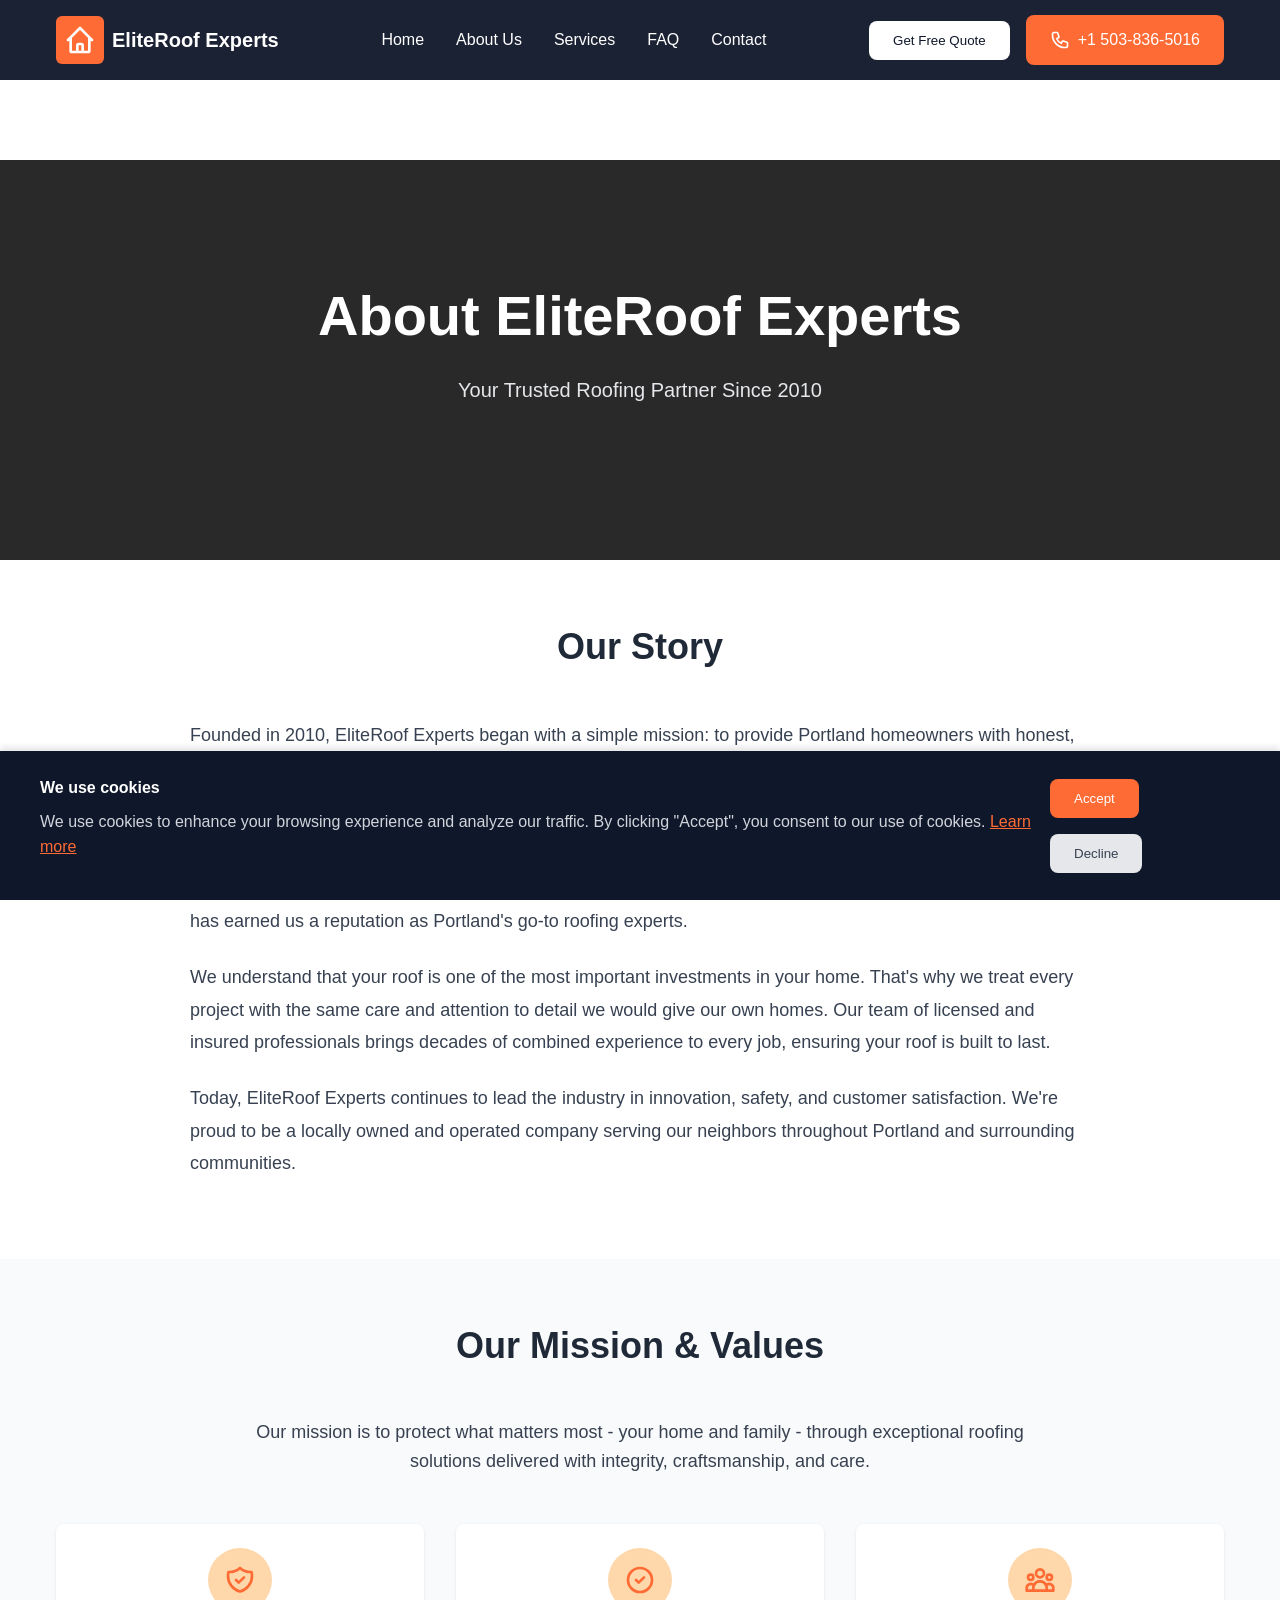
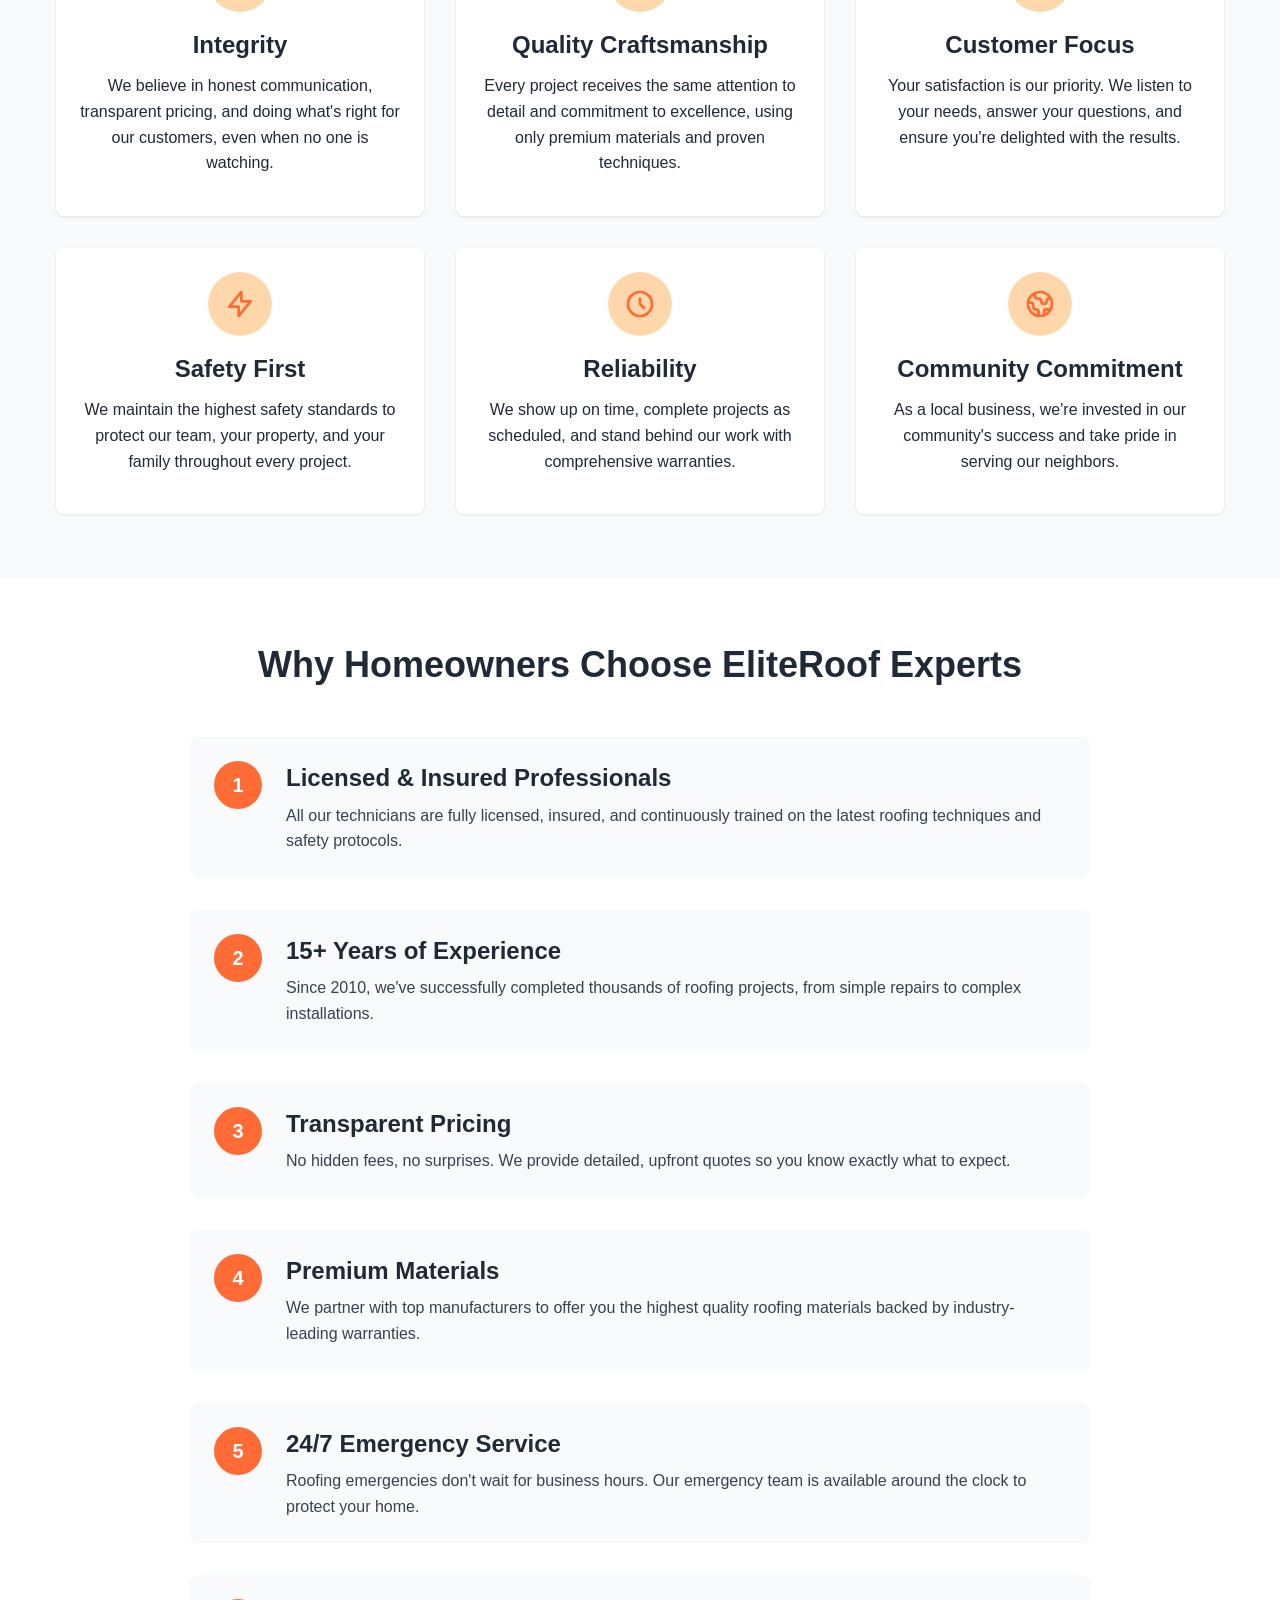
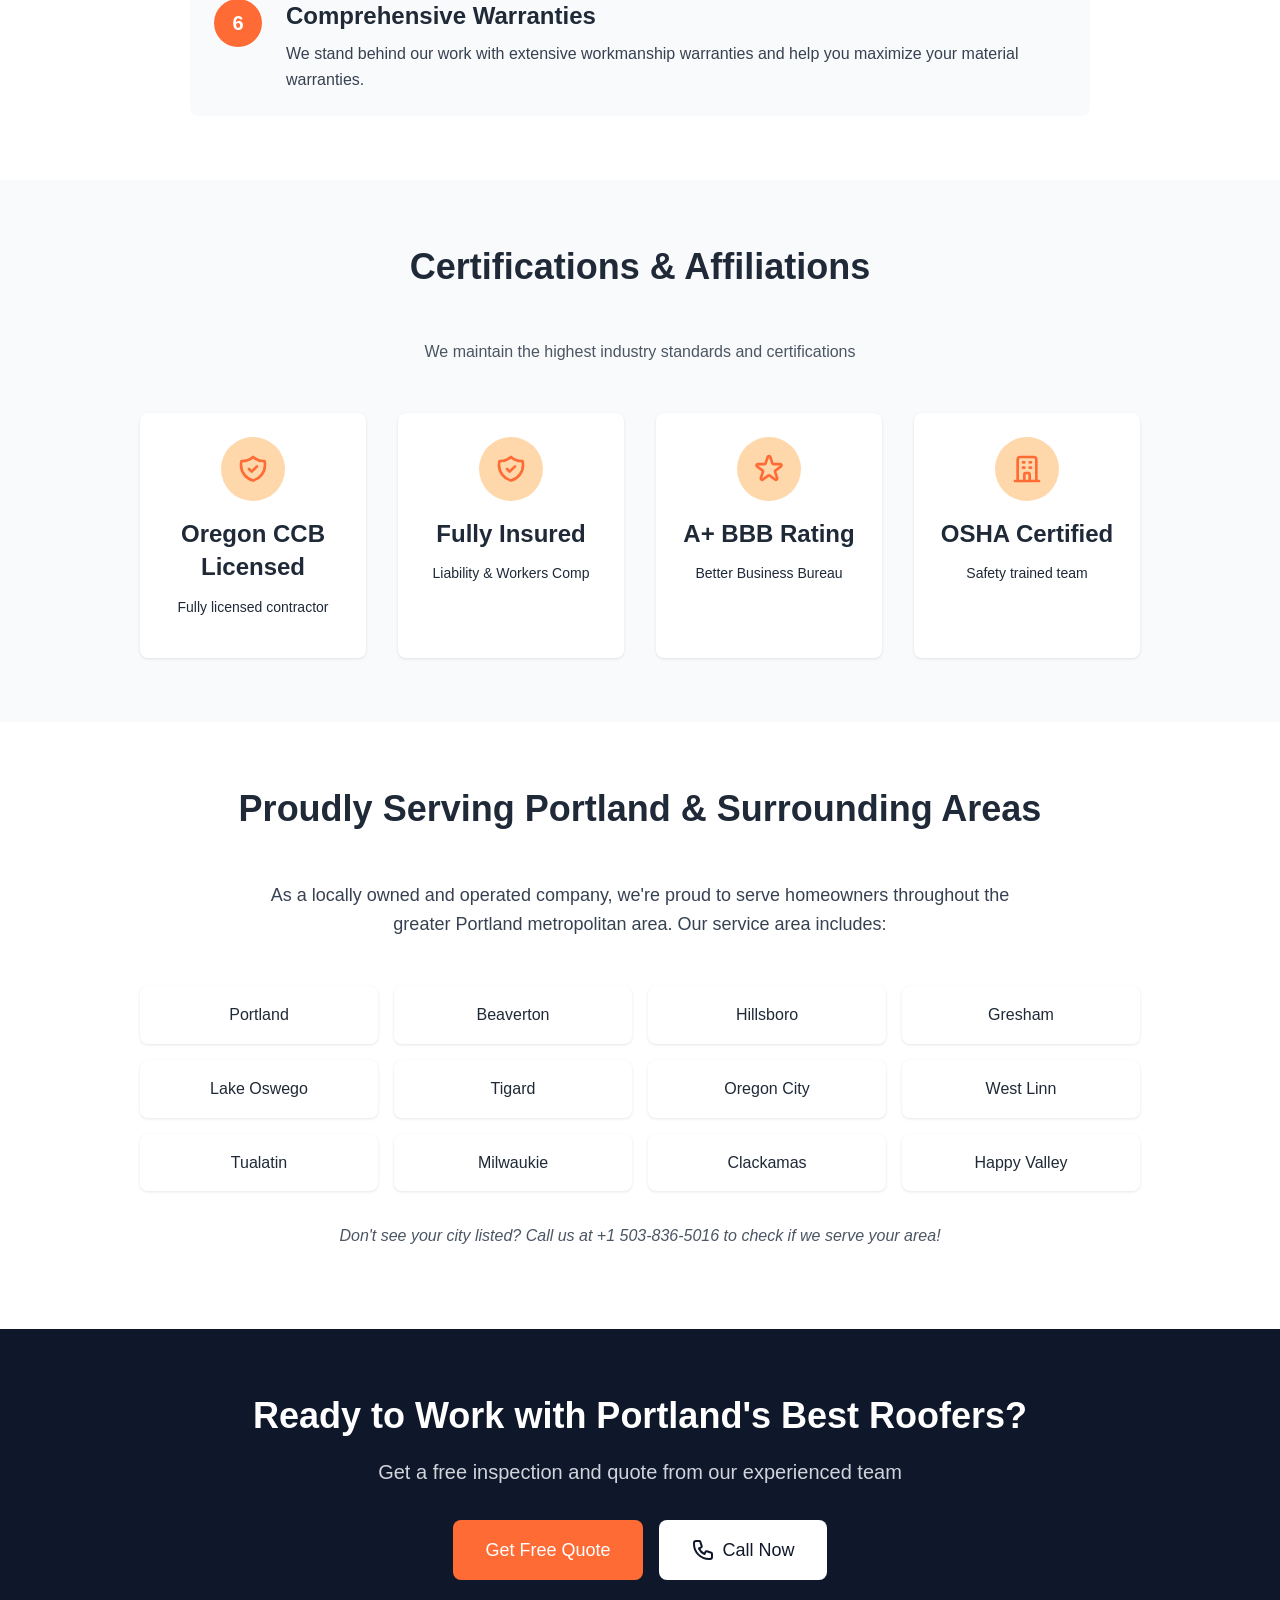
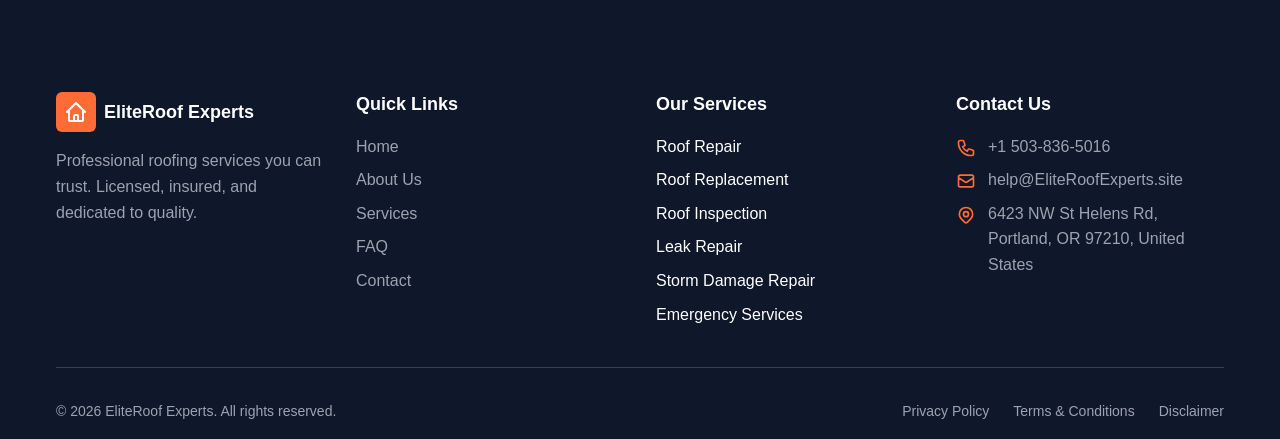
<file: about.html>
<!DOCTYPE html>
<html lang="en">
<head>
  <meta charset="UTF-8">
  <meta name="viewport" content="width=device-width, initial-scale=1.0">
  <meta name="description" content="Learn about EliteRoof Experts - Portland's trusted roofing company since 2010. Licensed, insured, and committed to excellence.">
  <title>About Us - EliteRoof Experts</title>
  <link rel="stylesheet" href="css/styles.css">
</head>
<body>
  <!-- Header -->
  <header class="site-header">
    <div class="header-container container">
      <a href="index.html" class="logo">
        <div class="logo-icon">
          <svg fill="none" stroke="currentColor" viewBox="0 0 24 24">
            <path stroke-linecap="round" stroke-linejoin="round" stroke-width="2" d="M3 12l2-2m0 0l7-7 7 7M5 10v10a1 1 0 001 1h3m10-11l2 2m-2-2v10a1 1 0 01-1 1h-3m-6 0a1 1 0 001-1v-4a1 1 0 011-1h2a1 1 0 011 1v4a1 1 0 001 1m-6 0h6"></path>
          </svg>
        </div>
        <span class="logo-text">EliteRoof Experts</span>
      </a>
      
      <nav class="nav-desktop">
        <a href="index.html">Home</a>
        <a href="about.html">About Us</a>
        <a href="services.html">Services</a>
        <a href="faq.html">FAQ</a>
        <a href="contact.html">Contact</a>
      </nav>
      
      <div class="header-actions">
        <button class="btn btn-white" data-action="open-quote-modal">Get Free Quote</button>
        <a href="tel:+15038365016" class="btn btn-primary" style="display: flex; align-items: center; gap: 0.5rem;">
          <svg style="width: 1.25rem; height: 1.25rem;" fill="none" stroke="currentColor" viewBox="0 0 24 24">
            <path stroke-linecap="round" stroke-linejoin="round" stroke-width="2" d="M3 5a2 2 0 012-2h3.28a1 1 0 01.948.684l1.498 4.493a1 1 0 01-.502 1.21l-2.257 1.13a11.042 11.042 0 005.516 5.516l1.13-2.257a1 1 0 011.21-.502l4.493 1.498a1 1 0 01.684.949V19a2 2 0 01-2 2h-1C9.716 21 3 14.284 3 6V5z"></path>
          </svg>
          <span>+1 503-836-5016</span>
        </a>
      </div>
      
      <button class="mobile-menu-btn" id="mobile-menu-btn" aria-label="Toggle menu">
        <svg fill="none" stroke="currentColor" viewBox="0 0 24 24">
          <path stroke-linecap="round" stroke-linejoin="round" stroke-width="2" d="M4 6h16M4 12h16M4 18h16"></path>
        </svg>
      </button>
    </div>
    
    <div class="mobile-menu" id="mobile-menu">
      <a href="index.html">Home</a>
      <a href="about.html">About Us</a>
      <a href="services.html">Services</a>
      <a href="faq.html">FAQ</a>
      <a href="contact.html">Contact</a>
      <div class="mobile-menu-actions">
        <button class="btn btn-white" style="width: 100%;" data-action="open-quote-modal">Get Free Quote</button>
        <a href="tel:+15038365016" class="btn btn-primary" style="display: flex; align-items: center; justify-content: center; gap: 0.5rem;">
          <svg style="width: 1.25rem; height: 1.25rem;" fill="none" stroke="currentColor" viewBox="0 0 24 24">
            <path stroke-linecap="round" stroke-linejoin="round" stroke-width="2" d="M3 5a2 2 0 012-2h3.28a1 1 0 01.948.684l1.498 4.493a1 1 0 01-.502 1.21l-2.257 1.13a11.042 11.042 0 005.516 5.516l1.13-2.257a1 1 0 011.21-.502l4.493 1.498a1 1 0 01.684.949V19a2 2 0 01-2 2h-1C9.716 21 3 14.284 3 6V5z"></path>
          </svg>
          <span>Call Now</span>
        </a>
      </div>
    </div>
  </header>

  <!-- Main Content -->
  <main class="pt-20">
    <!-- Hero Section -->
    <section class="hero" style="height: 400px; background-image: linear-gradient(rgba(0, 0, 0, 0.6), rgba(0, 0, 0, 0.6)), url('https://images.unsplash.com/photo-1590694097997-91d1e253a454?crop=entropy&cs=tinysrgb&fit=max&fm=jpg&ixid=M3w3Nzg4Nzd8MHwxfHNlYXJjaHwxfHxiZWF1dGlmdWwlMjBob3VzZSUyMHJvb2YlMjBleHRlcmlvcnxlbnwxfHx8fDE3NzI3MDA2NDh8MA&ixlib=rb-4.1.0&q=80&w=1080');">
      <div class="hero-content">
        <h1>About EliteRoof Experts</h1>
        <p>Your Trusted Roofing Partner Since 2010</p>
      </div>
    </section>

    <!-- Company Story Section -->
    <section class="section-white">
      <div class="container">
        <div style="max-width: 900px; margin: 0 auto;">
          <h2 class="section-title">Our Story</h2>
          <div style="display: grid; grid-template-columns: 1fr; gap: 2rem; align-items: center;">
            <div>
              <p style="font-size: 1.125rem; line-height: 1.8; color: var(--color-gray-700); margin-bottom: 1.5rem;">
                Founded in 2010, EliteRoof Experts began with a simple mission: to provide Portland homeowners with honest, reliable, and superior roofing services. What started as a small team of dedicated craftsmen has grown into one of the most trusted roofing companies in the greater Portland area.
              </p>
              <p style="font-size: 1.125rem; line-height: 1.8; color: var(--color-gray-700); margin-bottom: 1.5rem;">
                Over the past 15+ years, we've completed thousands of roofing projects, from minor repairs to complete roof replacements. Our commitment to quality workmanship, transparent pricing, and exceptional customer service has earned us a reputation as Portland's go-to roofing experts.
              </p>
              <p style="font-size: 1.125rem; line-height: 1.8; color: var(--color-gray-700); margin-bottom: 1.5rem;">
                We understand that your roof is one of the most important investments in your home. That's why we treat every project with the same care and attention to detail we would give our own homes. Our team of licensed and insured professionals brings decades of combined experience to every job, ensuring your roof is built to last.
              </p>
              <p style="font-size: 1.125rem; line-height: 1.8; color: var(--color-gray-700);">
                Today, EliteRoof Experts continues to lead the industry in innovation, safety, and customer satisfaction. We're proud to be a locally owned and operated company serving our neighbors throughout Portland and surrounding communities.
              </p>
            </div>
          </div>
        </div>
      </div>
    </section>

    <!-- Mission & Values Section -->
    <section class="section-gray">
      <div class="container">
        <h2 class="section-title">Our Mission & Values</h2>
        <div style="max-width: 800px; margin: 0 auto 3rem; text-align: center;">
          <p style="font-size: 1.125rem; color: var(--color-gray-700);">
            Our mission is to protect what matters most - your home and family - through exceptional roofing solutions delivered with integrity, craftsmanship, and care.
          </p>
        </div>
        <div class="grid grid-cols-3">
          <div class="card">
            <div class="card-icon">
              <svg fill="none" stroke="currentColor" viewBox="0 0 24 24">
                <path stroke-linecap="round" stroke-linejoin="round" stroke-width="2" d="M9 12l2 2 4-4m5.618-4.016A11.955 11.955 0 0112 2.944a11.955 11.955 0 01-8.618 3.04A12.02 12.02 0 003 9c0 5.591 3.824 10.29 9 11.622 5.176-1.332 9-6.03 9-11.622 0-1.042-.133-2.052-.382-3.016z"></path>
              </svg>
            </div>
            <h3>Integrity</h3>
            <p>We believe in honest communication, transparent pricing, and doing what's right for our customers, even when no one is watching.</p>
          </div>
          
          <div class="card">
            <div class="card-icon">
              <svg fill="none" stroke="currentColor" viewBox="0 0 24 24">
                <path stroke-linecap="round" stroke-linejoin="round" stroke-width="2" d="M9 12l2 2 4-4m6 2a9 9 0 11-18 0 9 9 0 0118 0z"></path>
              </svg>
            </div>
            <h3>Quality Craftsmanship</h3>
            <p>Every project receives the same attention to detail and commitment to excellence, using only premium materials and proven techniques.</p>
          </div>
          
          <div class="card">
            <div class="card-icon">
              <svg fill="none" stroke="currentColor" viewBox="0 0 24 24">
                <path stroke-linecap="round" stroke-linejoin="round" stroke-width="2" d="M17 20h5v-2a3 3 0 00-5.356-1.857M17 20H7m10 0v-2c0-.656-.126-1.283-.356-1.857M7 20H2v-2a3 3 0 015.356-1.857M7 20v-2c0-.656.126-1.283.356-1.857m0 0a5.002 5.002 0 019.288 0M15 7a3 3 0 11-6 0 3 3 0 016 0zm6 3a2 2 0 11-4 0 2 2 0 014 0zM7 10a2 2 0 11-4 0 2 2 0 014 0z"></path>
              </svg>
            </div>
            <h3>Customer Focus</h3>
            <p>Your satisfaction is our priority. We listen to your needs, answer your questions, and ensure you're delighted with the results.</p>
          </div>
          
          <div class="card">
            <div class="card-icon">
              <svg fill="none" stroke="currentColor" viewBox="0 0 24 24">
                <path stroke-linecap="round" stroke-linejoin="round" stroke-width="2" d="M13 10V3L4 14h7v7l9-11h-7z"></path>
              </svg>
            </div>
            <h3>Safety First</h3>
            <p>We maintain the highest safety standards to protect our team, your property, and your family throughout every project.</p>
          </div>
          
          <div class="card">
            <div class="card-icon">
              <svg fill="none" stroke="currentColor" viewBox="0 0 24 24">
                <path stroke-linecap="round" stroke-linejoin="round" stroke-width="2" d="M12 8v4l3 3m6-3a9 9 0 11-18 0 9 9 0 0118 0z"></path>
              </svg>
            </div>
            <h3>Reliability</h3>
            <p>We show up on time, complete projects as scheduled, and stand behind our work with comprehensive warranties.</p>
          </div>
          
          <div class="card">
            <div class="card-icon">
              <svg fill="none" stroke="currentColor" viewBox="0 0 24 24">
                <path stroke-linecap="round" stroke-linejoin="round" stroke-width="2" d="M3.055 11H5a2 2 0 012 2v1a2 2 0 002 2 2 2 0 012 2v2.945M8 3.935V5.5A2.5 2.5 0 0010.5 8h.5a2 2 0 012 2 2 2 0 104 0 2 2 0 012-2h1.064M15 20.488V18a2 2 0 012-2h3.064M21 12a9 9 0 11-18 0 9 9 0 0118 0z"></path>
              </svg>
            </div>
            <h3>Community Commitment</h3>
            <p>As a local business, we're invested in our community's success and take pride in serving our neighbors.</p>
          </div>
        </div>
      </div>
    </section>

    <!-- Why Choose Us Section -->
    <section class="section-white">
      <div class="container">
        <h2 class="section-title">Why Homeowners Choose EliteRoof Experts</h2>
        <div style="max-width: 900px; margin: 0 auto;">
          <div style="display: grid; grid-template-columns: 1fr; gap: 2rem;">
            <div style="display: flex; gap: 1.5rem; padding: 1.5rem; background: var(--color-gray-50); border-radius: 0.5rem;">
              <div style="flex-shrink: 0;">
                <div style="background: var(--color-primary); color: white; width: 3rem; height: 3rem; border-radius: 50%; display: flex; align-items: center; justify-content: center; font-weight: 700; font-size: 1.25rem;">1</div>
              </div>
              <div>
                <h3 style="margin-bottom: 0.5rem;">Licensed & Insured Professionals</h3>
                <p style="color: var(--color-gray-700); margin: 0;">All our technicians are fully licensed, insured, and continuously trained on the latest roofing techniques and safety protocols.</p>
              </div>
            </div>

            <div style="display: flex; gap: 1.5rem; padding: 1.5rem; background: var(--color-gray-50); border-radius: 0.5rem;">
              <div style="flex-shrink: 0;">
                <div style="background: var(--color-primary); color: white; width: 3rem; height: 3rem; border-radius: 50%; display: flex; align-items: center; justify-content: center; font-weight: 700; font-size: 1.25rem;">2</div>
              </div>
              <div>
                <h3 style="margin-bottom: 0.5rem;">15+ Years of Experience</h3>
                <p style="color: var(--color-gray-700); margin: 0;">Since 2010, we've successfully completed thousands of roofing projects, from simple repairs to complex installations.</p>
              </div>
            </div>

            <div style="display: flex; gap: 1.5rem; padding: 1.5rem; background: var(--color-gray-50); border-radius: 0.5rem;">
              <div style="flex-shrink: 0;">
                <div style="background: var(--color-primary); color: white; width: 3rem; height: 3rem; border-radius: 50%; display: flex; align-items: center; justify-content: center; font-weight: 700; font-size: 1.25rem;">3</div>
              </div>
              <div>
                <h3 style="margin-bottom: 0.5rem;">Transparent Pricing</h3>
                <p style="color: var(--color-gray-700); margin: 0;">No hidden fees, no surprises. We provide detailed, upfront quotes so you know exactly what to expect.</p>
              </div>
            </div>

            <div style="display: flex; gap: 1.5rem; padding: 1.5rem; background: var(--color-gray-50); border-radius: 0.5rem;">
              <div style="flex-shrink: 0;">
                <div style="background: var(--color-primary); color: white; width: 3rem; height: 3rem; border-radius: 50%; display: flex; align-items: center; justify-content: center; font-weight: 700; font-size: 1.25rem;">4</div>
              </div>
              <div>
                <h3 style="margin-bottom: 0.5rem;">Premium Materials</h3>
                <p style="color: var(--color-gray-700); margin: 0;">We partner with top manufacturers to offer you the highest quality roofing materials backed by industry-leading warranties.</p>
              </div>
            </div>

            <div style="display: flex; gap: 1.5rem; padding: 1.5rem; background: var(--color-gray-50); border-radius: 0.5rem;">
              <div style="flex-shrink: 0;">
                <div style="background: var(--color-primary); color: white; width: 3rem; height: 3rem; border-radius: 50%; display: flex; align-items: center; justify-content: center; font-weight: 700; font-size: 1.25rem;">5</div>
              </div>
              <div>
                <h3 style="margin-bottom: 0.5rem;">24/7 Emergency Service</h3>
                <p style="color: var(--color-gray-700); margin: 0;">Roofing emergencies don't wait for business hours. Our emergency team is available around the clock to protect your home.</p>
              </div>
            </div>

            <div style="display: flex; gap: 1.5rem; padding: 1.5rem; background: var(--color-gray-50); border-radius: 0.5rem;">
              <div style="flex-shrink: 0;">
                <div style="background: var(--color-primary); color: white; width: 3rem; height: 3rem; border-radius: 50%; display: flex; align-items: center; justify-content: center; font-weight: 700; font-size: 1.25rem;">6</div>
              </div>
              <div>
                <h3 style="margin-bottom: 0.5rem;">Comprehensive Warranties</h3>
                <p style="color: var(--color-gray-700); margin: 0;">We stand behind our work with extensive workmanship warranties and help you maximize your material warranties.</p>
              </div>
            </div>
          </div>
        </div>
      </div>
    </section>

    <!-- Certifications Section -->
    <section class="section-gray">
      <div class="container">
        <h2 class="section-title">Certifications & Affiliations</h2>
        <p class="section-subtitle">We maintain the highest industry standards and certifications</p>
        <div class="grid grid-cols-4" style="max-width: 1000px; margin: 0 auto;">
          <div class="card">
            <div class="card-icon">
              <svg fill="none" stroke="currentColor" viewBox="0 0 24 24">
                <path stroke-linecap="round" stroke-linejoin="round" stroke-width="2" d="M9 12l2 2 4-4m5.618-4.016A11.955 11.955 0 0112 2.944a11.955 11.955 0 01-8.618 3.04A12.02 12.02 0 003 9c0 5.591 3.824 10.29 9 11.622 5.176-1.332 9-6.03 9-11.622 0-1.042-.133-2.052-.382-3.016z"></path>
              </svg>
            </div>
            <h3>Oregon CCB Licensed</h3>
            <p style="font-size: 0.875rem;">Fully licensed contractor</p>
          </div>
          
          <div class="card">
            <div class="card-icon">
              <svg fill="none" stroke="currentColor" viewBox="0 0 24 24">
                <path stroke-linecap="round" stroke-linejoin="round" stroke-width="2" d="M9 12l2 2 4-4m5.618-4.016A11.955 11.955 0 0112 2.944a11.955 11.955 0 01-8.618 3.04A12.02 12.02 0 003 9c0 5.591 3.824 10.29 9 11.622 5.176-1.332 9-6.03 9-11.622 0-1.042-.133-2.052-.382-3.016z"></path>
              </svg>
            </div>
            <h3>Fully Insured</h3>
            <p style="font-size: 0.875rem;">Liability & Workers Comp</p>
          </div>
          
          <div class="card">
            <div class="card-icon">
              <svg fill="none" stroke="currentColor" viewBox="0 0 24 24">
                <path stroke-linecap="round" stroke-linejoin="round" stroke-width="2" d="M11.049 2.927c.3-.921 1.603-.921 1.902 0l1.519 4.674a1 1 0 00.95.69h4.915c.969 0 1.371 1.24.588 1.81l-3.976 2.888a1 1 0 00-.363 1.118l1.518 4.674c.3.922-.755 1.688-1.538 1.118l-3.976-2.888a1 1 0 00-1.176 0l-3.976 2.888c-.783.57-1.838-.197-1.538-1.118l1.518-4.674a1 1 0 00-.363-1.118l-3.976-2.888c-.784-.57-.38-1.81.588-1.81h4.914a1 1 0 00.951-.69l1.519-4.674z"></path>
              </svg>
            </div>
            <h3>A+ BBB Rating</h3>
            <p style="font-size: 0.875rem;">Better Business Bureau</p>
          </div>
          
          <div class="card">
            <div class="card-icon">
              <svg fill="none" stroke="currentColor" viewBox="0 0 24 24">
                <path stroke-linecap="round" stroke-linejoin="round" stroke-width="2" d="M19 21V5a2 2 0 00-2-2H7a2 2 0 00-2 2v16m14 0h2m-2 0h-5m-9 0H3m2 0h5M9 7h1m-1 4h1m4-4h1m-1 4h1m-5 10v-5a1 1 0 011-1h2a1 1 0 011 1v5m-4 0h4"></path>
              </svg>
            </div>
            <h3>OSHA Certified</h3>
            <p style="font-size: 0.875rem;">Safety trained team</p>
          </div>
        </div>
      </div>
    </section>

    <!-- Service Area Section -->
    <section class="section-white">
      <div class="container">
        <h2 class="section-title">Proudly Serving Portland & Surrounding Areas</h2>
        <div style="max-width: 800px; margin: 0 auto 3rem;">
          <p style="text-align: center; font-size: 1.125rem; color: var(--color-gray-700);">
            As a locally owned and operated company, we're proud to serve homeowners throughout the greater Portland metropolitan area. Our service area includes:
          </p>
        </div>
        <div class="service-areas">
          <div class="service-area">Portland</div>
          <div class="service-area">Beaverton</div>
          <div class="service-area">Hillsboro</div>
          <div class="service-area">Gresham</div>
          <div class="service-area">Lake Oswego</div>
          <div class="service-area">Tigard</div>
          <div class="service-area">Oregon City</div>
          <div class="service-area">West Linn</div>
          <div class="service-area">Tualatin</div>
          <div class="service-area">Milwaukie</div>
          <div class="service-area">Clackamas</div>
          <div class="service-area">Happy Valley</div>
        </div>
        <div style="text-align: center; margin-top: 2rem;">
          <p style="color: var(--color-gray-600); font-style: italic;">Don't see your city listed? Call us at +1 503-836-5016 to check if we serve your area!</p>
        </div>
      </div>
    </section>

    <!-- CTA Section -->
    <section class="section-dark">
      <div class="container text-center">
        <h2 style="margin-bottom: 1rem;">Ready to Work with Portland's Best Roofers?</h2>
        <p style="font-size: 1.25rem; color: var(--color-gray-300); margin-bottom: 2rem;">Get a free inspection and quote from our experienced team</p>
        <div style="display: flex; gap: 1rem; justify-content: center; flex-wrap: wrap;">
          <button class="btn btn-primary btn-lg" data-action="open-quote-modal">Get Free Quote</button>
          <a href="tel:+15038365016" class="btn btn-white btn-lg" style="display: inline-flex; align-items: center; gap: 0.5rem;">
            <svg style="width: 1.5rem; height: 1.5rem;" fill="none" stroke="currentColor" viewBox="0 0 24 24">
              <path stroke-linecap="round" stroke-linejoin="round" stroke-width="2" d="M3 5a2 2 0 012-2h3.28a1 1 0 01.948.684l1.498 4.493a1 1 0 01-.502 1.21l-2.257 1.13a11.042 11.042 0 005.516 5.516l1.13-2.257a1 1 0 011.21-.502l4.493 1.498a1 1 0 01.684.949V19a2 2 0 01-2 2h-1C9.716 21 3 14.284 3 6V5z"></path>
            </svg>
            <span>Call Now</span>
          </a>
        </div>
      </div>
    </section>
  </main>

  <!-- Footer -->
  <footer class="site-footer">
    <div class="container">
      <div class="footer-grid">
        <div class="footer-section">
          <div class="logo" style="margin-bottom: 1rem;">
            <div class="logo-icon">
              <svg fill="none" stroke="currentColor" viewBox="0 0 24 24" style="width: 1.5rem; height: 1.5rem;">
                <path stroke-linecap="round" stroke-linejoin="round" stroke-width="2" d="M3 12l2-2m0 0l7-7 7 7M5 10v10a1 1 0 001 1h3m10-11l2 2m-2-2v10a1 1 0 01-1 1h-3m-6 0a1 1 0 001-1v-4a1 1 0 011-1h2a1 1 0 011 1v4a1 1 0 001 1m-6 0h6"></path>
              </svg>
            </div>
            <span style="font-size: 1.125rem; font-weight: 700;">EliteRoof Experts</span>
          </div>
          <p style="color: var(--color-gray-400); margin-bottom: 1rem;">Professional roofing services you can trust. Licensed, insured, and dedicated to quality.</p>
        </div>
        
        <div class="footer-section">
          <h3>Quick Links</h3>
          <ul>
            <li><a href="index.html">Home</a></li>
            <li><a href="about.html">About Us</a></li>
            <li><a href="services.html">Services</a></li>
            <li><a href="faq.html">FAQ</a></li>
            <li><a href="contact.html">Contact</a></li>
          </ul>
        </div>
        
        <div class="footer-section">
          <h3>Our Services</h3>
          <ul>
            <li>Roof Repair</li>
            <li>Roof Replacement</li>
            <li>Roof Inspection</li>
            <li>Leak Repair</li>
            <li>Storm Damage Repair</li>
            <li>Emergency Services</li>
          </ul>
        </div>
        
        <div class="footer-section">
          <h3>Contact Us</h3>
          <ul style="list-style: none; padding: 0;">
            <li class="footer-contact-item">
              <svg class="footer-contact-icon" style="width: 1.25rem; height: 1.25rem;" fill="none" stroke="currentColor" viewBox="0 0 24 24">
                <path stroke-linecap="round" stroke-linejoin="round" stroke-width="2" d="M3 5a2 2 0 012-2h3.28a1 1 0 01.948.684l1.498 4.493a1 1 0 01-.502 1.21l-2.257 1.13a11.042 11.042 0 005.516 5.516l1.13-2.257a1 1 0 011.21-.502l4.493 1.498a1 1 0 01.684.949V19a2 2 0 01-2 2h-1C9.716 21 3 14.284 3 6V5z"></path>
              </svg>
              <a href="tel:+15038365016">+1 503-836-5016</a>
            </li>
            <li class="footer-contact-item">
              <svg class="footer-contact-icon" style="width: 1.25rem; height: 1.25rem;" fill="none" stroke="currentColor" viewBox="0 0 24 24">
                <path stroke-linecap="round" stroke-linejoin="round" stroke-width="2" d="M3 8l7.89 5.26a2 2 0 002.22 0L21 8M5 19h14a2 2 0 002-2V7a2 2 0 00-2-2H5a2 2 0 00-2 2v10a2 2 0 002 2z"></path>
              </svg>
              <a href="mailto:help@EliteRoofExperts.site">help@EliteRoofExperts.site</a>
            </li>
            <li class="footer-contact-item">
              <svg class="footer-contact-icon" style="width: 1.25rem; height: 1.25rem;" fill="none" stroke="currentColor" viewBox="0 0 24 24">
                <path stroke-linecap="round" stroke-linejoin="round" stroke-width="2" d="M17.657 16.657L13.414 20.9a1.998 1.998 0 01-2.827 0l-4.244-4.243a8 8 0 1111.314 0z"></path>
                <path stroke-linecap="round" stroke-linejoin="round" stroke-width="2" d="M15 11a3 3 0 11-6 0 3 3 0 016 0z"></path>
              </svg>
              <span style="color: var(--color-gray-400);">6423 NW St Helens Rd, Portland, OR 97210, United States</span>
            </li>
          </ul>
        </div>
      </div>
      
      <div class="footer-bottom">
        <p>© 2026 EliteRoof Experts. All rights reserved.</p>
        <div class="footer-links">
          <a href="privacy.html">Privacy Policy</a>
          <a href="terms.html">Terms & Conditions</a>
          <a href="disclaimer.html">Disclaimer</a>
        </div>
      </div>
    </div>
  </footer>

  <!-- Quote Modal -->
  <div class="modal-overlay" id="quote-modal">
    <div class="modal-content">
      <button class="modal-close" id="close-quote-modal" aria-label="Close modal">
        <svg fill="none" stroke="currentColor" viewBox="0 0 24 24">
          <path stroke-linecap="round" stroke-linejoin="round" stroke-width="2" d="M6 18L18 6M6 6l12 12"></path>
        </svg>
      </button>
      
      <h2 style="margin-bottom: 0.5rem;">Get Your Free Quote</h2>
      <p style="color: var(--color-gray-600); margin-bottom: 1.5rem;">Fill out the form below and we'll get back to you within 24 hours with a detailed estimate.</p>
      
      <form id="quote-form">
        <div class="form-group" style="margin-bottom: 1rem;">
          <label for="quote-name">Full Name *</label>
          <input type="text" id="quote-name" name="name" required placeholder="John Smith">
        </div>
        
        <div class="form-row">
          <div class="form-group">
            <label for="quote-email">Email Address *</label>
            <input type="email" id="quote-email" name="email" required placeholder="john@example.com">
          </div>
          <div class="form-group">
            <label for="quote-phone">Phone Number *</label>
            <input type="tel" id="quote-phone" name="phone" required placeholder="(555) 123-4567">
          </div>
        </div>
        
        <div class="form-group" style="margin-bottom: 1rem;">
          <label for="quote-address">Property Address *</label>
          <input type="text" id="quote-address" name="address" required placeholder="123 Main St, City, State ZIP">
        </div>
        
        <div class="form-group" style="margin-bottom: 1rem;">
          <label for="quote-service">Service Type *</label>
          <select id="quote-service" name="serviceType" required>
            <option value="">Select a service</option>
            <option value="roof-repair">Roof Repair</option>
            <option value="roof-replacement">Roof Replacement</option>
            <option value="roof-inspection">Roof Inspection</option>
            <option value="emergency-repair">Emergency Repair</option>
            <option value="gutter-services">Gutter Services</option>
            <option value="maintenance">Maintenance</option>
            <option value="other">Other</option>
          </select>
        </div>
        
        <div class="form-group" style="margin-bottom: 1rem;">
          <label for="quote-message">Project Details</label>
          <textarea id="quote-message" name="message" rows="4" placeholder="Tell us about your roofing needs..."></textarea>
        </div>
        
        <div style="display: flex; gap: 0.75rem; padding-top: 1rem; flex-direction: column;">
          <button type="submit" class="btn btn-primary" style="flex: 1;">Submit Quote Request</button>
          <button type="button" class="btn btn-secondary" style="flex: 1;" onclick="closeQuoteModal()">Cancel</button>
        </div>
      </form>
    </div>
  </div>

  <!-- Cookie Banner -->
  <div class="cookie-banner" id="cookie-banner">
    <div class="cookie-content">
      <div>
        <p style="margin-bottom: 0.5rem; font-weight: 600;">We use cookies</p>
        <p class="cookie-text">We use cookies to enhance your browsing experience and analyze our traffic. By clicking "Accept", you consent to our use of cookies. <a href="privacy.html">Learn more</a></p>
      </div>
      <div class="cookie-actions">
        <button class="btn btn-primary" id="accept-cookies">Accept</button>
        <button class="btn btn-secondary" id="decline-cookies">Decline</button>
      </div>
    </div>
  </div>

  <script src="js/main.js"></script>
</body>
</html>
</file>
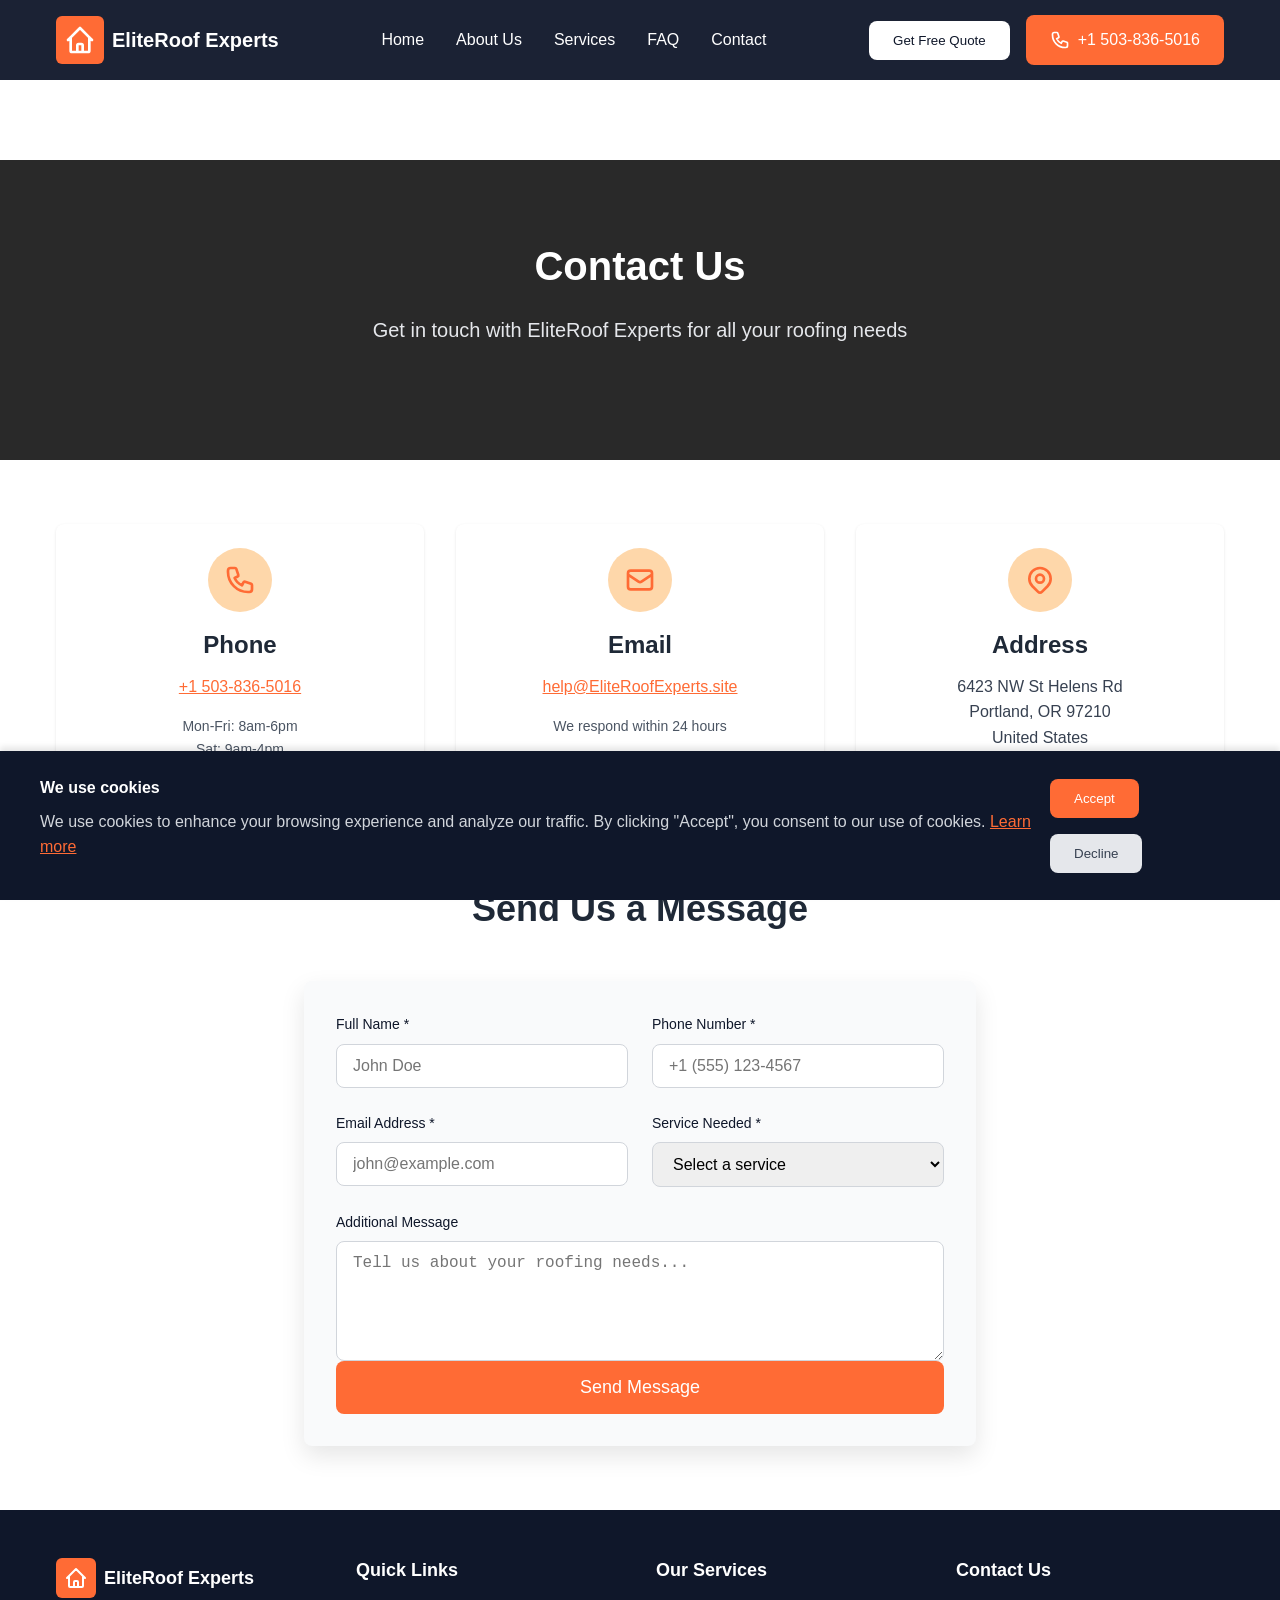
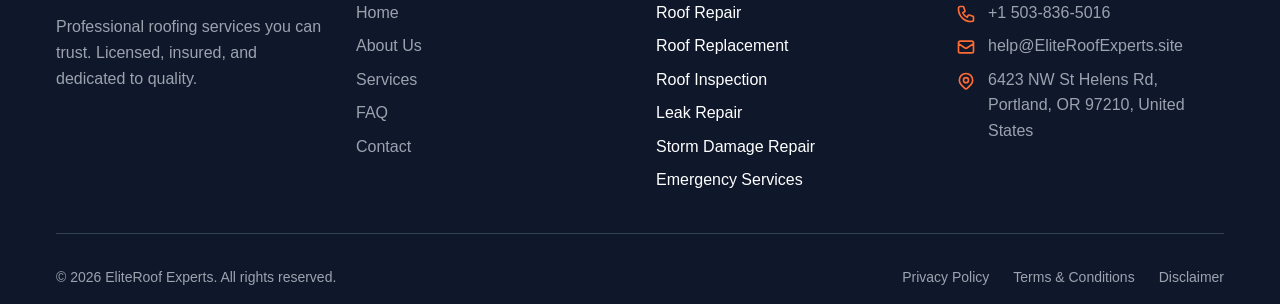
<file: contact.html>
<!DOCTYPE html>
<html lang="en">
<head>
  <meta charset="UTF-8">
  <meta name="viewport" content="width=device-width, initial-scale=1.0">
  <meta name="description" content="Contact EliteRoof Experts for professional roofing services in Portland, OR. Get a free quote today!">
  <title>Contact Us - EliteRoof Experts</title>
  <link rel="stylesheet" href="css/styles.css">
</head>
<body>
  <!-- Header (Same as index.html) -->
  <header class="site-header">
    <div class="header-container container">
      <a href="index.html" class="logo">
        <div class="logo-icon">
          <svg fill="none" stroke="currentColor" viewBox="0 0 24 24">
            <path stroke-linecap="round" stroke-linejoin="round" stroke-width="2" d="M3 12l2-2m0 0l7-7 7 7M5 10v10a1 1 0 001 1h3m10-11l2 2m-2-2v10a1 1 0 01-1 1h-3m-6 0a1 1 0 001-1v-4a1 1 0 011-1h2a1 1 0 011 1v4a1 1 0 001 1m-6 0h6"></path>
          </svg>
        </div>
        <span class="logo-text">EliteRoof Experts</span>
      </a>
      
      <nav class="nav-desktop">
        <a href="index.html">Home</a>
        <a href="about.html">About Us</a>
        <a href="services.html">Services</a>
        <a href="faq.html">FAQ</a>
        <a href="contact.html">Contact</a>
      </nav>
      
      <div class="header-actions">
        <button class="btn btn-white" data-action="open-quote-modal">Get Free Quote</button>
        <a href="tel:+15038365016" class="btn btn-primary" style="display: flex; align-items: center; gap: 0.5rem;">
          <svg style="width: 1.25rem; height: 1.25rem;" fill="none" stroke="currentColor" viewBox="0 0 24 24">
            <path stroke-linecap="round" stroke-linejoin="round" stroke-width="2" d="M3 5a2 2 0 012-2h3.28a1 1 0 01.948.684l1.498 4.493a1 1 0 01-.502 1.21l-2.257 1.13a11.042 11.042 0 005.516 5.516l1.13-2.257a1 1 0 011.21-.502l4.493 1.498a1 1 0 01.684.949V19a2 2 0 01-2 2h-1C9.716 21 3 14.284 3 6V5z"></path>
          </svg>
          <span>+1 503-836-5016</span>
        </a>
      </div>
      
      <button class="mobile-menu-btn" id="mobile-menu-btn" aria-label="Toggle menu">
        <svg fill="none" stroke="currentColor" viewBox="0 0 24 24">
          <path stroke-linecap="round" stroke-linejoin="round" stroke-width="2" d="M4 6h16M4 12h16M4 18h16"></path>
        </svg>
      </button>
    </div>
    
    <div class="mobile-menu" id="mobile-menu">
      <a href="index.html">Home</a>
      <a href="about.html">About Us</a>
      <a href="services.html">Services</a>
      <a href="faq.html">FAQ</a>
      <a href="contact.html">Contact</a>
      <div class="mobile-menu-actions">
        <button class="btn btn-white" style="width: 100%;" data-action="open-quote-modal">Get Free Quote</button>
        <a href="tel:+15038365016" class="btn btn-primary" style="display: flex; align-items: center; justify-content: center; gap: 0.5rem;">
          <svg style="width: 1.25rem; height: 1.25rem;" fill="none" stroke="currentColor" viewBox="0 0 24 24">
            <path stroke-linecap="round" stroke-linejoin="round" stroke-width="2" d="M3 5a2 2 0 012-2h3.28a1 1 0 01.948.684l1.498 4.493a1 1 0 01-.502 1.21l-2.257 1.13a11.042 11.042 0 005.516 5.516l1.13-2.257a1 1 0 011.21-.502l4.493 1.498a1 1 0 01.684.949V19a2 2 0 01-2 2h-1C9.716 21 3 14.284 3 6V5z"></path>
          </svg>
          <span>Call Now</span>
        </a>
      </div>
    </div>
  </header>

  <!-- Main Content -->
  <main class="pt-20">
    <!-- Hero Section -->
    <section class="hero" style="height: 300px; background-image: linear-gradient(rgba(0, 0, 0, 0.6), rgba(0, 0, 0, 0.6)), url('https://images.unsplash.com/photo-1726589004565-bedfba94d3a2?crop=entropy&cs=tinysrgb&fit=max&fm=jpg&ixid=M3w3Nzg4Nzd8MHwxfHNlYXJjaHwxfHxyb29maW5nJTIwY29udHJhY3RvciUyMHdvcmtpbmclMjByZXNpZGVudGlhbCUyMHJvb2Z8ZW58MXx8fHwxNzcyNzAwNjQ1fDA&ixlib=rb-4.1.0&q=80&w=1080');">
      <div class="hero-content">
        <h1 style="font-size: 2.5rem;">Contact Us</h1>
        <p>Get in touch with EliteRoof Experts for all your roofing needs</p>
      </div>
    </section>

    <!-- Contact Information Section -->
    <section class="section-white">
      <div class="container">
        <div class="grid grid-cols-3" style="margin-bottom: 4rem;">
          <div class="card">
            <div class="card-icon">
              <svg fill="none" stroke="currentColor" viewBox="0 0 24 24">
                <path stroke-linecap="round" stroke-linejoin="round" stroke-width="2" d="M3 5a2 2 0 012-2h3.28a1 1 0 01.948.684l1.498 4.493a1 1 0 01-.502 1.21l-2.257 1.13a11.042 11.042 0 005.516 5.516l1.13-2.257a1 1 0 011.21-.502l4.493 1.498a1 1 0 01.684.949V19a2 2 0 01-2 2h-1C9.716 21 3 14.284 3 6V5z"></path>
              </svg>
            </div>
            <h3>Phone</h3>
            <p><a href="tel:+15038365016" style="color: var(--color-primary);">+1 503-836-5016</a></p>
            <p style="color: var(--color-gray-600); font-size: 0.875rem;">Mon-Fri: 8am-6pm<br>Sat: 9am-4pm<br>Sun: Closed</p>
          </div>
          
          <div class="card">
            <div class="card-icon">
              <svg fill="none" stroke="currentColor" viewBox="0 0 24 24">
                <path stroke-linecap="round" stroke-linejoin="round" stroke-width="2" d="M3 8l7.89 5.26a2 2 0 002.22 0L21 8M5 19h14a2 2 0 002-2V7a2 2 0 00-2-2H5a2 2 0 00-2 2v10a2 2 0 002 2z"></path>
              </svg>
            </div>
            <h3>Email</h3>
            <p><a href="mailto:help@EliteRoofExperts.site" style="color: var(--color-primary);">help@EliteRoofExperts.site</a></p>
            <p style="color: var(--color-gray-600); font-size: 0.875rem;">We respond within 24 hours</p>
          </div>
          
          <div class="card">
            <div class="card-icon">
              <svg fill="none" stroke="currentColor" viewBox="0 0 24 24">
                <path stroke-linecap="round" stroke-linejoin="round" stroke-width="2" d="M17.657 16.657L13.414 20.9a1.998 1.998 0 01-2.827 0l-4.244-4.243a8 8 0 1111.314 0z"></path>
                <path stroke-linecap="round" stroke-linejoin="round" stroke-width="2" d="M15 11a3 3 0 11-6 0 3 3 0 016 0z"></path>
              </svg>
            </div>
            <h3>Address</h3>
            <p style="color: var(--color-gray-700);">6423 NW St Helens Rd<br>Portland, OR 97210<br>United States</p>
          </div>
        </div>

        <h2 class="section-title">Send Us a Message</h2>
        <div style="max-width: 42rem; margin: 0 auto;">
          <form id="contact-form" class="contact-form">
            <div class="form-row">
              <div class="form-group">
                <label for="name">Full Name *</label>
                <input type="text" id="name" name="name" required placeholder="John Doe">
              </div>
              <div class="form-group">
                <label for="phone">Phone Number *</label>
                <input type="tel" id="phone" name="phone" required placeholder="+1 (555) 123-4567">
              </div>
            </div>
            <div class="form-row">
              <div class="form-group">
                <label for="email">Email Address *</label>
                <input type="email" id="email" name="email" required placeholder="john@example.com">
              </div>
              <div class="form-group">
                <label for="service">Service Needed *</label>
                <select id="service" name="service" required>
                  <option value="">Select a service</option>
                  <option value="inspection">Roof Inspection</option>
                  <option value="repair">Roof Repair</option>
                  <option value="leak">Leak Repair</option>
                  <option value="replacement">Roof Replacement</option>
                  <option value="storm">Storm Damage</option>
                  <option value="emergency">Emergency Service</option>
                </select>
              </div>
            </div>
            <div class="form-group">
              <label for="message">Additional Message</label>
              <textarea id="message" name="message" rows="4" placeholder="Tell us about your roofing needs..."></textarea>
            </div>
            <button type="submit" class="btn btn-primary" style="width: 100%; padding: 1rem; font-size: 1.125rem;">Send Message</button>
          </form>
        </div>
      </div>
    </section>
  </main>

  <!-- Footer (same as index.html) -->
  <footer class="site-footer">
    <div class="container">
      <div class="footer-grid">
        <div class="footer-section">
          <div class="logo" style="margin-bottom: 1rem;">
            <div class="logo-icon">
              <svg fill="none" stroke="currentColor" viewBox="0 0 24 24" style="width: 1.5rem; height: 1.5rem;">
                <path stroke-linecap="round" stroke-linejoin="round" stroke-width="2" d="M3 12l2-2m0 0l7-7 7 7M5 10v10a1 1 0 001 1h3m10-11l2 2m-2-2v10a1 1 0 01-1 1h-3m-6 0a1 1 0 001-1v-4a1 1 0 011-1h2a1 1 0 011 1v4a1 1 0 001 1m-6 0h6"></path>
              </svg>
            </div>
            <span style="font-size: 1.125rem; font-weight: 700;">EliteRoof Experts</span>
          </div>
          <p style="color: var(--color-gray-400); margin-bottom: 1rem;">Professional roofing services you can trust. Licensed, insured, and dedicated to quality.</p>
        </div>
        
        <div class="footer-section">
          <h3>Quick Links</h3>
          <ul>
            <li><a href="index.html">Home</a></li>
            <li><a href="about.html">About Us</a></li>
            <li><a href="services.html">Services</a></li>
            <li><a href="faq.html">FAQ</a></li>
            <li><a href="contact.html">Contact</a></li>
          </ul>
        </div>
        
        <div class="footer-section">
          <h3>Our Services</h3>
          <ul>
            <li>Roof Repair</li>
            <li>Roof Replacement</li>
            <li>Roof Inspection</li>
            <li>Leak Repair</li>
            <li>Storm Damage Repair</li>
            <li>Emergency Services</li>
          </ul>
        </div>
        
        <div class="footer-section">
          <h3>Contact Us</h3>
          <ul style="list-style: none; padding: 0;">
            <li class="footer-contact-item">
              <svg class="footer-contact-icon" style="width: 1.25rem; height: 1.25rem;" fill="none" stroke="currentColor" viewBox="0 0 24 24">
                <path stroke-linecap="round" stroke-linejoin="round" stroke-width="2" d="M3 5a2 2 0 012-2h3.28a1 1 0 01.948.684l1.498 4.493a1 1 0 01-.502 1.21l-2.257 1.13a11.042 11.042 0 005.516 5.516l1.13-2.257a1 1 0 011.21-.502l4.493 1.498a1 1 0 01.684.949V19a2 2 0 01-2 2h-1C9.716 21 3 14.284 3 6V5z"></path>
              </svg>
              <a href="tel:+15038365016">+1 503-836-5016</a>
            </li>
            <li class="footer-contact-item">
              <svg class="footer-contact-icon" style="width: 1.25rem; height: 1.25rem;" fill="none" stroke="currentColor" viewBox="0 0 24 24">
                <path stroke-linecap="round" stroke-linejoin="round" stroke-width="2" d="M3 8l7.89 5.26a2 2 0 002.22 0L21 8M5 19h14a2 2 0 002-2V7a2 2 0 00-2-2H5a2 2 0 00-2 2v10a2 2 0 002 2z"></path>
              </svg>
              <a href="mailto:help@EliteRoofExperts.site">help@EliteRoofExperts.site</a>
            </li>
            <li class="footer-contact-item">
              <svg class="footer-contact-icon" style="width: 1.25rem; height: 1.25rem;" fill="none" stroke="currentColor" viewBox="0 0 24 24">
                <path stroke-linecap="round" stroke-linejoin="round" stroke-width="2" d="M17.657 16.657L13.414 20.9a1.998 1.998 0 01-2.827 0l-4.244-4.243a8 8 0 1111.314 0z"></path>
                <path stroke-linecap="round" stroke-linejoin="round" stroke-width="2" d="M15 11a3 3 0 11-6 0 3 3 0 016 0z"></path>
              </svg>
              <span style="color: var(--color-gray-400);">6423 NW St Helens Rd, Portland, OR 97210, United States</span>
            </li>
          </ul>
        </div>
      </div>
      
      <div class="footer-bottom">
        <p>© 2026 EliteRoof Experts. All rights reserved.</p>
        <div class="footer-links">
          <a href="privacy.html">Privacy Policy</a>
          <a href="terms.html">Terms & Conditions</a>
          <a href="disclaimer.html">Disclaimer</a>
        </div>
      </div>
    </div>
  </footer>

  <!-- Quote Modal (same as index.html) -->
  <div class="modal-overlay" id="quote-modal">
    <div class="modal-content">
      <button class="modal-close" id="close-quote-modal" aria-label="Close modal">
        <svg fill="none" stroke="currentColor" viewBox="0 0 24 24">
          <path stroke-linecap="round" stroke-linejoin="round" stroke-width="2" d="M6 18L18 6M6 6l12 12"></path>
        </svg>
      </button>
      
      <h2 style="margin-bottom: 0.5rem;">Get Your Free Quote</h2>
      <p style="color: var(--color-gray-600); margin-bottom: 1.5rem;">Fill out the form below and we'll get back to you within 24 hours with a detailed estimate.</p>
      
      <form id="quote-form">
        <div class="form-group" style="margin-bottom: 1rem;">
          <label for="quote-name">Full Name *</label>
          <input type="text" id="quote-name" name="name" required placeholder="John Smith">
        </div>
        
        <div class="form-row">
          <div class="form-group">
            <label for="quote-email">Email Address *</label>
            <input type="email" id="quote-email" name="email" required placeholder="john@example.com">
          </div>
          <div class="form-group">
            <label for="quote-phone">Phone Number *</label>
            <input type="tel" id="quote-phone" name="phone" required placeholder="(555) 123-4567">
          </div>
        </div>
        
        <div class="form-group" style="margin-bottom: 1rem;">
          <label for="quote-address">Property Address *</label>
          <input type="text" id="quote-address" name="address" required placeholder="123 Main St, City, State ZIP">
        </div>
        
        <div class="form-group" style="margin-bottom: 1rem;">
          <label for="quote-service">Service Type *</label>
          <select id="quote-service" name="serviceType" required>
            <option value="">Select a service</option>
            <option value="roof-repair">Roof Repair</option>
            <option value="roof-replacement">Roof Replacement</option>
            <option value="roof-inspection">Roof Inspection</option>
            <option value="emergency-repair">Emergency Repair</option>
            <option value="gutter-services">Gutter Services</option>
            <option value="maintenance">Maintenance</option>
            <option value="other">Other</option>
          </select>
        </div>
        
        <div class="form-group" style="margin-bottom: 1rem;">
          <label for="quote-message">Project Details</label>
          <textarea id="quote-message" name="message" rows="4" placeholder="Tell us about your roofing needs..."></textarea>
        </div>
        
        <div style="display: flex; gap: 0.75rem; padding-top: 1rem; flex-direction: column;">
          <button type="submit" class="btn btn-primary" style="flex: 1;">Submit Quote Request</button>
          <button type="button" class="btn btn-secondary" style="flex: 1;" onclick="closeQuoteModal()">Cancel</button>
        </div>
      </form>
    </div>
  </div>

  <!-- Cookie Banner -->
  <div class="cookie-banner" id="cookie-banner">
    <div class="cookie-content">
      <div>
        <p style="margin-bottom: 0.5rem; font-weight: 600;">We use cookies</p>
        <p class="cookie-text">We use cookies to enhance your browsing experience and analyze our traffic. By clicking "Accept", you consent to our use of cookies. <a href="privacy.html">Learn more</a></p>
      </div>
      <div class="cookie-actions">
        <button class="btn btn-primary" id="accept-cookies">Accept</button>
        <button class="btn btn-secondary" id="decline-cookies">Decline</button>
      </div>
    </div>
  </div>

  <script src="js/main.js"></script>
</body>
</html>
</file>
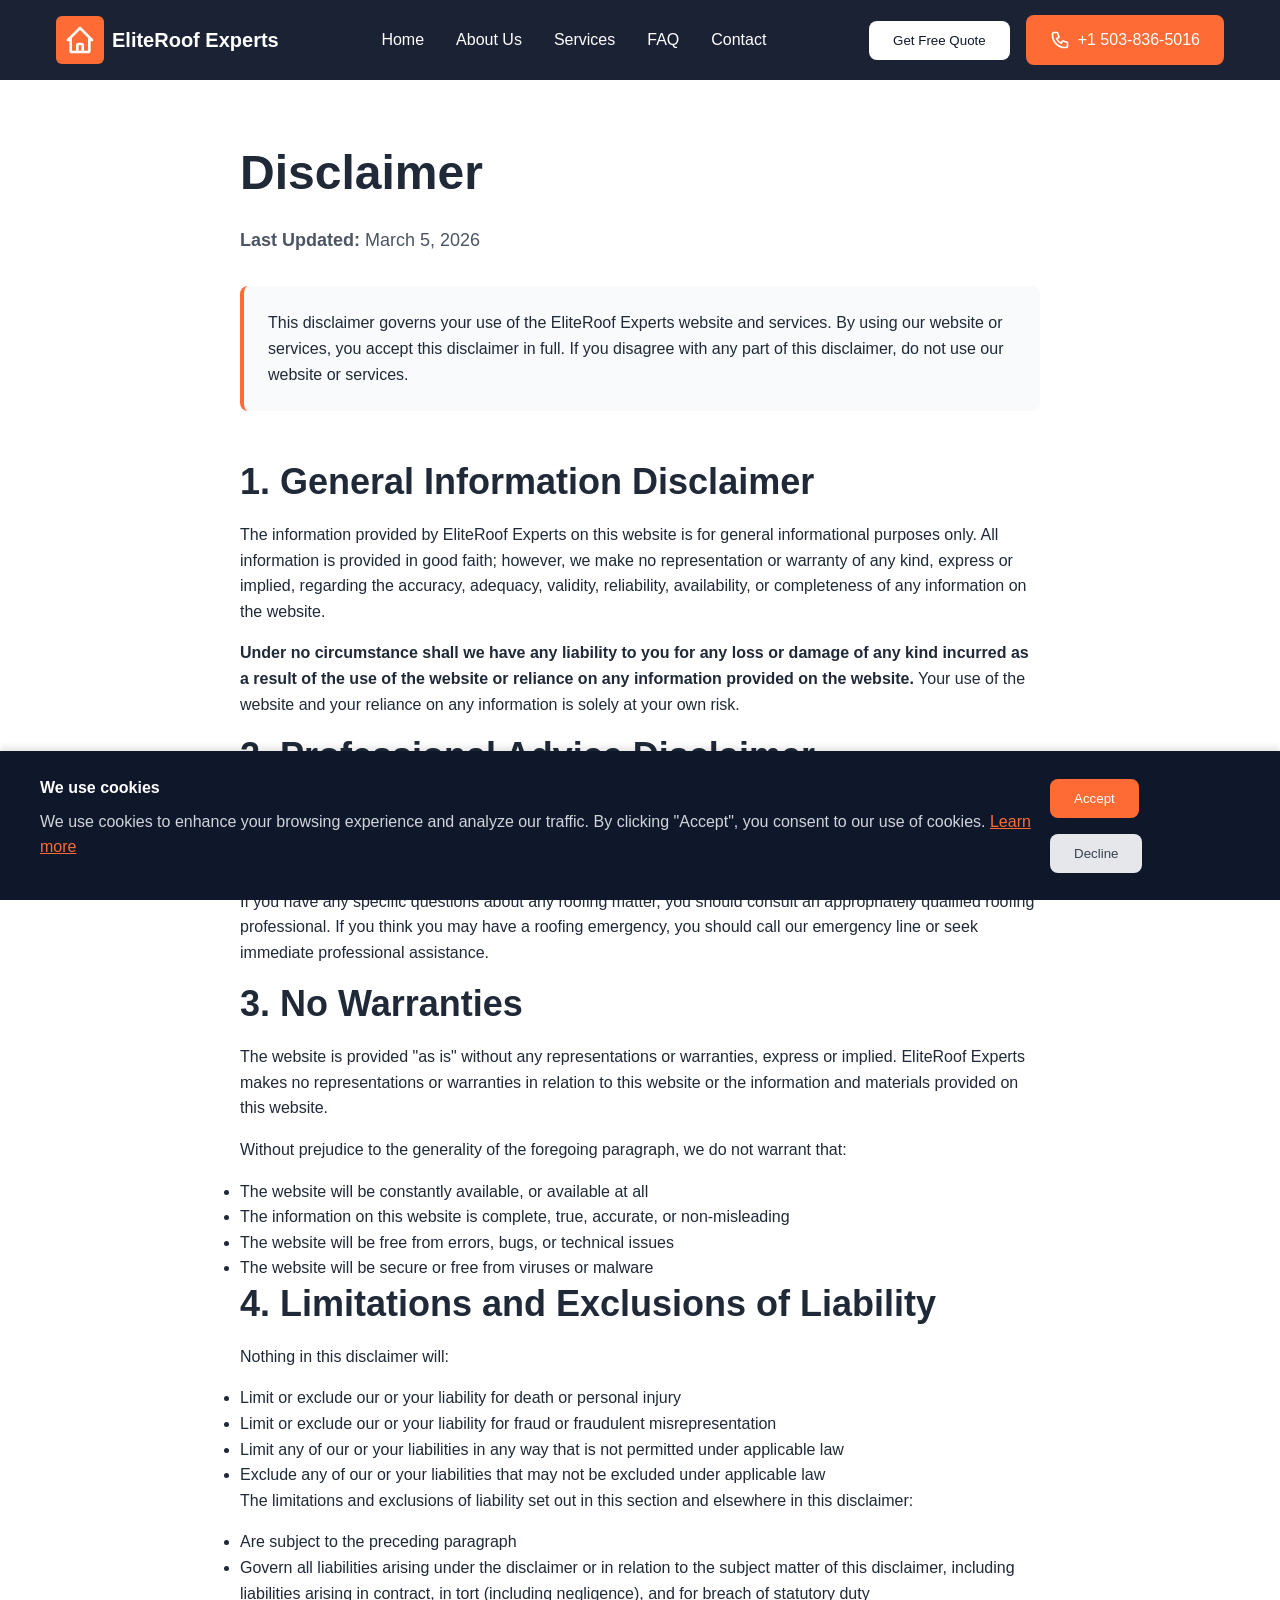
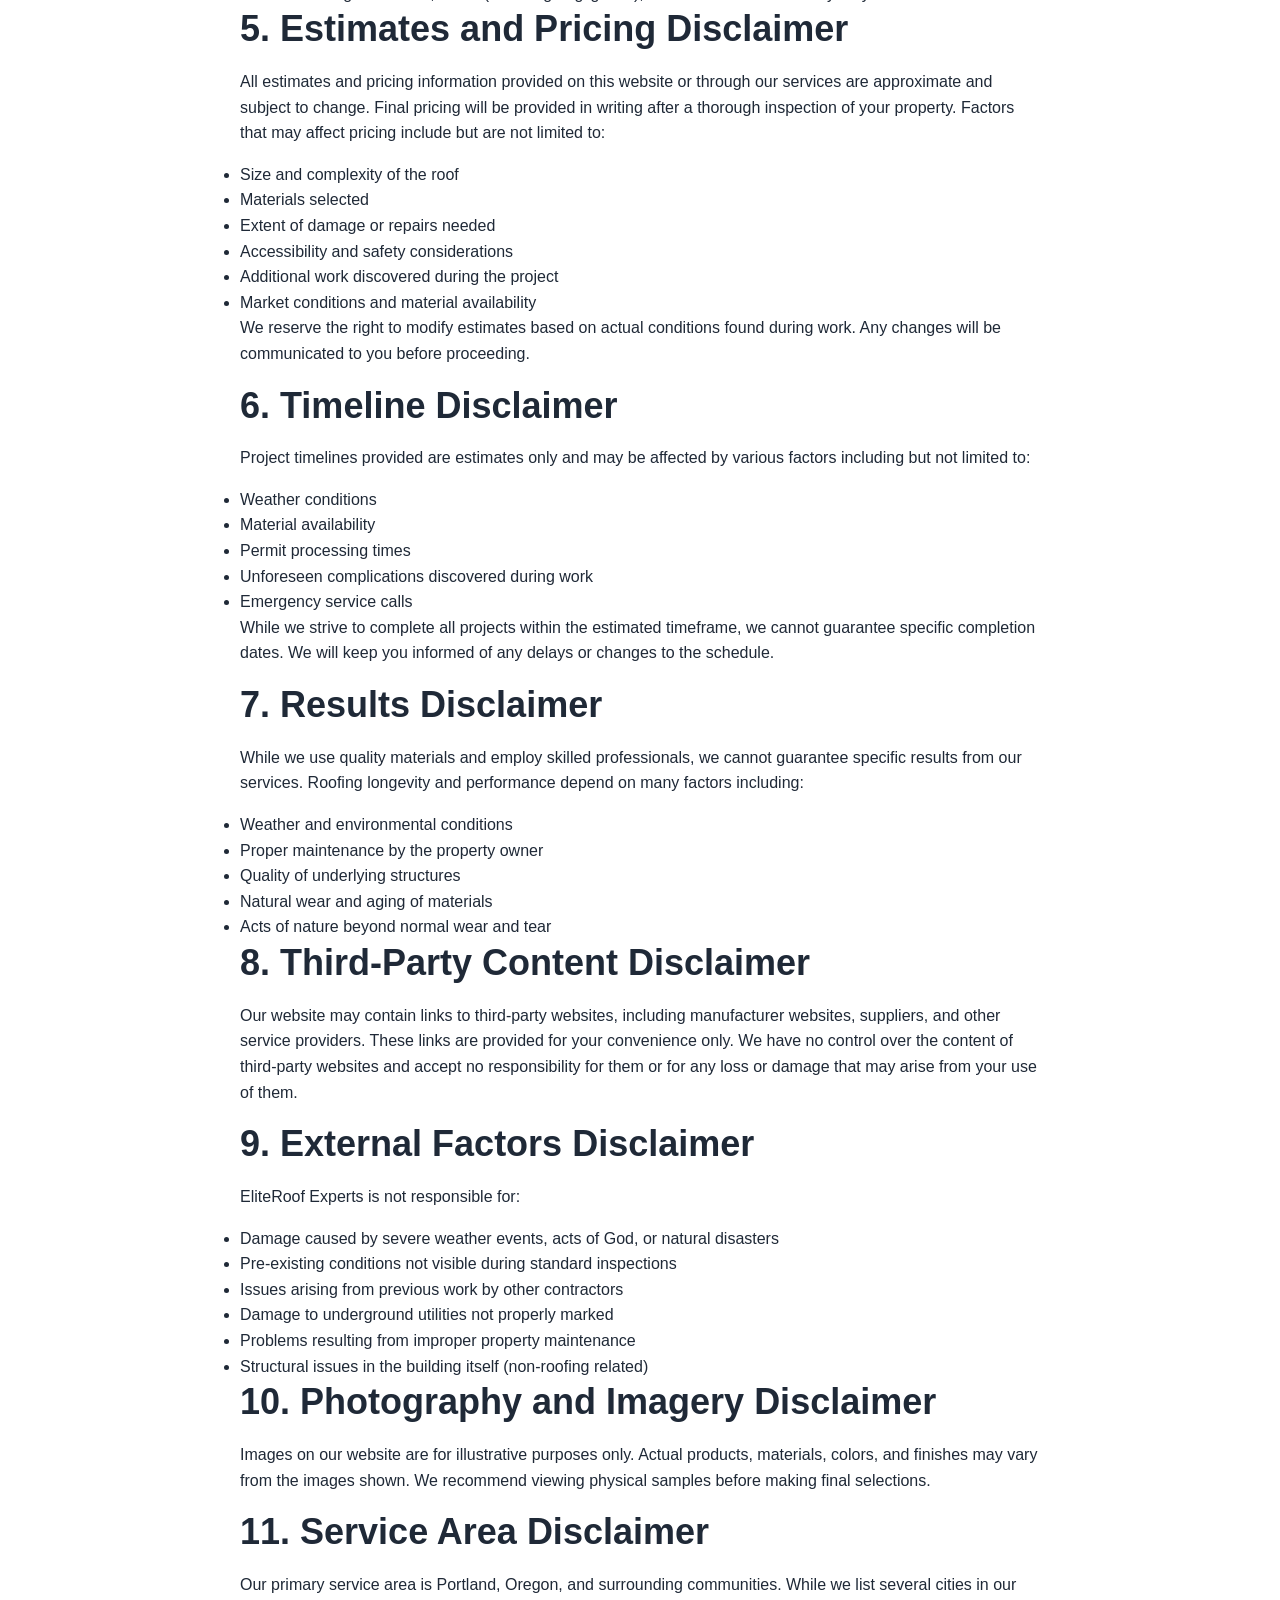
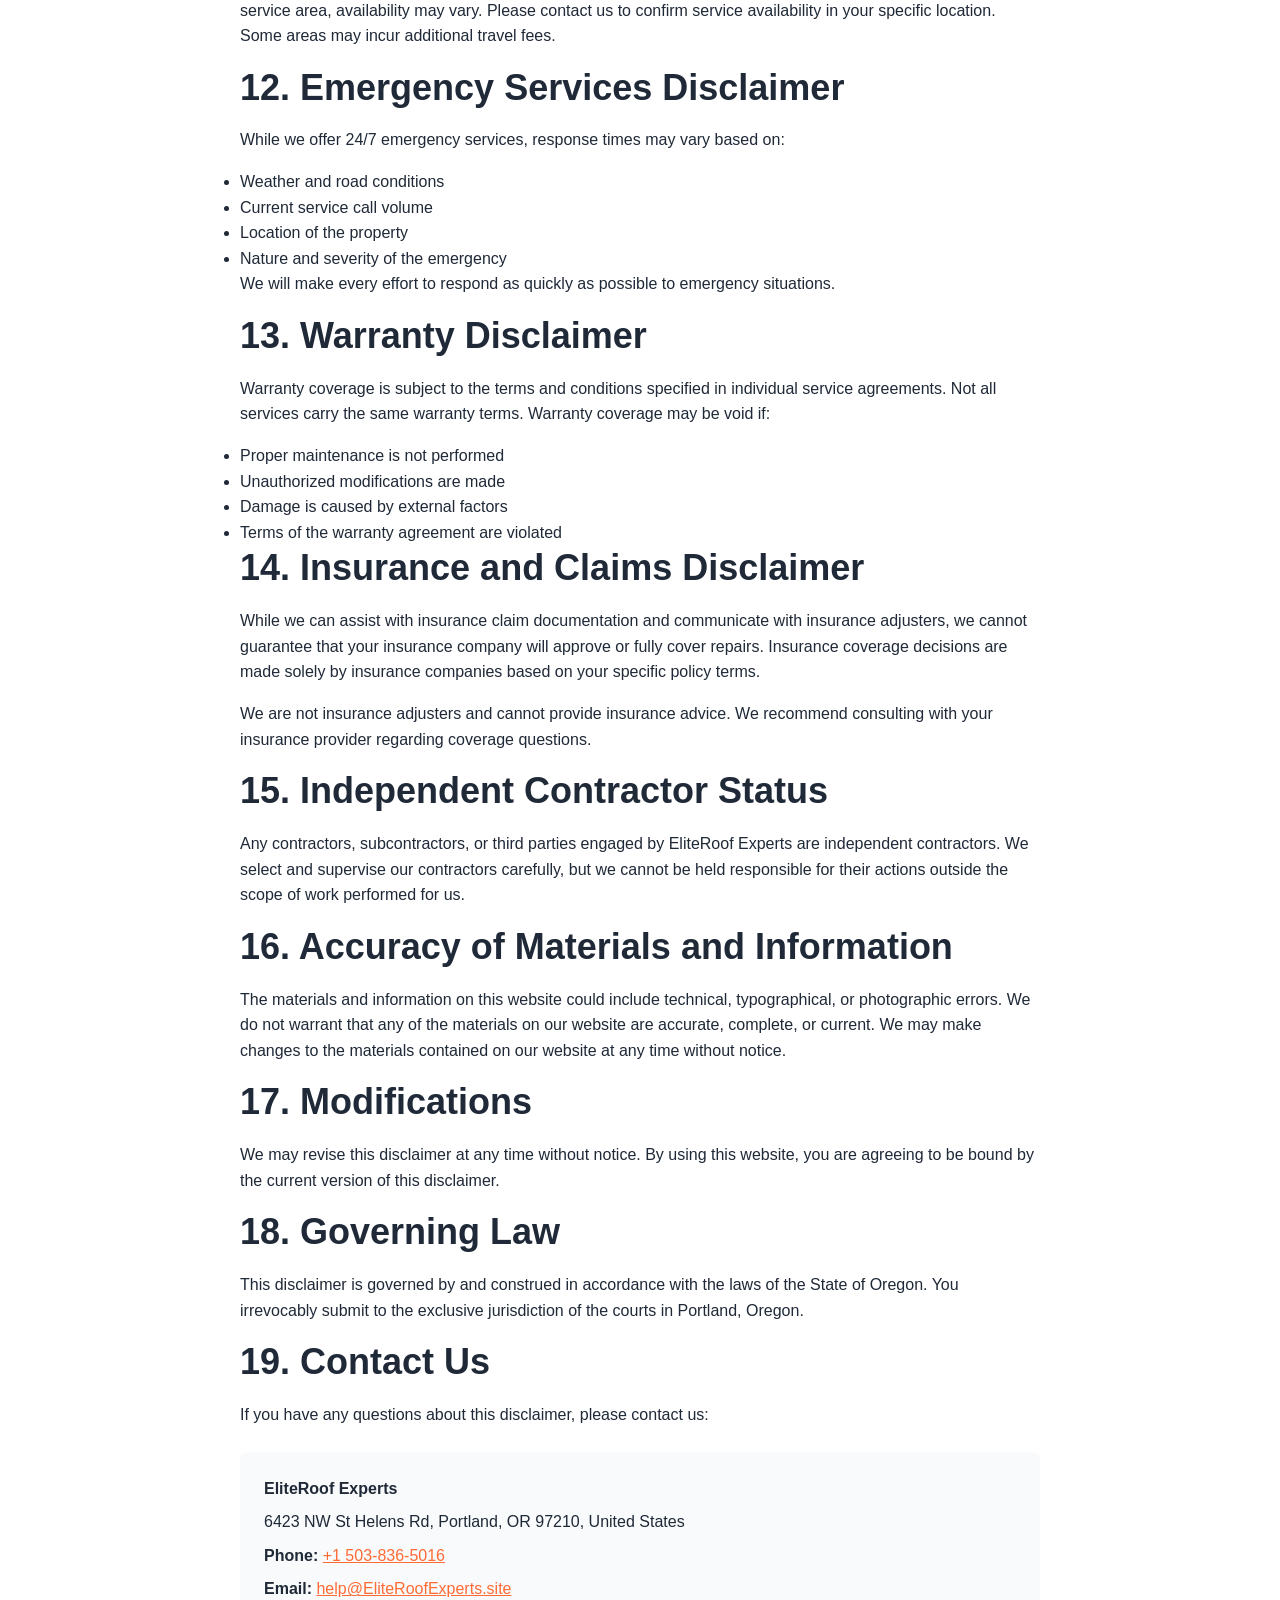
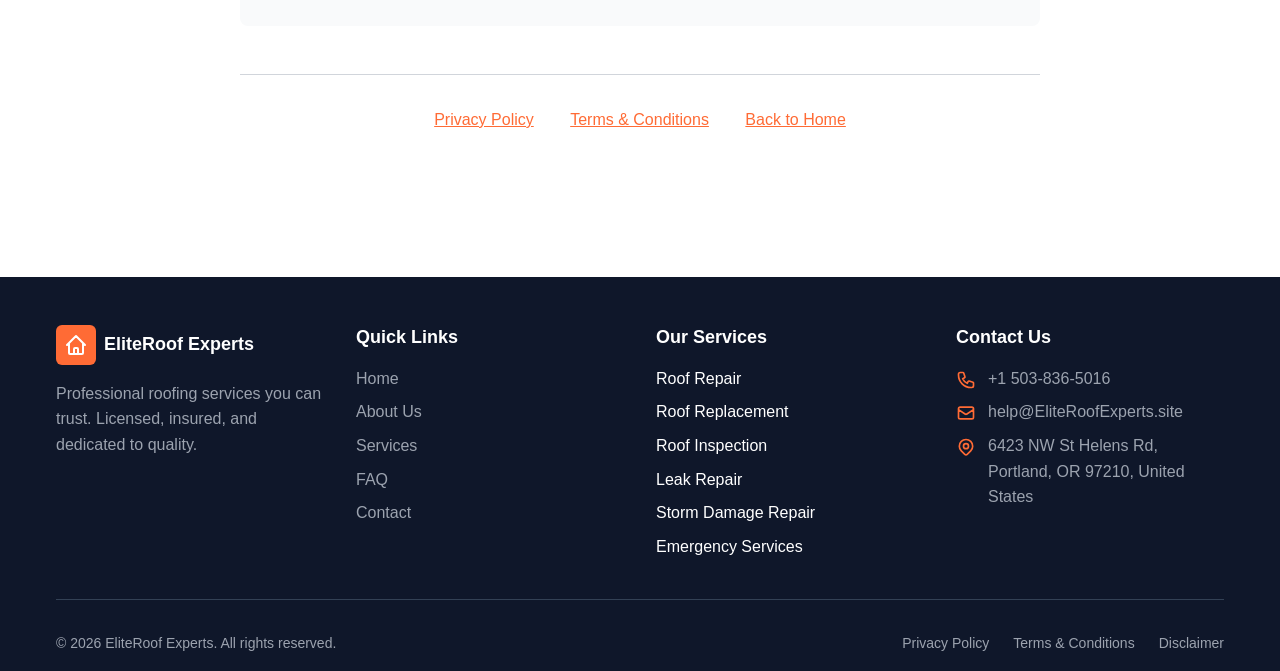
<file: disclaimer.html>
<!DOCTYPE html>
<html lang="en">
<head>
  <meta charset="UTF-8">
  <meta name="viewport" content="width=device-width, initial-scale=1.0">
  <meta name="description" content="Disclaimer for EliteRoof Experts. Important information about our services and website content.">
  <title>Disclaimer - EliteRoof Experts</title>
  <link rel="stylesheet" href="css/styles.css">
</head>
<body>
  <!-- Header -->
  <header class="site-header">
    <div class="header-container container">
      <a href="index.html" class="logo">
        <div class="logo-icon">
          <svg fill="none" stroke="currentColor" viewBox="0 0 24 24">
            <path stroke-linecap="round" stroke-linejoin="round" stroke-width="2" d="M3 12l2-2m0 0l7-7 7 7M5 10v10a1 1 0 001 1h3m10-11l2 2m-2-2v10a1 1 0 01-1 1h-3m-6 0a1 1 0 001-1v-4a1 1 0 011-1h2a1 1 0 011 1v4a1 1 0 001 1m-6 0h6"></path>
          </svg>
        </div>
        <span class="logo-text">EliteRoof Experts</span>
      </a>
      
      <nav class="nav-desktop">
        <a href="index.html">Home</a>
        <a href="about.html">About Us</a>
        <a href="services.html">Services</a>
        <a href="faq.html">FAQ</a>
        <a href="contact.html">Contact</a>
      </nav>
      
      <div class="header-actions">
        <button class="btn btn-white" data-action="open-quote-modal">Get Free Quote</button>
        <a href="tel:+15038365016" class="btn btn-primary" style="display: flex; align-items: center; gap: 0.5rem;">
          <svg style="width: 1.25rem; height: 1.25rem;" fill="none" stroke="currentColor" viewBox="0 0 24 24">
            <path stroke-linecap="round" stroke-linejoin="round" stroke-width="2" d="M3 5a2 2 0 012-2h3.28a1 1 0 01.948.684l1.498 4.493a1 1 0 01-.502 1.21l-2.257 1.13a11.042 11.042 0 005.516 5.516l1.13-2.257a1 1 0 011.21-.502l4.493 1.498a1 1 0 01.684.949V19a2 2 0 01-2 2h-1C9.716 21 3 14.284 3 6V5z"></path>
          </svg>
          <span>+1 503-836-5016</span>
        </a>
      </div>
      
      <button class="mobile-menu-btn" id="mobile-menu-btn" aria-label="Toggle menu">
        <svg fill="none" stroke="currentColor" viewBox="0 0 24 24">
          <path stroke-linecap="round" stroke-linejoin="round" stroke-width="2" d="M4 6h16M4 12h16M4 18h16"></path>
        </svg>
      </button>
    </div>
    
    <div class="mobile-menu" id="mobile-menu">
      <a href="index.html">Home</a>
      <a href="about.html">About Us</a>
      <a href="services.html">Services</a>
      <a href="faq.html">FAQ</a>
      <a href="contact.html">Contact</a>
      <div class="mobile-menu-actions">
        <button class="btn btn-white" style="width: 100%;" data-action="open-quote-modal">Get Free Quote</button>
        <a href="tel:+15038365016" class="btn btn-primary" style="display: flex; align-items: center; justify-content: center; gap: 0.5rem;">
          <svg style="width: 1.25rem; height: 1.25rem;" fill="none" stroke="currentColor" viewBox="0 0 24 24">
            <path stroke-linecap="round" stroke-linejoin="round" stroke-width="2" d="M3 5a2 2 0 012-2h3.28a1 1 0 01.948.684l1.498 4.493a1 1 0 01-.502 1.21l-2.257 1.13a11.042 11.042 0 005.516 5.516l1.13-2.257a1 1 0 011.21-.502l4.493 1.498a1 1 0 01.684.949V19a2 2 0 01-2 2h-1C9.716 21 3 14.284 3 6V5z"></path>
          </svg>
          <span>Call Now</span>
        </a>
      </div>
    </div>
  </header>

  <!-- Main Content -->
  <main class="pt-20">
    <section class="section-white" style="padding: 4rem 0 8rem;">
      <div class="container">
        <div style="max-width: 800px; margin: 0 auto;">
          <h1>Disclaimer</h1>
          <p style="color: var(--color-gray-600); margin-bottom: 2rem; font-size: 1.125rem;">
            <strong>Last Updated:</strong> March 5, 2026
          </p>

          <div style="background: var(--color-gray-50); padding: 1.5rem; border-radius: 0.5rem; border-left: 4px solid var(--color-primary); margin-bottom: 3rem;">
            <p style="margin: 0;">
              This disclaimer governs your use of the EliteRoof Experts website and services. By using our website or services, you accept this disclaimer in full. If you disagree with any part of this disclaimer, do not use our website or services.
            </p>
          </div>

          <h2>1. General Information Disclaimer</h2>
          <p>The information provided by EliteRoof Experts on this website is for general informational purposes only. All information is provided in good faith; however, we make no representation or warranty of any kind, express or implied, regarding the accuracy, adequacy, validity, reliability, availability, or completeness of any information on the website.</p>

          <p><strong>Under no circumstance shall we have any liability to you for any loss or damage of any kind incurred as a result of the use of the website or reliance on any information provided on the website.</strong> Your use of the website and your reliance on any information is solely at your own risk.</p>

          <h2>2. Professional Advice Disclaimer</h2>
          <p>The website contains general information about roofing services and maintenance. The information is not advice, and should not be treated as such. You must not rely on the information on the website as an alternative to professional roofing consultation or inspection from an appropriately qualified professional.</p>

          <p>If you have any specific questions about any roofing matter, you should consult an appropriately qualified roofing professional. If you think you may have a roofing emergency, you should call our emergency line or seek immediate professional assistance.</p>

          <h2>3. No Warranties</h2>
          <p>The website is provided "as is" without any representations or warranties, express or implied. EliteRoof Experts makes no representations or warranties in relation to this website or the information and materials provided on this website.</p>

          <p>Without prejudice to the generality of the foregoing paragraph, we do not warrant that:</p>
          <ul>
            <li>The website will be constantly available, or available at all</li>
            <li>The information on this website is complete, true, accurate, or non-misleading</li>
            <li>The website will be free from errors, bugs, or technical issues</li>
            <li>The website will be secure or free from viruses or malware</li>
          </ul>

          <h2>4. Limitations and Exclusions of Liability</h2>
          <p>Nothing in this disclaimer will:</p>
          <ul>
            <li>Limit or exclude our or your liability for death or personal injury</li>
            <li>Limit or exclude our or your liability for fraud or fraudulent misrepresentation</li>
            <li>Limit any of our or your liabilities in any way that is not permitted under applicable law</li>
            <li>Exclude any of our or your liabilities that may not be excluded under applicable law</li>
          </ul>

          <p>The limitations and exclusions of liability set out in this section and elsewhere in this disclaimer:</p>
          <ul>
            <li>Are subject to the preceding paragraph</li>
            <li>Govern all liabilities arising under the disclaimer or in relation to the subject matter of this disclaimer, including liabilities arising in contract, in tort (including negligence), and for breach of statutory duty</li>
          </ul>

          <h2>5. Estimates and Pricing Disclaimer</h2>
          <p>All estimates and pricing information provided on this website or through our services are approximate and subject to change. Final pricing will be provided in writing after a thorough inspection of your property. Factors that may affect pricing include but are not limited to:</p>
          <ul>
            <li>Size and complexity of the roof</li>
            <li>Materials selected</li>
            <li>Extent of damage or repairs needed</li>
            <li>Accessibility and safety considerations</li>
            <li>Additional work discovered during the project</li>
            <li>Market conditions and material availability</li>
          </ul>

          <p>We reserve the right to modify estimates based on actual conditions found during work. Any changes will be communicated to you before proceeding.</p>

          <h2>6. Timeline Disclaimer</h2>
          <p>Project timelines provided are estimates only and may be affected by various factors including but not limited to:</p>
          <ul>
            <li>Weather conditions</li>
            <li>Material availability</li>
            <li>Permit processing times</li>
            <li>Unforeseen complications discovered during work</li>
            <li>Emergency service calls</li>
          </ul>

          <p>While we strive to complete all projects within the estimated timeframe, we cannot guarantee specific completion dates. We will keep you informed of any delays or changes to the schedule.</p>

          <h2>7. Results Disclaimer</h2>
          <p>While we use quality materials and employ skilled professionals, we cannot guarantee specific results from our services. Roofing longevity and performance depend on many factors including:</p>
          <ul>
            <li>Weather and environmental conditions</li>
            <li>Proper maintenance by the property owner</li>
            <li>Quality of underlying structures</li>
            <li>Natural wear and aging of materials</li>
            <li>Acts of nature beyond normal wear and tear</li>
          </ul>

          <h2>8. Third-Party Content Disclaimer</h2>
          <p>Our website may contain links to third-party websites, including manufacturer websites, suppliers, and other service providers. These links are provided for your convenience only. We have no control over the content of third-party websites and accept no responsibility for them or for any loss or damage that may arise from your use of them.</p>

          <h2>9. External Factors Disclaimer</h2>
          <p>EliteRoof Experts is not responsible for:</p>
          <ul>
            <li>Damage caused by severe weather events, acts of God, or natural disasters</li>
            <li>Pre-existing conditions not visible during standard inspections</li>
            <li>Issues arising from previous work by other contractors</li>
            <li>Damage to underground utilities not properly marked</li>
            <li>Problems resulting from improper property maintenance</li>
            <li>Structural issues in the building itself (non-roofing related)</li>
          </ul>

          <h2>10. Photography and Imagery Disclaimer</h2>
          <p>Images on our website are for illustrative purposes only. Actual products, materials, colors, and finishes may vary from the images shown. We recommend viewing physical samples before making final selections.</p>

          <h2>11. Service Area Disclaimer</h2>
          <p>Our primary service area is Portland, Oregon, and surrounding communities. While we list several cities in our service area, availability may vary. Please contact us to confirm service availability in your specific location. Some areas may incur additional travel fees.</p>

          <h2>12. Emergency Services Disclaimer</h2>
          <p>While we offer 24/7 emergency services, response times may vary based on:</p>
          <ul>
            <li>Weather and road conditions</li>
            <li>Current service call volume</li>
            <li>Location of the property</li>
            <li>Nature and severity of the emergency</li>
          </ul>

          <p>We will make every effort to respond as quickly as possible to emergency situations.</p>

          <h2>13. Warranty Disclaimer</h2>
          <p>Warranty coverage is subject to the terms and conditions specified in individual service agreements. Not all services carry the same warranty terms. Warranty coverage may be void if:</p>
          <ul>
            <li>Proper maintenance is not performed</li>
            <li>Unauthorized modifications are made</li>
            <li>Damage is caused by external factors</li>
            <li>Terms of the warranty agreement are violated</li>
          </ul>

          <h2>14. Insurance and Claims Disclaimer</h2>
          <p>While we can assist with insurance claim documentation and communicate with insurance adjusters, we cannot guarantee that your insurance company will approve or fully cover repairs. Insurance coverage decisions are made solely by insurance companies based on your specific policy terms.</p>

          <p>We are not insurance adjusters and cannot provide insurance advice. We recommend consulting with your insurance provider regarding coverage questions.</p>

          <h2>15. Independent Contractor Status</h2>
          <p>Any contractors, subcontractors, or third parties engaged by EliteRoof Experts are independent contractors. We select and supervise our contractors carefully, but we cannot be held responsible for their actions outside the scope of work performed for us.</p>

          <h2>16. Accuracy of Materials and Information</h2>
          <p>The materials and information on this website could include technical, typographical, or photographic errors. We do not warrant that any of the materials on our website are accurate, complete, or current. We may make changes to the materials contained on our website at any time without notice.</p>

          <h2>17. Modifications</h2>
          <p>We may revise this disclaimer at any time without notice. By using this website, you are agreeing to be bound by the current version of this disclaimer.</p>

          <h2>18. Governing Law</h2>
          <p>This disclaimer is governed by and construed in accordance with the laws of the State of Oregon. You irrevocably submit to the exclusive jurisdiction of the courts in Portland, Oregon.</p>

          <h2>19. Contact Us</h2>
          <p>If you have any questions about this disclaimer, please contact us:</p>
          
          <div style="background: var(--color-gray-50); padding: 1.5rem; border-radius: 0.5rem; margin-top: 1.5rem;">
            <p style="margin: 0; font-weight: 600;">EliteRoof Experts</p>
            <p style="margin: 0.5rem 0 0;">6423 NW St Helens Rd, Portland, OR 97210, United States</p>
            <p style="margin: 0.5rem 0 0;"><strong>Phone:</strong> <a href="tel:+15038365016" style="color: var(--color-primary);">+1 503-836-5016</a></p>
            <p style="margin: 0.5rem 0 0;"><strong>Email:</strong> <a href="mailto:help@EliteRoofExperts.site" style="color: var(--color-primary);">help@EliteRoofExperts.site</a></p>
          </div>

          <div style="margin-top: 3rem; padding-top: 2rem; border-top: 1px solid var(--color-gray-300);">
            <p style="text-align: center;">
              <a href="privacy.html" style="color: var(--color-primary); margin: 0 1rem;">Privacy Policy</a>
              <a href="terms.html" style="color: var(--color-primary); margin: 0 1rem;">Terms & Conditions</a>
              <a href="index.html" style="color: var(--color-primary); margin: 0 1rem;">Back to Home</a>
            </p>
          </div>
        </div>
      </div>
    </section>
  </main>

  <!-- Footer -->
  <footer class="site-footer">
    <div class="container">
      <div class="footer-grid">
        <div class="footer-section">
          <div class="logo" style="margin-bottom: 1rem;">
            <div class="logo-icon">
              <svg fill="none" stroke="currentColor" viewBox="0 0 24 24" style="width: 1.5rem; height: 1.5rem;">
                <path stroke-linecap="round" stroke-linejoin="round" stroke-width="2" d="M3 12l2-2m0 0l7-7 7 7M5 10v10a1 1 0 001 1h3m10-11l2 2m-2-2v10a1 1 0 01-1 1h-3m-6 0a1 1 0 001-1v-4a1 1 0 011-1h2a1 1 0 011 1v4a1 1 0 001 1m-6 0h6"></path>
              </svg>
            </div>
            <span style="font-size: 1.125rem; font-weight: 700;">EliteRoof Experts</span>
          </div>
          <p style="color: var(--color-gray-400); margin-bottom: 1rem;">Professional roofing services you can trust. Licensed, insured, and dedicated to quality.</p>
        </div>
        
        <div class="footer-section">
          <h3>Quick Links</h3>
          <ul>
            <li><a href="index.html">Home</a></li>
            <li><a href="about.html">About Us</a></li>
            <li><a href="services.html">Services</a></li>
            <li><a href="faq.html">FAQ</a></li>
            <li><a href="contact.html">Contact</a></li>
          </ul>
        </div>
        
        <div class="footer-section">
          <h3>Our Services</h3>
          <ul>
            <li>Roof Repair</li>
            <li>Roof Replacement</li>
            <li>Roof Inspection</li>
            <li>Leak Repair</li>
            <li>Storm Damage Repair</li>
            <li>Emergency Services</li>
          </ul>
        </div>
        
        <div class="footer-section">
          <h3>Contact Us</h3>
          <ul style="list-style: none; padding: 0;">
            <li class="footer-contact-item">
              <svg class="footer-contact-icon" style="width: 1.25rem; height: 1.25rem;" fill="none" stroke="currentColor" viewBox="0 0 24 24">
                <path stroke-linecap="round" stroke-linejoin="round" stroke-width="2" d="M3 5a2 2 0 012-2h3.28a1 1 0 01.948.684l1.498 4.493a1 1 0 01-.502 1.21l-2.257 1.13a11.042 11.042 0 005.516 5.516l1.13-2.257a1 1 0 011.21-.502l4.493 1.498a1 1 0 01.684.949V19a2 2 0 01-2 2h-1C9.716 21 3 14.284 3 6V5z"></path>
              </svg>
              <a href="tel:+15038365016">+1 503-836-5016</a>
            </li>
            <li class="footer-contact-item">
              <svg class="footer-contact-icon" style="width: 1.25rem; height: 1.25rem;" fill="none" stroke="currentColor" viewBox="0 0 24 24">
                <path stroke-linecap="round" stroke-linejoin="round" stroke-width="2" d="M3 8l7.89 5.26a2 2 0 002.22 0L21 8M5 19h14a2 2 0 002-2V7a2 2 0 00-2-2H5a2 2 0 00-2 2v10a2 2 0 002 2z"></path>
              </svg>
              <a href="mailto:help@EliteRoofExperts.site">help@EliteRoofExperts.site</a>
            </li>
            <li class="footer-contact-item">
              <svg class="footer-contact-icon" style="width: 1.25rem; height: 1.25rem;" fill="none" stroke="currentColor" viewBox="0 0 24 24">
                <path stroke-linecap="round" stroke-linejoin="round" stroke-width="2" d="M17.657 16.657L13.414 20.9a1.998 1.998 0 01-2.827 0l-4.244-4.243a8 8 0 1111.314 0z"></path>
                <path stroke-linecap="round" stroke-linejoin="round" stroke-width="2" d="M15 11a3 3 0 11-6 0 3 3 0 016 0z"></path>
              </svg>
              <span style="color: var(--color-gray-400);">6423 NW St Helens Rd, Portland, OR 97210, United States</span>
            </li>
          </ul>
        </div>
      </div>
      
      <div class="footer-bottom">
        <p>© 2026 EliteRoof Experts. All rights reserved.</p>
        <div class="footer-links">
          <a href="privacy.html">Privacy Policy</a>
          <a href="terms.html">Terms & Conditions</a>
          <a href="disclaimer.html">Disclaimer</a>
        </div>
      </div>
    </div>
  </footer>

  <!-- Quote Modal -->
  <div class="modal-overlay" id="quote-modal">
    <div class="modal-content">
      <button class="modal-close" id="close-quote-modal" aria-label="Close modal">
        <svg fill="none" stroke="currentColor" viewBox="0 0 24 24">
          <path stroke-linecap="round" stroke-linejoin="round" stroke-width="2" d="M6 18L18 6M6 6l12 12"></path>
        </svg>
      </button>
      
      <h2 style="margin-bottom: 0.5rem;">Get Your Free Quote</h2>
      <p style="color: var(--color-gray-600); margin-bottom: 1.5rem;">Fill out the form below and we'll get back to you within 24 hours with a detailed estimate.</p>
      
      <form id="quote-form">
        <div class="form-group" style="margin-bottom: 1rem;">
          <label for="quote-name">Full Name *</label>
          <input type="text" id="quote-name" name="name" required placeholder="John Smith">
        </div>
        
        <div class="form-row">
          <div class="form-group">
            <label for="quote-email">Email Address *</label>
            <input type="email" id="quote-email" name="email" required placeholder="john@example.com">
          </div>
          <div class="form-group">
            <label for="quote-phone">Phone Number *</label>
            <input type="tel" id="quote-phone" name="phone" required placeholder="(555) 123-4567">
          </div>
        </div>
        
        <div class="form-group" style="margin-bottom: 1rem;">
          <label for="quote-address">Property Address *</label>
          <input type="text" id="quote-address" name="address" required placeholder="123 Main St, City, State ZIP">
        </div>
        
        <div class="form-group" style="margin-bottom: 1rem;">
          <label for="quote-service">Service Type *</label>
          <select id="quote-service" name="serviceType" required>
            <option value="">Select a service</option>
            <option value="roof-repair">Roof Repair</option>
            <option value="roof-replacement">Roof Replacement</option>
            <option value="roof-inspection">Roof Inspection</option>
            <option value="emergency-repair">Emergency Repair</option>
            <option value="gutter-services">Gutter Services</option>
            <option value="maintenance">Maintenance</option>
            <option value="other">Other</option>
          </select>
        </div>
        
        <div class="form-group" style="margin-bottom: 1rem;">
          <label for="quote-message">Project Details</label>
          <textarea id="quote-message" name="message" rows="4" placeholder="Tell us about your roofing needs..."></textarea>
        </div>
        
        <div style="display: flex; gap: 0.75rem; padding-top: 1rem; flex-direction: column;">
          <button type="submit" class="btn btn-primary" style="flex: 1;">Submit Quote Request</button>
          <button type="button" class="btn btn-secondary" style="flex: 1;" onclick="closeQuoteModal()">Cancel</button>
        </div>
      </form>
    </div>
  </div>

  <!-- Cookie Banner -->
  <div class="cookie-banner" id="cookie-banner">
    <div class="cookie-content">
      <div>
        <p style="margin-bottom: 0.5rem; font-weight: 600;">We use cookies</p>
        <p class="cookie-text">We use cookies to enhance your browsing experience and analyze our traffic. By clicking "Accept", you consent to our use of cookies. <a href="privacy.html">Learn more</a></p>
      </div>
      <div class="cookie-actions">
        <button class="btn btn-primary" id="accept-cookies">Accept</button>
        <button class="btn btn-secondary" id="decline-cookies">Decline</button>
      </div>
    </div>
  </div>

  <script src="js/main.js"></script>
</body>
</html>
</file>
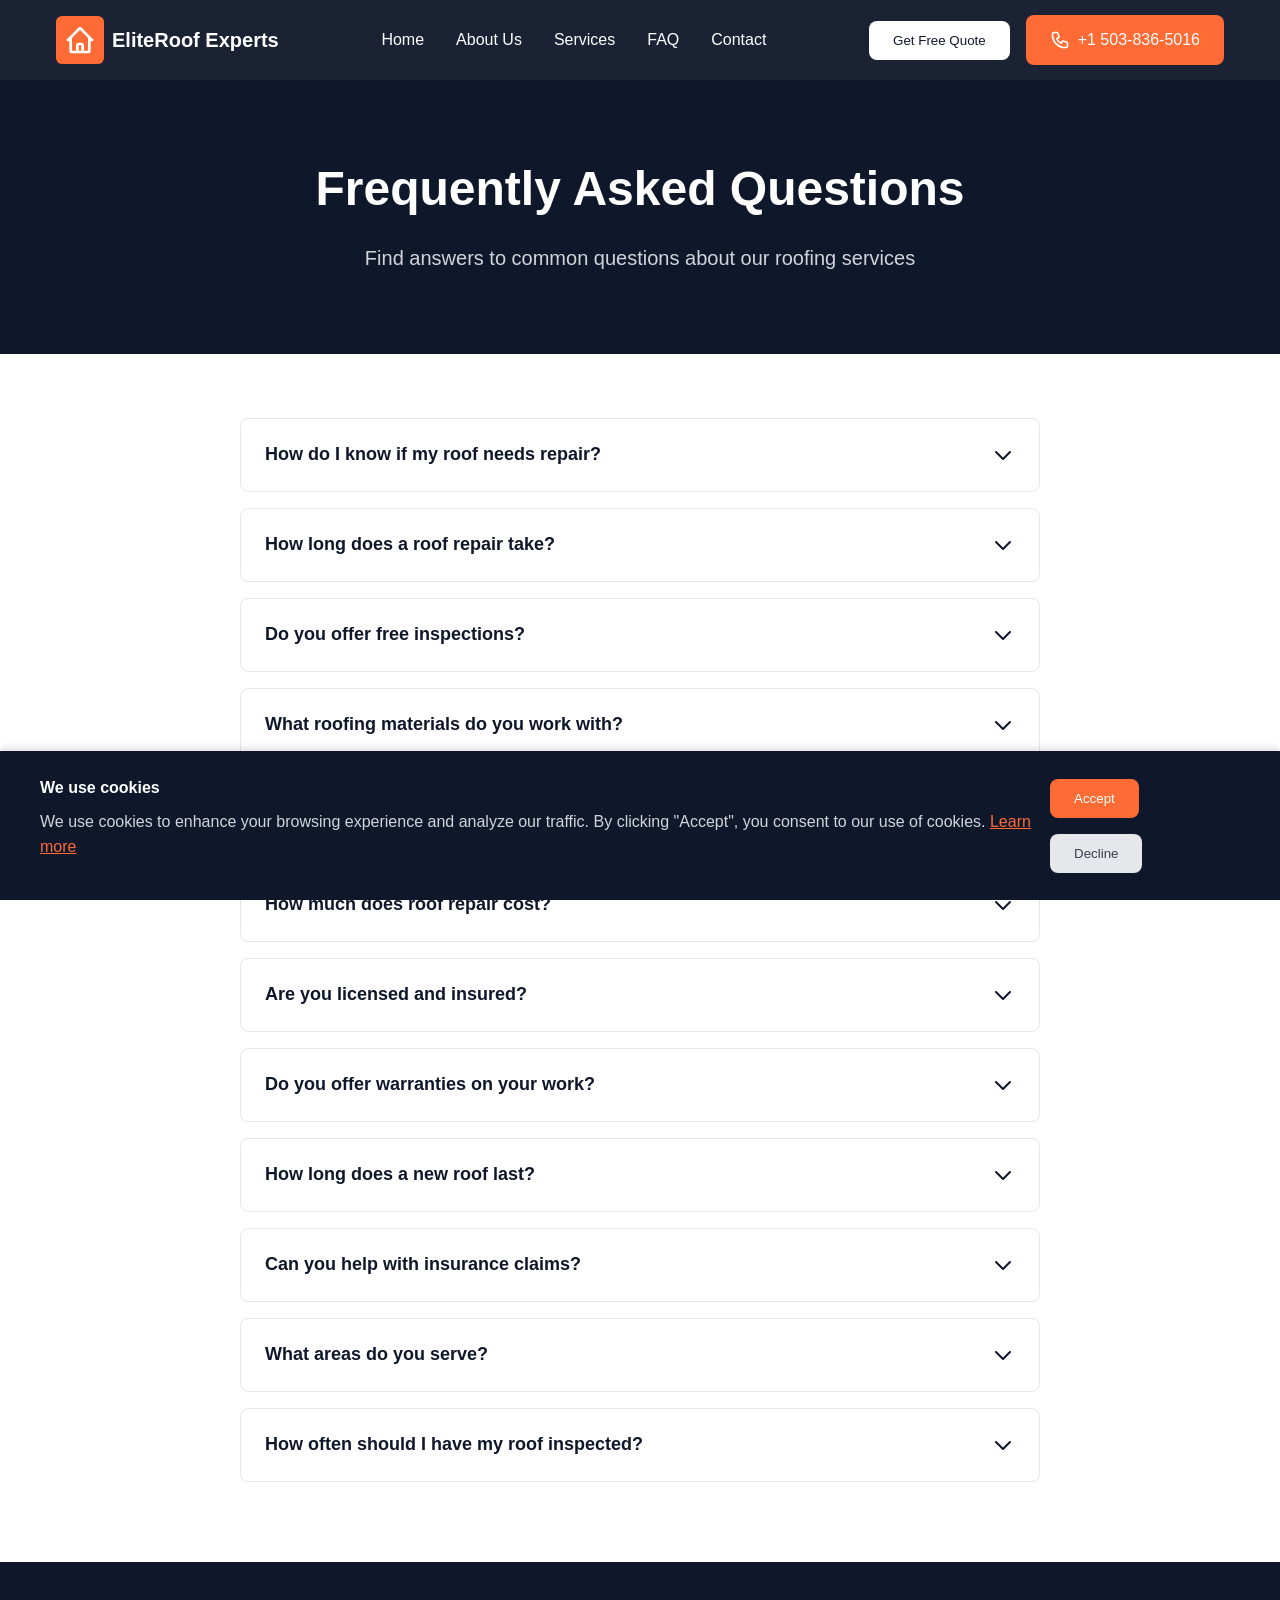
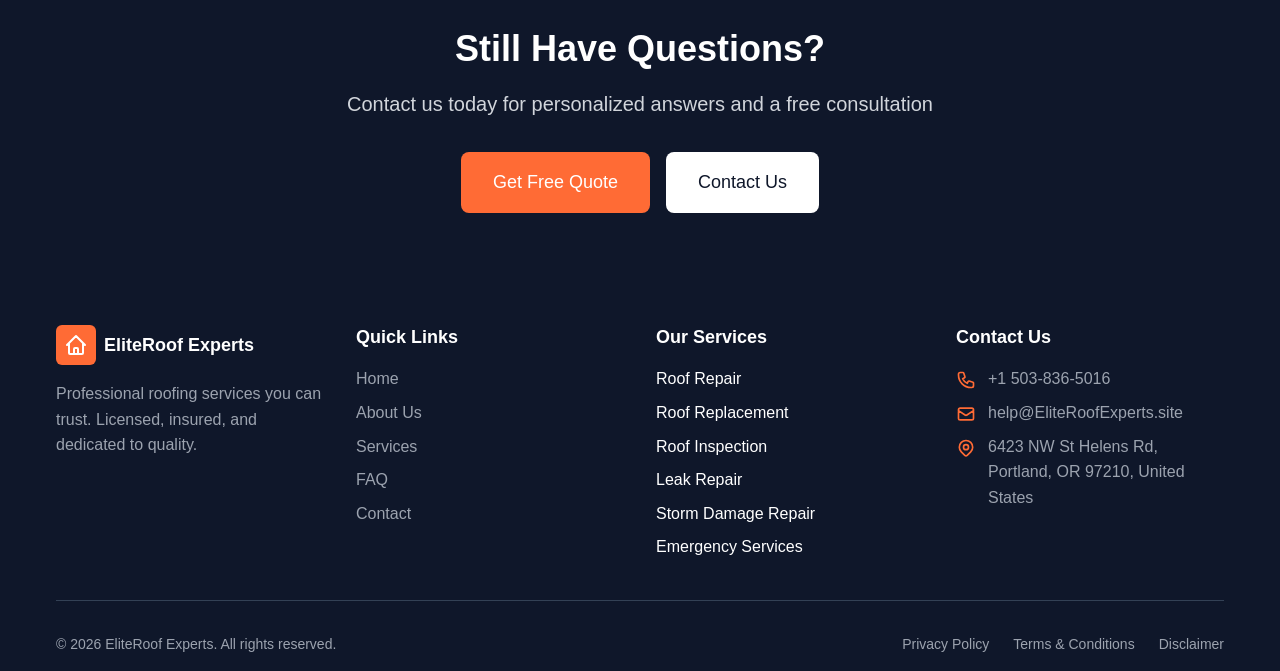
<file: faq.html>
<!DOCTYPE html>
<html lang="en">
<head>
  <meta charset="UTF-8">
  <meta name="viewport" content="width=device-width, initial-scale=1.0">
  <meta name="description" content="Frequently asked questions about EliteRoof Experts roofing services. Find answers to common questions about roof repair, replacement, and maintenance.">
  <title>FAQ - EliteRoof Experts</title>
  <link rel="stylesheet" href="css/styles.css">
</head>
<body>
  <!-- Header -->
  <header class="site-header">
    <div class="header-container container">
      <a href="index.html" class="logo">
        <div class="logo-icon">
          <svg fill="none" stroke="currentColor" viewBox="0 0 24 24">
            <path stroke-linecap="round" stroke-linejoin="round" stroke-width="2" d="M3 12l2-2m0 0l7-7 7 7M5 10v10a1 1 0 001 1h3m10-11l2 2m-2-2v10a1 1 0 01-1 1h-3m-6 0a1 1 0 001-1v-4a1 1 0 011-1h2a1 1 0 011 1v4a1 1 0 001 1m-6 0h6"></path>
          </svg>
        </div>
        <span class="logo-text">EliteRoof Experts</span>
      </a>
      
      <nav class="nav-desktop">
        <a href="index.html">Home</a>
        <a href="about.html">About Us</a>
        <a href="services.html">Services</a>
        <a href="faq.html">FAQ</a>
        <a href="contact.html">Contact</a>
      </nav>
      
      <div class="header-actions">
        <button class="btn btn-white" data-action="open-quote-modal">Get Free Quote</button>
        <a href="tel:+15038365016" class="btn btn-primary" style="display: flex; align-items: center; gap: 0.5rem;">
          <svg style="width: 1.25rem; height: 1.25rem;" fill="none" stroke="currentColor" viewBox="0 0 24 24">
            <path stroke-linecap="round" stroke-linejoin="round" stroke-width="2" d="M3 5a2 2 0 012-2h3.28a1 1 0 01.948.684l1.498 4.493a1 1 0 01-.502 1.21l-2.257 1.13a11.042 11.042 0 005.516 5.516l1.13-2.257a1 1 0 011.21-.502l4.493 1.498a1 1 0 01.684.949V19a2 2 0 01-2 2h-1C9.716 21 3 14.284 3 6V5z"></path>
          </svg>
          <span>+1 503-836-5016</span>
        </a>
      </div>
      
      <button class="mobile-menu-btn" id="mobile-menu-btn" aria-label="Toggle menu">
        <svg fill="none" stroke="currentColor" viewBox="0 0 24 24">
          <path stroke-linecap="round" stroke-linejoin="round" stroke-width="2" d="M4 6h16M4 12h16M4 18h16"></path>
        </svg>
      </button>
    </div>
    
    <div class="mobile-menu" id="mobile-menu">
      <a href="index.html">Home</a>
      <a href="about.html">About Us</a>
      <a href="services.html">Services</a>
      <a href="faq.html">FAQ</a>
      <a href="contact.html">Contact</a>
      <div class="mobile-menu-actions">
        <button class="btn btn-white" style="width: 100%;" data-action="open-quote-modal">Get Free Quote</button>
        <a href="tel:+15038365016" class="btn btn-primary" style="display: flex; align-items: center; justify-content: center; gap: 0.5rem;">
          <svg style="width: 1.25rem; height: 1.25rem;" fill="none" stroke="currentColor" viewBox="0 0 24 24">
            <path stroke-linecap="round" stroke-linejoin="round" stroke-width="2" d="M3 5a2 2 0 012-2h3.28a1 1 0 01.948.684l1.498 4.493a1 1 0 01-.502 1.21l-2.257 1.13a11.042 11.042 0 005.516 5.516l1.13-2.257a1 1 0 011.21-.502l4.493 1.498a1 1 0 01.684.949V19a2 2 0 01-2 2h-1C9.716 21 3 14.284 3 6V5z"></path>
          </svg>
          <span>Call Now</span>
        </a>
      </div>
    </div>
  </header>

  <!-- Main Content -->
  <main class="pt-20">
    <!-- Hero Section -->
    <section class="section-dark" style="padding: 5rem 0;">
      <div class="container text-center">
        <h1>Frequently Asked Questions</h1>
        <p style="font-size: 1.25rem; color: var(--color-gray-300); max-width: 700px; margin: 0 auto;">Find answers to common questions about our roofing services</p>
      </div>
    </section>

    <!-- FAQ Section -->
    <section class="section-white">
      <div class="container">
        <div style="max-width: 800px; margin: 0 auto;">
          
          <!-- FAQ Item 1 -->
          <div class="faq-item">
            <button class="faq-question">
              <span>How do I know if my roof needs repair?</span>
              <svg class="faq-icon" style="width: 1.5rem; height: 1.5rem;" fill="none" stroke="currentColor" viewBox="0 0 24 24">
                <path stroke-linecap="round" stroke-linejoin="round" stroke-width="2" d="M19 9l-7 7-7-7"></path>
              </svg>
            </button>
            <div class="faq-answer">
              <div class="faq-answer-content">
                <p>Common signs include missing or damaged shingles, water stains on ceilings, leaks during rain, sagging areas, granules in gutters, and visible cracks or damage. If you notice any of these signs, contact us for a free inspection. We recommend annual roof inspections to catch problems early before they become costly repairs.</p>
              </div>
            </div>
          </div>

          <!-- FAQ Item 2 -->
          <div class="faq-item">
            <button class="faq-question">
              <span>How long does a roof repair take?</span>
              <svg class="faq-icon" style="width: 1.5rem; height: 1.5rem;" fill="none" stroke="currentColor" viewBox="0 0 24 24">
                <path stroke-linecap="round" stroke-linejoin="round" stroke-width="2" d="M19 9l-7 7-7-7"></path>
              </svg>
            </button>
            <div class="faq-answer">
              <div class="faq-answer-content">
                <p>Minor repairs typically take 1-2 days, depending on the extent of damage and weather conditions. More extensive repairs may take longer. Emergency repairs can often be completed within 24 hours. We provide a detailed timeline estimate during our inspection and work efficiently to minimize disruption to your home.</p>
              </div>
            </div>
          </div>

          <!-- FAQ Item 3 -->
          <div class="faq-item">
            <button class="faq-question">
              <span>Do you offer free inspections?</span>
              <svg class="faq-icon" style="width: 1.5rem; height: 1.5rem;" fill="none" stroke="currentColor" viewBox="0 0 24 24">
                <path stroke-linecap="round" stroke-linejoin="round" stroke-width="2" d="M19 9l-7 7-7-7"></path>
              </svg>
            </button>
            <div class="faq-answer">
              <div class="faq-answer-content">
                <p>Yes! We offer free roof inspections for homeowners in the Portland area. Our certified technicians will thoroughly examine your roof, identify any issues, and provide a detailed report with photos. We'll also give you a transparent, no-obligation quote for any recommended repairs or services.</p>
              </div>
            </div>
          </div>

          <!-- FAQ Item 4 -->
          <div class="faq-item">
            <button class="faq-question">
              <span>What roofing materials do you work with?</span>
              <svg class="faq-icon" style="width: 1.5rem; height: 1.5rem;" fill="none" stroke="currentColor" viewBox="0 0 24 24">
                <path stroke-linecap="round" stroke-linejoin="round" stroke-width="2" d="M19 9l-7 7-7-7"></path>
              </svg>
            </button>
            <div class="faq-answer">
              <div class="faq-answer-content">
                <p>We work with all major roofing materials including asphalt shingles, metal roofing, tile, slate, wood shakes, and flat roofing systems. Each material has its own benefits, and we can help you choose the best option for your home based on your budget, aesthetic preferences, and the climate in Portland.</p>
              </div>
            </div>
          </div>

          <!-- FAQ Item 5 -->
          <div class="faq-item">
            <button class="faq-question">
              <span>Do you provide emergency roof repair services?</span>
              <svg class="faq-icon" style="width: 1.5rem; height: 1.5rem;" fill="none" stroke="currentColor" viewBox="0 0 24 24">
                <path stroke-linecap="round" stroke-linejoin="round" stroke-width="2" d="M19 9l-7 7-7-7"></path>
              </svg>
            </button>
            <div class="faq-answer">
              <div class="faq-answer-content">
                <p>Absolutely! We offer 24/7 emergency roofing services for urgent situations such as storm damage, severe leaks, or structural issues. Our emergency team can quickly assess the damage, provide temporary protection, and schedule permanent repairs. Call us immediately at +1 503-836-5016 if you have a roofing emergency.</p>
              </div>
            </div>
          </div>

          <!-- FAQ Item 6 -->
          <div class="faq-item">
            <button class="faq-question">
              <span>How much does roof repair cost?</span>
              <svg class="faq-icon" style="width: 1.5rem; height: 1.5rem;" fill="none" stroke="currentColor" viewBox="0 0 24 24">
                <path stroke-linecap="round" stroke-linejoin="round" stroke-width="2" d="M19 9l-7 7-7-7"></path>
              </svg>
            </button>
            <div class="faq-answer">
              <div class="faq-answer-content">
                <p>Roof repair costs vary depending on the extent of damage, materials needed, and labor required. Basic inspections start at $99, minor repairs from $199, leak repairs from $249, and emergency repairs from $299. Full roof replacements start at $3,500. We provide detailed, transparent quotes before starting any work, with no hidden fees.</p>
              </div>
            </div>
          </div>

          <!-- FAQ Item 7 -->
          <div class="faq-item">
            <button class="faq-question">
              <span>Are you licensed and insured?</span>
              <svg class="faq-icon" style="width: 1.5rem; height: 1.5rem;" fill="none" stroke="currentColor" viewBox="0 0 24 24">
                <path stroke-linecap="round" stroke-linejoin="round" stroke-width="2" d="M19 9l-7 7-7-7"></path>
              </svg>
            </button>
            <div class="faq-answer">
              <div class="faq-answer-content">
                <p>Yes, we are fully licensed and insured. All our roofing contractors hold the proper licenses required by Oregon state law, and we carry comprehensive liability insurance and workers' compensation coverage. This protects both you and our team members during the roofing project.</p>
              </div>
            </div>
          </div>

          <!-- FAQ Item 8 -->
          <div class="faq-item">
            <button class="faq-question">
              <span>Do you offer warranties on your work?</span>
              <svg class="faq-icon" style="width: 1.5rem; height: 1.5rem;" fill="none" stroke="currentColor" viewBox="0 0 24 24">
                <path stroke-linecap="round" stroke-linejoin="round" stroke-width="2" d="M19 9l-7 7-7-7"></path>
              </svg>
            </button>
            <div class="faq-answer">
              <div class="faq-answer-content">
                <p>Yes, we stand behind our work with comprehensive warranties. We offer workmanship warranties on all our installations and repairs, and manufacturer warranties on materials. The specific warranty terms depend on the service and materials used. We'll provide full warranty details with your quote.</p>
              </div>
            </div>
          </div>

          <!-- FAQ Item 9 -->
          <div class="faq-item">
            <button class="faq-question">
              <span>How long does a new roof last?</span>
              <svg class="faq-icon" style="width: 1.5rem; height: 1.5rem;" fill="none" stroke="currentColor" viewBox="0 0 24 24">
                <path stroke-linecap="round" stroke-linejoin="round" stroke-width="2" d="M19 9l-7 7-7-7"></path>
              </svg>
            </button>
            <div class="faq-answer">
              <div class="faq-answer-content">
                <p>The lifespan of a roof depends on the materials used and maintenance. Asphalt shingles typically last 20-30 years, metal roofs 40-70 years, tile roofs 50+ years, and slate roofs can last over 100 years. Regular maintenance and prompt repairs can significantly extend your roof's lifespan.</p>
              </div>
            </div>
          </div>

          <!-- FAQ Item 10 -->
          <div class="faq-item">
            <button class="faq-question">
              <span>Can you help with insurance claims?</span>
              <svg class="faq-icon" style="width: 1.5rem; height: 1.5rem;" fill="none" stroke="currentColor" viewBox="0 0 24 24">
                <path stroke-linecap="round" stroke-linejoin="round" stroke-width="2" d="M19 9l-7 7-7-7"></path>
              </svg>
            </button>
            <div class="faq-answer">
              <div class="faq-answer-content">
                <p>Yes, we have extensive experience working with insurance companies. We can document damage, provide detailed estimates, and work directly with your insurance adjuster to ensure your claim is properly processed. We'll help you navigate the claims process and advocate for fair coverage of necessary repairs.</p>
              </div>
            </div>
          </div>

          <!-- FAQ Item 11 -->
          <div class="faq-item">
            <button class="faq-question">
              <span>What areas do you serve?</span>
              <svg class="faq-icon" style="width: 1.5rem; height: 1.5rem;" fill="none" stroke="currentColor" viewBox="0 0 24 24">
                <path stroke-linecap="round" stroke-linejoin="round" stroke-width="2" d="M19 9l-7 7-7-7"></path>
              </svg>
            </button>
            <div class="faq-answer">
              <div class="faq-answer-content">
                <p>We proudly serve Portland and all surrounding Oregon communities including Beaverton, Hillsboro, Gresham, Lake Oswego, Tigard, Oregon City, and West Linn. If you're unsure whether we serve your area, please call us at +1 503-836-5016, and we'll be happy to help.</p>
              </div>
            </div>
          </div>

          <!-- FAQ Item 12 -->
          <div class="faq-item">
            <button class="faq-question">
              <span>How often should I have my roof inspected?</span>
              <svg class="faq-icon" style="width: 1.5rem; height: 1.5rem;" fill="none" stroke="currentColor" viewBox="0 0 24 24">
                <path stroke-linecap="round" stroke-linejoin="round" stroke-width="2" d="M19 9l-7 7-7-7"></path>
              </svg>
            </button>
            <div class="faq-answer">
              <div class="faq-answer-content">
                <p>We recommend having your roof professionally inspected at least once a year, preferably in the spring or fall. You should also schedule an inspection after severe weather events like heavy storms, high winds, or hail. Regular inspections help identify and address minor issues before they become major problems.</p>
              </div>
            </div>
          </div>

        </div>
      </div>
    </section>

    <!-- CTA Section -->
    <section class="section-dark">
      <div class="container text-center">
        <h2 style="margin-bottom: 1rem;">Still Have Questions?</h2>
        <p style="font-size: 1.25rem; color: var(--color-gray-300); margin-bottom: 2rem;">Contact us today for personalized answers and a free consultation</p>
        <div style="display: flex; gap: 1rem; justify-content: center; flex-wrap: wrap;">
          <button class="btn btn-primary btn-lg" data-action="open-quote-modal">Get Free Quote</button>
          <a href="contact.html" class="btn btn-white btn-lg">Contact Us</a>
        </div>
      </div>
    </section>
  </main>

  <!-- Footer -->
  <footer class="site-footer">
    <div class="container">
      <div class="footer-grid">
        <div class="footer-section">
          <div class="logo" style="margin-bottom: 1rem;">
            <div class="logo-icon">
              <svg fill="none" stroke="currentColor" viewBox="0 0 24 24" style="width: 1.5rem; height: 1.5rem;">
                <path stroke-linecap="round" stroke-linejoin="round" stroke-width="2" d="M3 12l2-2m0 0l7-7 7 7M5 10v10a1 1 0 001 1h3m10-11l2 2m-2-2v10a1 1 0 01-1 1h-3m-6 0a1 1 0 001-1v-4a1 1 0 011-1h2a1 1 0 011 1v4a1 1 0 001 1m-6 0h6"></path>
              </svg>
            </div>
            <span style="font-size: 1.125rem; font-weight: 700;">EliteRoof Experts</span>
          </div>
          <p style="color: var(--color-gray-400); margin-bottom: 1rem;">Professional roofing services you can trust. Licensed, insured, and dedicated to quality.</p>
        </div>
        
        <div class="footer-section">
          <h3>Quick Links</h3>
          <ul>
            <li><a href="index.html">Home</a></li>
            <li><a href="about.html">About Us</a></li>
            <li><a href="services.html">Services</a></li>
            <li><a href="faq.html">FAQ</a></li>
            <li><a href="contact.html">Contact</a></li>
          </ul>
        </div>
        
        <div class="footer-section">
          <h3>Our Services</h3>
          <ul>
            <li>Roof Repair</li>
            <li>Roof Replacement</li>
            <li>Roof Inspection</li>
            <li>Leak Repair</li>
            <li>Storm Damage Repair</li>
            <li>Emergency Services</li>
          </ul>
        </div>
        
        <div class="footer-section">
          <h3>Contact Us</h3>
          <ul style="list-style: none; padding: 0;">
            <li class="footer-contact-item">
              <svg class="footer-contact-icon" style="width: 1.25rem; height: 1.25rem;" fill="none" stroke="currentColor" viewBox="0 0 24 24">
                <path stroke-linecap="round" stroke-linejoin="round" stroke-width="2" d="M3 5a2 2 0 012-2h3.28a1 1 0 01.948.684l1.498 4.493a1 1 0 01-.502 1.21l-2.257 1.13a11.042 11.042 0 005.516 5.516l1.13-2.257a1 1 0 011.21-.502l4.493 1.498a1 1 0 01.684.949V19a2 2 0 01-2 2h-1C9.716 21 3 14.284 3 6V5z"></path>
              </svg>
              <a href="tel:+15038365016">+1 503-836-5016</a>
            </li>
            <li class="footer-contact-item">
              <svg class="footer-contact-icon" style="width: 1.25rem; height: 1.25rem;" fill="none" stroke="currentColor" viewBox="0 0 24 24">
                <path stroke-linecap="round" stroke-linejoin="round" stroke-width="2" d="M3 8l7.89 5.26a2 2 0 002.22 0L21 8M5 19h14a2 2 0 002-2V7a2 2 0 00-2-2H5a2 2 0 00-2 2v10a2 2 0 002 2z"></path>
              </svg>
              <a href="mailto:help@EliteRoofExperts.site">help@EliteRoofExperts.site</a>
            </li>
            <li class="footer-contact-item">
              <svg class="footer-contact-icon" style="width: 1.25rem; height: 1.25rem;" fill="none" stroke="currentColor" viewBox="0 0 24 24">
                <path stroke-linecap="round" stroke-linejoin="round" stroke-width="2" d="M17.657 16.657L13.414 20.9a1.998 1.998 0 01-2.827 0l-4.244-4.243a8 8 0 1111.314 0z"></path>
                <path stroke-linecap="round" stroke-linejoin="round" stroke-width="2" d="M15 11a3 3 0 11-6 0 3 3 0 016 0z"></path>
              </svg>
              <span style="color: var(--color-gray-400);">6423 NW St Helens Rd, Portland, OR 97210, United States</span>
            </li>
          </ul>
        </div>
      </div>
      
      <div class="footer-bottom">
        <p>© 2026 EliteRoof Experts. All rights reserved.</p>
        <div class="footer-links">
          <a href="privacy.html">Privacy Policy</a>
          <a href="terms.html">Terms & Conditions</a>
          <a href="disclaimer.html">Disclaimer</a>
        </div>
      </div>
    </div>
  </footer>

  <!-- Quote Modal -->
  <div class="modal-overlay" id="quote-modal">
    <div class="modal-content">
      <button class="modal-close" id="close-quote-modal" aria-label="Close modal">
        <svg fill="none" stroke="currentColor" viewBox="0 0 24 24">
          <path stroke-linecap="round" stroke-linejoin="round" stroke-width="2" d="M6 18L18 6M6 6l12 12"></path>
        </svg>
      </button>
      
      <h2 style="margin-bottom: 0.5rem;">Get Your Free Quote</h2>
      <p style="color: var(--color-gray-600); margin-bottom: 1.5rem;">Fill out the form below and we'll get back to you within 24 hours with a detailed estimate.</p>
      
      <form id="quote-form">
        <div class="form-group" style="margin-bottom: 1rem;">
          <label for="quote-name">Full Name *</label>
          <input type="text" id="quote-name" name="name" required placeholder="John Smith">
        </div>
        
        <div class="form-row">
          <div class="form-group">
            <label for="quote-email">Email Address *</label>
            <input type="email" id="quote-email" name="email" required placeholder="john@example.com">
          </div>
          <div class="form-group">
            <label for="quote-phone">Phone Number *</label>
            <input type="tel" id="quote-phone" name="phone" required placeholder="(555) 123-4567">
          </div>
        </div>
        
        <div class="form-group" style="margin-bottom: 1rem;">
          <label for="quote-address">Property Address *</label>
          <input type="text" id="quote-address" name="address" required placeholder="123 Main St, City, State ZIP">
        </div>
        
        <div class="form-group" style="margin-bottom: 1rem;">
          <label for="quote-service">Service Type *</label>
          <select id="quote-service" name="serviceType" required>
            <option value="">Select a service</option>
            <option value="roof-repair">Roof Repair</option>
            <option value="roof-replacement">Roof Replacement</option>
            <option value="roof-inspection">Roof Inspection</option>
            <option value="emergency-repair">Emergency Repair</option>
            <option value="gutter-services">Gutter Services</option>
            <option value="maintenance">Maintenance</option>
            <option value="other">Other</option>
          </select>
        </div>
        
        <div class="form-group" style="margin-bottom: 1rem;">
          <label for="quote-message">Project Details</label>
          <textarea id="quote-message" name="message" rows="4" placeholder="Tell us about your roofing needs..."></textarea>
        </div>
        
        <div style="display: flex; gap: 0.75rem; padding-top: 1rem; flex-direction: column;">
          <button type="submit" class="btn btn-primary" style="flex: 1;">Submit Quote Request</button>
          <button type="button" class="btn btn-secondary" style="flex: 1;" onclick="closeQuoteModal()">Cancel</button>
        </div>
      </form>
    </div>
  </div>

  <!-- Cookie Banner -->
  <div class="cookie-banner" id="cookie-banner">
    <div class="cookie-content">
      <div>
        <p style="margin-bottom: 0.5rem; font-weight: 600;">We use cookies</p>
        <p class="cookie-text">We use cookies to enhance your browsing experience and analyze our traffic. By clicking "Accept", you consent to our use of cookies. <a href="privacy.html">Learn more</a></p>
      </div>
      <div class="cookie-actions">
        <button class="btn btn-primary" id="accept-cookies">Accept</button>
        <button class="btn btn-secondary" id="decline-cookies">Decline</button>
      </div>
    </div>
  </div>

  <script src="js/main.js"></script>
</body>
</html>
</file>
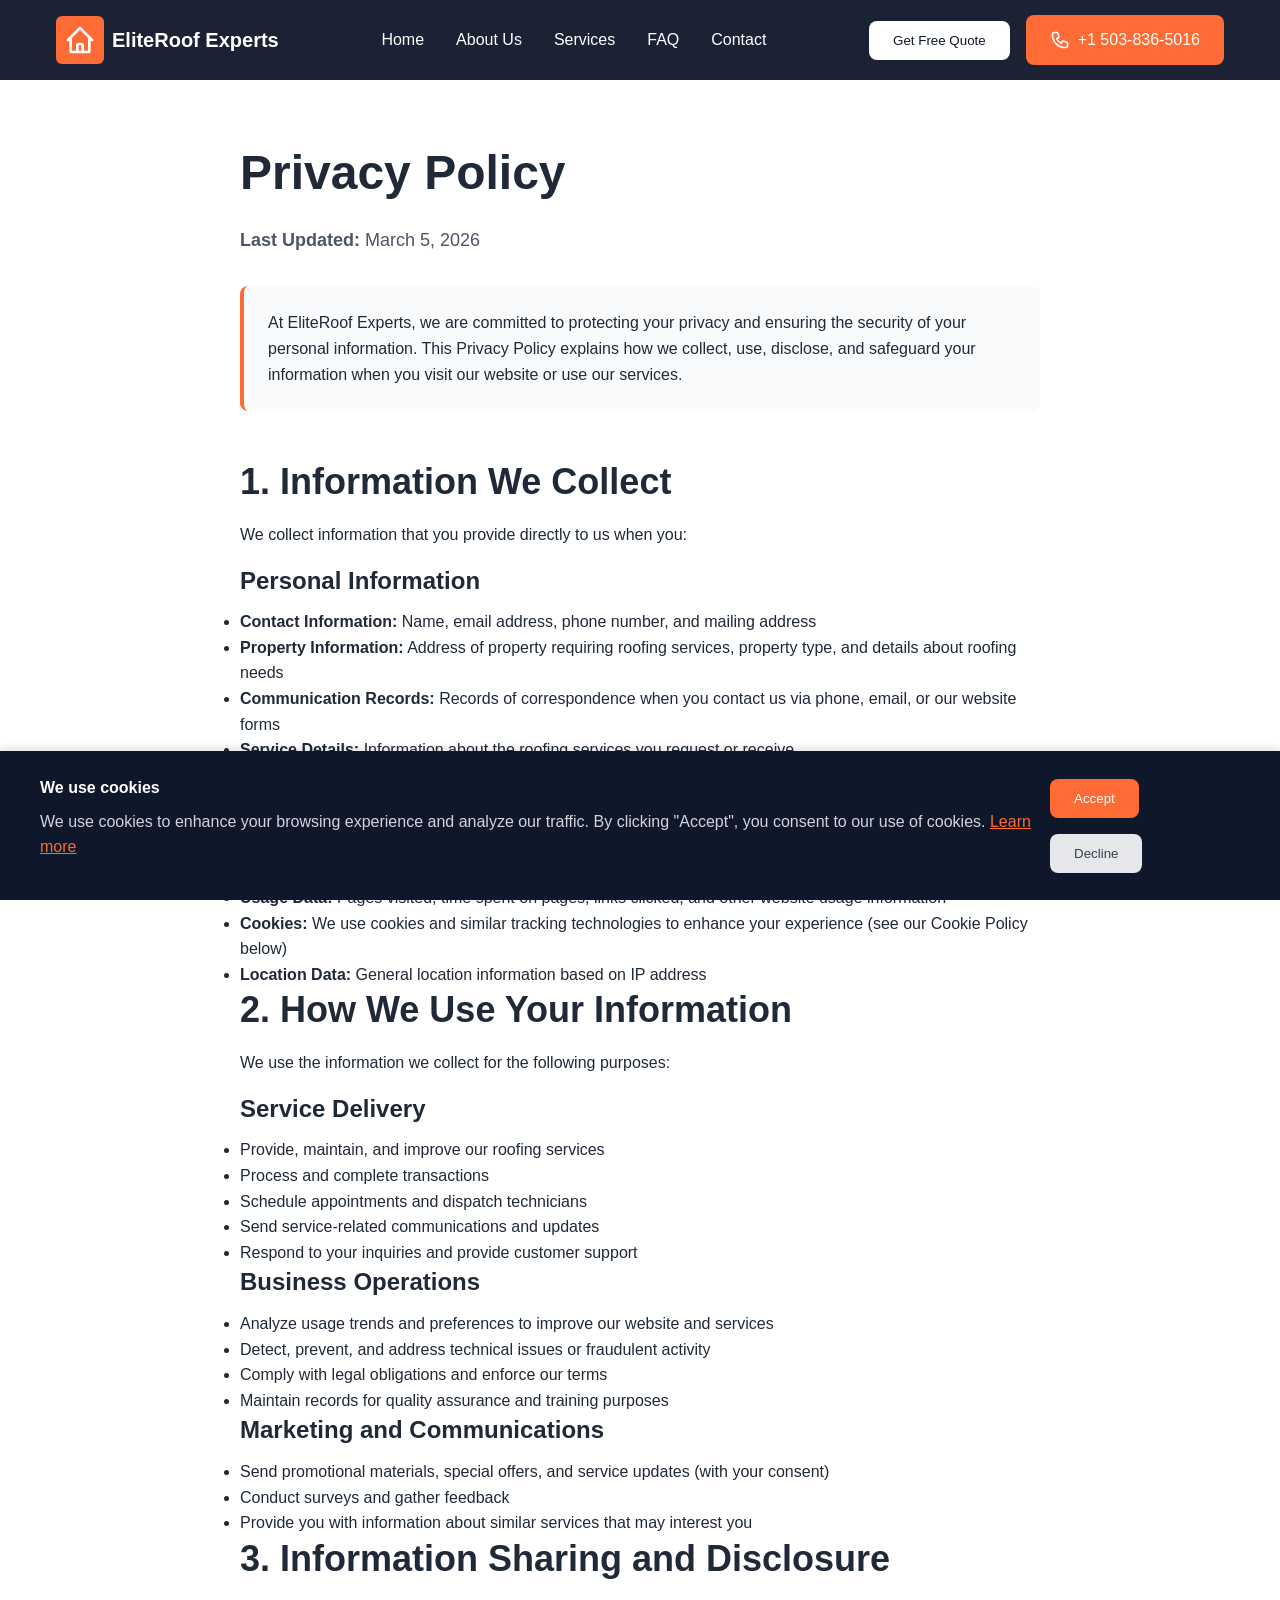
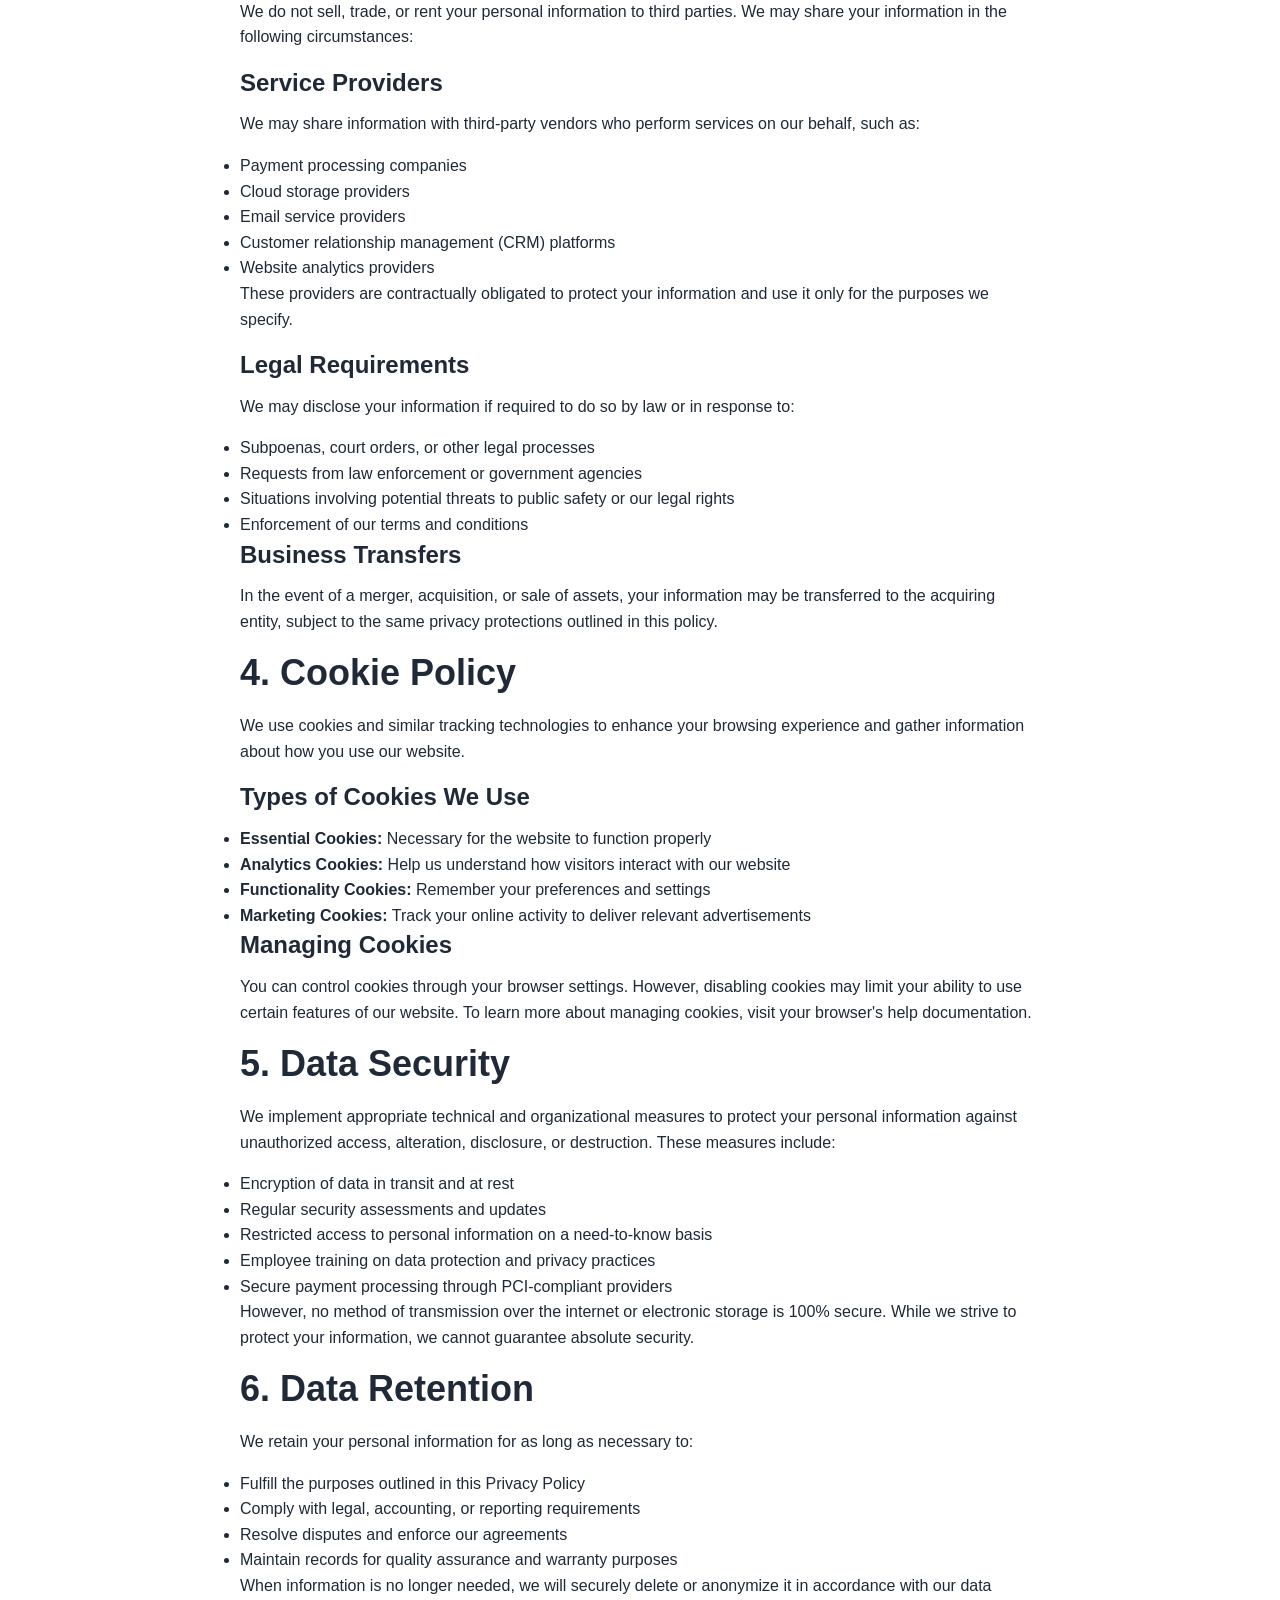
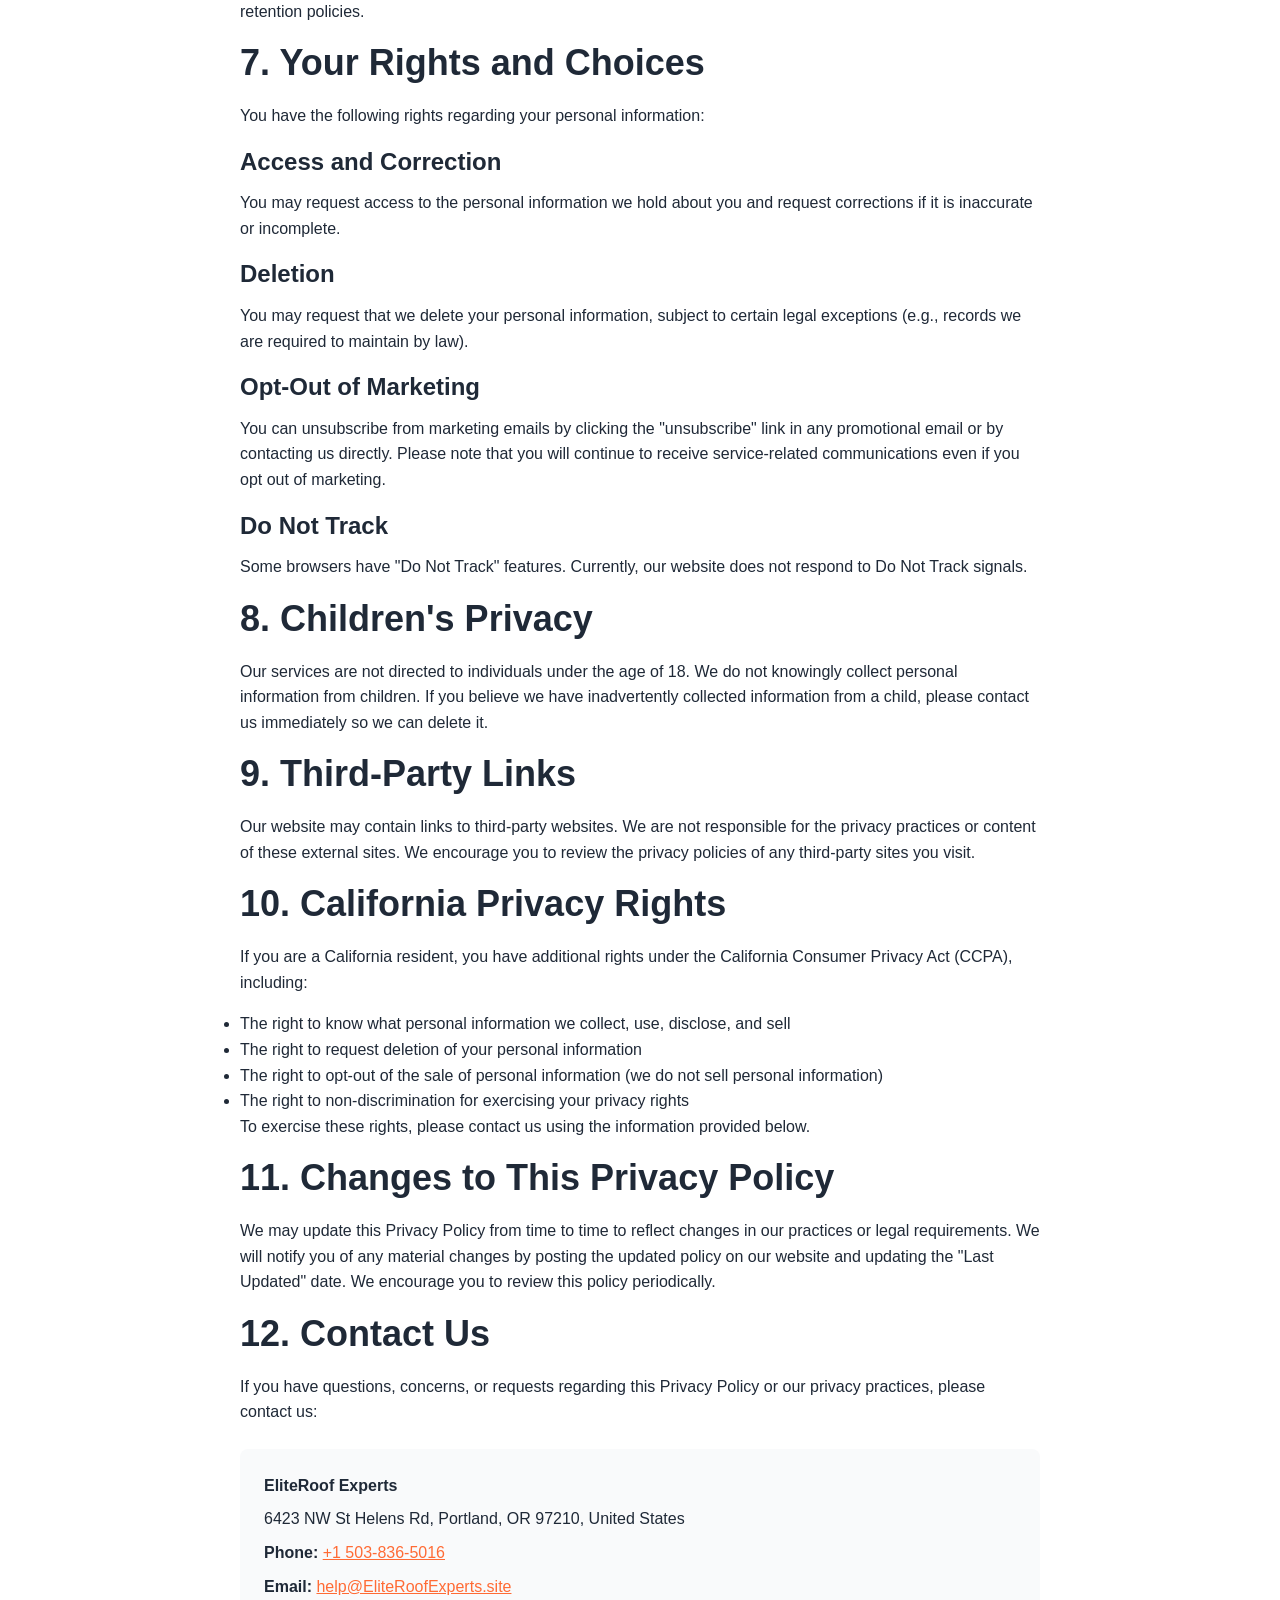
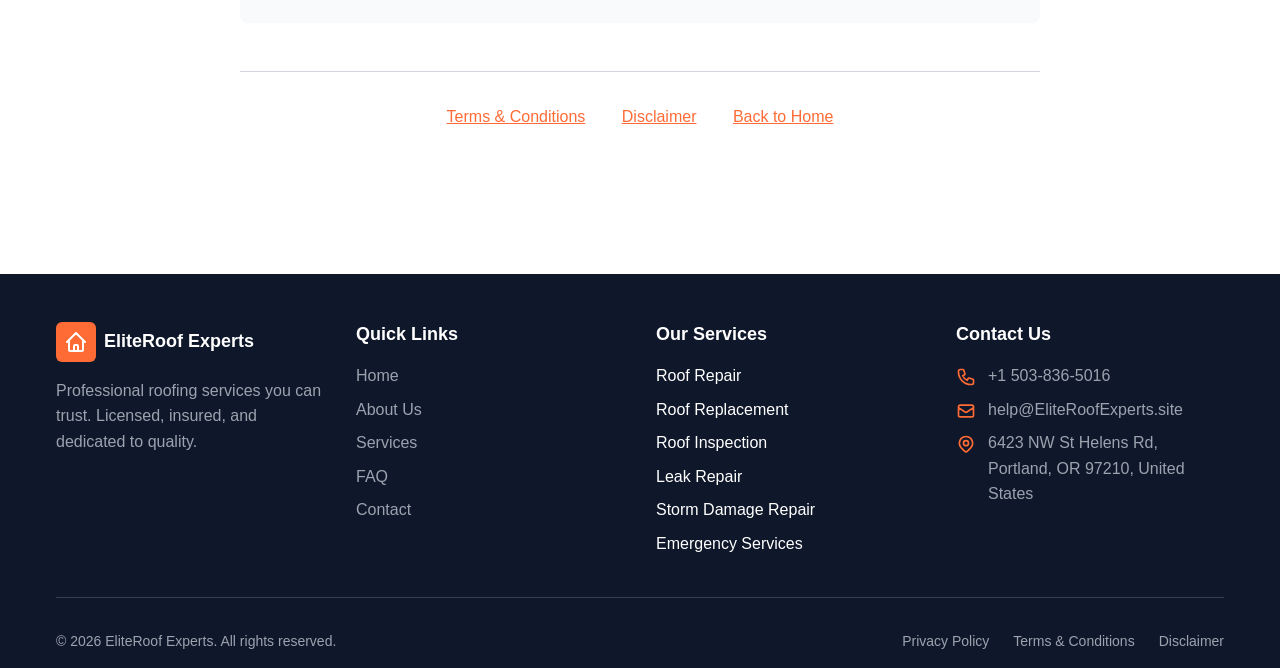
<file: privacy.html>
<!DOCTYPE html>
<html lang="en">
<head>
  <meta charset="UTF-8">
  <meta name="viewport" content="width=device-width, initial-scale=1.0">
  <meta name="description" content="Privacy Policy for EliteRoof Experts. Learn how we collect, use, and protect your personal information.">
  <title>Privacy Policy - EliteRoof Experts</title>
  <link rel="stylesheet" href="css/styles.css">
</head>
<body>
  <!-- Header -->
  <header class="site-header">
    <div class="header-container container">
      <a href="index.html" class="logo">
        <div class="logo-icon">
          <svg fill="none" stroke="currentColor" viewBox="0 0 24 24">
            <path stroke-linecap="round" stroke-linejoin="round" stroke-width="2" d="M3 12l2-2m0 0l7-7 7 7M5 10v10a1 1 0 001 1h3m10-11l2 2m-2-2v10a1 1 0 01-1 1h-3m-6 0a1 1 0 001-1v-4a1 1 0 011-1h2a1 1 0 011 1v4a1 1 0 001 1m-6 0h6"></path>
          </svg>
        </div>
        <span class="logo-text">EliteRoof Experts</span>
      </a>
      
      <nav class="nav-desktop">
        <a href="index.html">Home</a>
        <a href="about.html">About Us</a>
        <a href="services.html">Services</a>
        <a href="faq.html">FAQ</a>
        <a href="contact.html">Contact</a>
      </nav>
      
      <div class="header-actions">
        <button class="btn btn-white" data-action="open-quote-modal">Get Free Quote</button>
        <a href="tel:+15038365016" class="btn btn-primary" style="display: flex; align-items: center; gap: 0.5rem;">
          <svg style="width: 1.25rem; height: 1.25rem;" fill="none" stroke="currentColor" viewBox="0 0 24 24">
            <path stroke-linecap="round" stroke-linejoin="round" stroke-width="2" d="M3 5a2 2 0 012-2h3.28a1 1 0 01.948.684l1.498 4.493a1 1 0 01-.502 1.21l-2.257 1.13a11.042 11.042 0 005.516 5.516l1.13-2.257a1 1 0 011.21-.502l4.493 1.498a1 1 0 01.684.949V19a2 2 0 01-2 2h-1C9.716 21 3 14.284 3 6V5z"></path>
          </svg>
          <span>+1 503-836-5016</span>
        </a>
      </div>
      
      <button class="mobile-menu-btn" id="mobile-menu-btn" aria-label="Toggle menu">
        <svg fill="none" stroke="currentColor" viewBox="0 0 24 24">
          <path stroke-linecap="round" stroke-linejoin="round" stroke-width="2" d="M4 6h16M4 12h16M4 18h16"></path>
        </svg>
      </button>
    </div>
    
    <div class="mobile-menu" id="mobile-menu">
      <a href="index.html">Home</a>
      <a href="about.html">About Us</a>
      <a href="services.html">Services</a>
      <a href="faq.html">FAQ</a>
      <a href="contact.html">Contact</a>
      <div class="mobile-menu-actions">
        <button class="btn btn-white" style="width: 100%;" data-action="open-quote-modal">Get Free Quote</button>
        <a href="tel:+15038365016" class="btn btn-primary" style="display: flex; align-items: center; justify-content: center; gap: 0.5rem;">
          <svg style="width: 1.25rem; height: 1.25rem;" fill="none" stroke="currentColor" viewBox="0 0 24 24">
            <path stroke-linecap="round" stroke-linejoin="round" stroke-width="2" d="M3 5a2 2 0 012-2h3.28a1 1 0 01.948.684l1.498 4.493a1 1 0 01-.502 1.21l-2.257 1.13a11.042 11.042 0 005.516 5.516l1.13-2.257a1 1 0 011.21-.502l4.493 1.498a1 1 0 01.684.949V19a2 2 0 01-2 2h-1C9.716 21 3 14.284 3 6V5z"></path>
          </svg>
          <span>Call Now</span>
        </a>
      </div>
    </div>
  </header>

  <!-- Main Content -->
  <main class="pt-20">
    <section class="section-white" style="padding: 4rem 0 8rem;">
      <div class="container">
        <div style="max-width: 800px; margin: 0 auto;">
          <h1>Privacy Policy</h1>
          <p style="color: var(--color-gray-600); margin-bottom: 2rem; font-size: 1.125rem;">
            <strong>Last Updated:</strong> March 5, 2026
          </p>

          <div style="background: var(--color-gray-50); padding: 1.5rem; border-radius: 0.5rem; border-left: 4px solid var(--color-primary); margin-bottom: 3rem;">
            <p style="margin: 0;">
              At EliteRoof Experts, we are committed to protecting your privacy and ensuring the security of your personal information. This Privacy Policy explains how we collect, use, disclose, and safeguard your information when you visit our website or use our services.
            </p>
          </div>

          <h2>1. Information We Collect</h2>
          <p>We collect information that you provide directly to us when you:</p>
          
          <h3>Personal Information</h3>
          <ul>
            <li><strong>Contact Information:</strong> Name, email address, phone number, and mailing address</li>
            <li><strong>Property Information:</strong> Address of property requiring roofing services, property type, and details about roofing needs</li>
            <li><strong>Communication Records:</strong> Records of correspondence when you contact us via phone, email, or our website forms</li>
            <li><strong>Service Details:</strong> Information about the roofing services you request or receive</li>
            <li><strong>Payment Information:</strong> Billing address and payment card information (processed securely through our payment processors)</li>
          </ul>

          <h3>Automatically Collected Information</h3>
          <ul>
            <li><strong>Device Information:</strong> IP address, browser type, operating system, and device identifiers</li>
            <li><strong>Usage Data:</strong> Pages visited, time spent on pages, links clicked, and other website usage information</li>
            <li><strong>Cookies:</strong> We use cookies and similar tracking technologies to enhance your experience (see our Cookie Policy below)</li>
            <li><strong>Location Data:</strong> General location information based on IP address</li>
          </ul>

          <h2>2. How We Use Your Information</h2>
          <p>We use the information we collect for the following purposes:</p>
          
          <h3>Service Delivery</h3>
          <ul>
            <li>Provide, maintain, and improve our roofing services</li>
            <li>Process and complete transactions</li>
            <li>Schedule appointments and dispatch technicians</li>
            <li>Send service-related communications and updates</li>
            <li>Respond to your inquiries and provide customer support</li>
          </ul>

          <h3>Business Operations</h3>
          <ul>
            <li>Analyze usage trends and preferences to improve our website and services</li>
            <li>Detect, prevent, and address technical issues or fraudulent activity</li>
            <li>Comply with legal obligations and enforce our terms</li>
            <li>Maintain records for quality assurance and training purposes</li>
          </ul>

          <h3>Marketing and Communications</h3>
          <ul>
            <li>Send promotional materials, special offers, and service updates (with your consent)</li>
            <li>Conduct surveys and gather feedback</li>
            <li>Provide you with information about similar services that may interest you</li>
          </ul>

          <h2>3. Information Sharing and Disclosure</h2>
          <p>We do not sell, trade, or rent your personal information to third parties. We may share your information in the following circumstances:</p>

          <h3>Service Providers</h3>
          <p>We may share information with third-party vendors who perform services on our behalf, such as:</p>
          <ul>
            <li>Payment processing companies</li>
            <li>Cloud storage providers</li>
            <li>Email service providers</li>
            <li>Customer relationship management (CRM) platforms</li>
            <li>Website analytics providers</li>
          </ul>
          <p>These providers are contractually obligated to protect your information and use it only for the purposes we specify.</p>

          <h3>Legal Requirements</h3>
          <p>We may disclose your information if required to do so by law or in response to:</p>
          <ul>
            <li>Subpoenas, court orders, or other legal processes</li>
            <li>Requests from law enforcement or government agencies</li>
            <li>Situations involving potential threats to public safety or our legal rights</li>
            <li>Enforcement of our terms and conditions</li>
          </ul>

          <h3>Business Transfers</h3>
          <p>In the event of a merger, acquisition, or sale of assets, your information may be transferred to the acquiring entity, subject to the same privacy protections outlined in this policy.</p>

          <h2>4. Cookie Policy</h2>
          <p>We use cookies and similar tracking technologies to enhance your browsing experience and gather information about how you use our website.</p>

          <h3>Types of Cookies We Use</h3>
          <ul>
            <li><strong>Essential Cookies:</strong> Necessary for the website to function properly</li>
            <li><strong>Analytics Cookies:</strong> Help us understand how visitors interact with our website</li>
            <li><strong>Functionality Cookies:</strong> Remember your preferences and settings</li>
            <li><strong>Marketing Cookies:</strong> Track your online activity to deliver relevant advertisements</li>
          </ul>

          <h3>Managing Cookies</h3>
          <p>You can control cookies through your browser settings. However, disabling cookies may limit your ability to use certain features of our website. To learn more about managing cookies, visit your browser's help documentation.</p>

          <h2>5. Data Security</h2>
          <p>We implement appropriate technical and organizational measures to protect your personal information against unauthorized access, alteration, disclosure, or destruction. These measures include:</p>
          <ul>
            <li>Encryption of data in transit and at rest</li>
            <li>Regular security assessments and updates</li>
            <li>Restricted access to personal information on a need-to-know basis</li>
            <li>Employee training on data protection and privacy practices</li>
            <li>Secure payment processing through PCI-compliant providers</li>
          </ul>
          <p>However, no method of transmission over the internet or electronic storage is 100% secure. While we strive to protect your information, we cannot guarantee absolute security.</p>

          <h2>6. Data Retention</h2>
          <p>We retain your personal information for as long as necessary to:</p>
          <ul>
            <li>Fulfill the purposes outlined in this Privacy Policy</li>
            <li>Comply with legal, accounting, or reporting requirements</li>
            <li>Resolve disputes and enforce our agreements</li>
            <li>Maintain records for quality assurance and warranty purposes</li>
          </ul>
          <p>When information is no longer needed, we will securely delete or anonymize it in accordance with our data retention policies.</p>

          <h2>7. Your Rights and Choices</h2>
          <p>You have the following rights regarding your personal information:</p>

          <h3>Access and Correction</h3>
          <p>You may request access to the personal information we hold about you and request corrections if it is inaccurate or incomplete.</p>

          <h3>Deletion</h3>
          <p>You may request that we delete your personal information, subject to certain legal exceptions (e.g., records we are required to maintain by law).</p>

          <h3>Opt-Out of Marketing</h3>
          <p>You can unsubscribe from marketing emails by clicking the "unsubscribe" link in any promotional email or by contacting us directly. Please note that you will continue to receive service-related communications even if you opt out of marketing.</p>

          <h3>Do Not Track</h3>
          <p>Some browsers have "Do Not Track" features. Currently, our website does not respond to Do Not Track signals.</p>

          <h2>8. Children's Privacy</h2>
          <p>Our services are not directed to individuals under the age of 18. We do not knowingly collect personal information from children. If you believe we have inadvertently collected information from a child, please contact us immediately so we can delete it.</p>

          <h2>9. Third-Party Links</h2>
          <p>Our website may contain links to third-party websites. We are not responsible for the privacy practices or content of these external sites. We encourage you to review the privacy policies of any third-party sites you visit.</p>

          <h2>10. California Privacy Rights</h2>
          <p>If you are a California resident, you have additional rights under the California Consumer Privacy Act (CCPA), including:</p>
          <ul>
            <li>The right to know what personal information we collect, use, disclose, and sell</li>
            <li>The right to request deletion of your personal information</li>
            <li>The right to opt-out of the sale of personal information (we do not sell personal information)</li>
            <li>The right to non-discrimination for exercising your privacy rights</li>
          </ul>
          <p>To exercise these rights, please contact us using the information provided below.</p>

          <h2>11. Changes to This Privacy Policy</h2>
          <p>We may update this Privacy Policy from time to time to reflect changes in our practices or legal requirements. We will notify you of any material changes by posting the updated policy on our website and updating the "Last Updated" date. We encourage you to review this policy periodically.</p>

          <h2>12. Contact Us</h2>
          <p>If you have questions, concerns, or requests regarding this Privacy Policy or our privacy practices, please contact us:</p>
          
          <div style="background: var(--color-gray-50); padding: 1.5rem; border-radius: 0.5rem; margin-top: 1.5rem;">
            <p style="margin: 0; font-weight: 600;">EliteRoof Experts</p>
            <p style="margin: 0.5rem 0 0;">6423 NW St Helens Rd, Portland, OR 97210, United States</p>
            <p style="margin: 0.5rem 0 0;"><strong>Phone:</strong> <a href="tel:+15038365016" style="color: var(--color-primary);">+1 503-836-5016</a></p>
            <p style="margin: 0.5rem 0 0;"><strong>Email:</strong> <a href="mailto:help@EliteRoofExperts.site" style="color: var(--color-primary);">help@EliteRoofExperts.site</a></p>
          </div>

          <div style="margin-top: 3rem; padding-top: 2rem; border-top: 1px solid var(--color-gray-300);">
            <p style="text-align: center;">
              <a href="terms.html" style="color: var(--color-primary); margin: 0 1rem;">Terms & Conditions</a>
              <a href="disclaimer.html" style="color: var(--color-primary); margin: 0 1rem;">Disclaimer</a>
              <a href="index.html" style="color: var(--color-primary); margin: 0 1rem;">Back to Home</a>
            </p>
          </div>
        </div>
      </div>
    </section>
  </main>

  <!-- Footer -->
  <footer class="site-footer">
    <div class="container">
      <div class="footer-grid">
        <div class="footer-section">
          <div class="logo" style="margin-bottom: 1rem;">
            <div class="logo-icon">
              <svg fill="none" stroke="currentColor" viewBox="0 0 24 24" style="width: 1.5rem; height: 1.5rem;">
                <path stroke-linecap="round" stroke-linejoin="round" stroke-width="2" d="M3 12l2-2m0 0l7-7 7 7M5 10v10a1 1 0 001 1h3m10-11l2 2m-2-2v10a1 1 0 01-1 1h-3m-6 0a1 1 0 001-1v-4a1 1 0 011-1h2a1 1 0 011 1v4a1 1 0 001 1m-6 0h6"></path>
              </svg>
            </div>
            <span style="font-size: 1.125rem; font-weight: 700;">EliteRoof Experts</span>
          </div>
          <p style="color: var(--color-gray-400); margin-bottom: 1rem;">Professional roofing services you can trust. Licensed, insured, and dedicated to quality.</p>
        </div>
        
        <div class="footer-section">
          <h3>Quick Links</h3>
          <ul>
            <li><a href="index.html">Home</a></li>
            <li><a href="about.html">About Us</a></li>
            <li><a href="services.html">Services</a></li>
            <li><a href="faq.html">FAQ</a></li>
            <li><a href="contact.html">Contact</a></li>
          </ul>
        </div>
        
        <div class="footer-section">
          <h3>Our Services</h3>
          <ul>
            <li>Roof Repair</li>
            <li>Roof Replacement</li>
            <li>Roof Inspection</li>
            <li>Leak Repair</li>
            <li>Storm Damage Repair</li>
            <li>Emergency Services</li>
          </ul>
        </div>
        
        <div class="footer-section">
          <h3>Contact Us</h3>
          <ul style="list-style: none; padding: 0;">
            <li class="footer-contact-item">
              <svg class="footer-contact-icon" style="width: 1.25rem; height: 1.25rem;" fill="none" stroke="currentColor" viewBox="0 0 24 24">
                <path stroke-linecap="round" stroke-linejoin="round" stroke-width="2" d="M3 5a2 2 0 012-2h3.28a1 1 0 01.948.684l1.498 4.493a1 1 0 01-.502 1.21l-2.257 1.13a11.042 11.042 0 005.516 5.516l1.13-2.257a1 1 0 011.21-.502l4.493 1.498a1 1 0 01.684.949V19a2 2 0 01-2 2h-1C9.716 21 3 14.284 3 6V5z"></path>
              </svg>
              <a href="tel:+15038365016">+1 503-836-5016</a>
            </li>
            <li class="footer-contact-item">
              <svg class="footer-contact-icon" style="width: 1.25rem; height: 1.25rem;" fill="none" stroke="currentColor" viewBox="0 0 24 24">
                <path stroke-linecap="round" stroke-linejoin="round" stroke-width="2" d="M3 8l7.89 5.26a2 2 0 002.22 0L21 8M5 19h14a2 2 0 002-2V7a2 2 0 00-2-2H5a2 2 0 00-2 2v10a2 2 0 002 2z"></path>
              </svg>
              <a href="mailto:help@EliteRoofExperts.site">help@EliteRoofExperts.site</a>
            </li>
            <li class="footer-contact-item">
              <svg class="footer-contact-icon" style="width: 1.25rem; height: 1.25rem;" fill="none" stroke="currentColor" viewBox="0 0 24 24">
                <path stroke-linecap="round" stroke-linejoin="round" stroke-width="2" d="M17.657 16.657L13.414 20.9a1.998 1.998 0 01-2.827 0l-4.244-4.243a8 8 0 1111.314 0z"></path>
                <path stroke-linecap="round" stroke-linejoin="round" stroke-width="2" d="M15 11a3 3 0 11-6 0 3 3 0 016 0z"></path>
              </svg>
              <span style="color: var(--color-gray-400);">6423 NW St Helens Rd, Portland, OR 97210, United States</span>
            </li>
          </ul>
        </div>
      </div>
      
      <div class="footer-bottom">
        <p>© 2026 EliteRoof Experts. All rights reserved.</p>
        <div class="footer-links">
          <a href="privacy.html">Privacy Policy</a>
          <a href="terms.html">Terms & Conditions</a>
          <a href="disclaimer.html">Disclaimer</a>
        </div>
      </div>
    </div>
  </footer>

  <!-- Quote Modal -->
  <div class="modal-overlay" id="quote-modal">
    <div class="modal-content">
      <button class="modal-close" id="close-quote-modal" aria-label="Close modal">
        <svg fill="none" stroke="currentColor" viewBox="0 0 24 24">
          <path stroke-linecap="round" stroke-linejoin="round" stroke-width="2" d="M6 18L18 6M6 6l12 12"></path>
        </svg>
      </button>
      
      <h2 style="margin-bottom: 0.5rem;">Get Your Free Quote</h2>
      <p style="color: var(--color-gray-600); margin-bottom: 1.5rem;">Fill out the form below and we'll get back to you within 24 hours with a detailed estimate.</p>
      
      <form id="quote-form">
        <div class="form-group" style="margin-bottom: 1rem;">
          <label for="quote-name">Full Name *</label>
          <input type="text" id="quote-name" name="name" required placeholder="John Smith">
        </div>
        
        <div class="form-row">
          <div class="form-group">
            <label for="quote-email">Email Address *</label>
            <input type="email" id="quote-email" name="email" required placeholder="john@example.com">
          </div>
          <div class="form-group">
            <label for="quote-phone">Phone Number *</label>
            <input type="tel" id="quote-phone" name="phone" required placeholder="(555) 123-4567">
          </div>
        </div>
        
        <div class="form-group" style="margin-bottom: 1rem;">
          <label for="quote-address">Property Address *</label>
          <input type="text" id="quote-address" name="address" required placeholder="123 Main St, City, State ZIP">
        </div>
        
        <div class="form-group" style="margin-bottom: 1rem;">
          <label for="quote-service">Service Type *</label>
          <select id="quote-service" name="serviceType" required>
            <option value="">Select a service</option>
            <option value="roof-repair">Roof Repair</option>
            <option value="roof-replacement">Roof Replacement</option>
            <option value="roof-inspection">Roof Inspection</option>
            <option value="emergency-repair">Emergency Repair</option>
            <option value="gutter-services">Gutter Services</option>
            <option value="maintenance">Maintenance</option>
            <option value="other">Other</option>
          </select>
        </div>
        
        <div class="form-group" style="margin-bottom: 1rem;">
          <label for="quote-message">Project Details</label>
          <textarea id="quote-message" name="message" rows="4" placeholder="Tell us about your roofing needs..."></textarea>
        </div>
        
        <div style="display: flex; gap: 0.75rem; padding-top: 1rem; flex-direction: column;">
          <button type="submit" class="btn btn-primary" style="flex: 1;">Submit Quote Request</button>
          <button type="button" class="btn btn-secondary" style="flex: 1;" onclick="closeQuoteModal()">Cancel</button>
        </div>
      </form>
    </div>
  </div>

  <!-- Cookie Banner -->
  <div class="cookie-banner" id="cookie-banner">
    <div class="cookie-content">
      <div>
        <p style="margin-bottom: 0.5rem; font-weight: 600;">We use cookies</p>
        <p class="cookie-text">We use cookies to enhance your browsing experience and analyze our traffic. By clicking "Accept", you consent to our use of cookies. <a href="privacy.html">Learn more</a></p>
      </div>
      <div class="cookie-actions">
        <button class="btn btn-primary" id="accept-cookies">Accept</button>
        <button class="btn btn-secondary" id="decline-cookies">Decline</button>
      </div>
    </div>
  </div>

  <script src="js/main.js"></script>
</body>
</html>
</file>
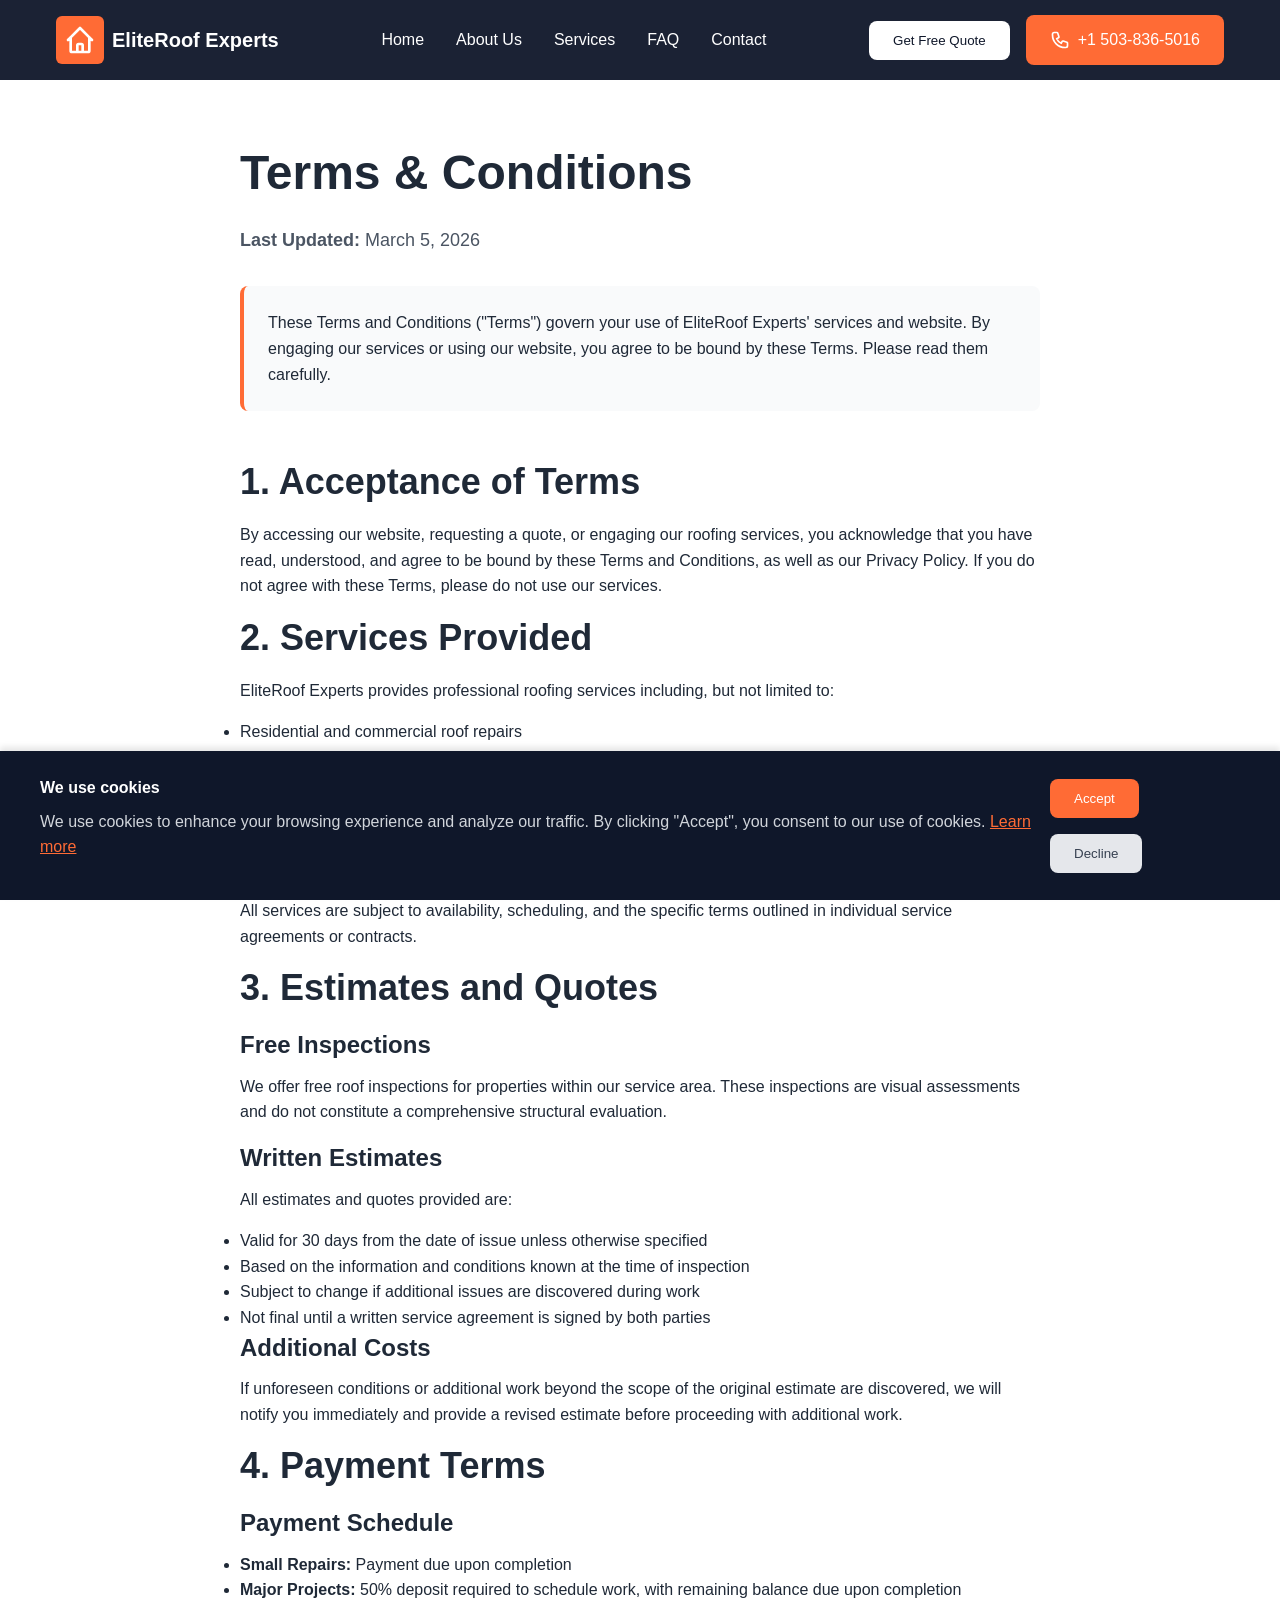
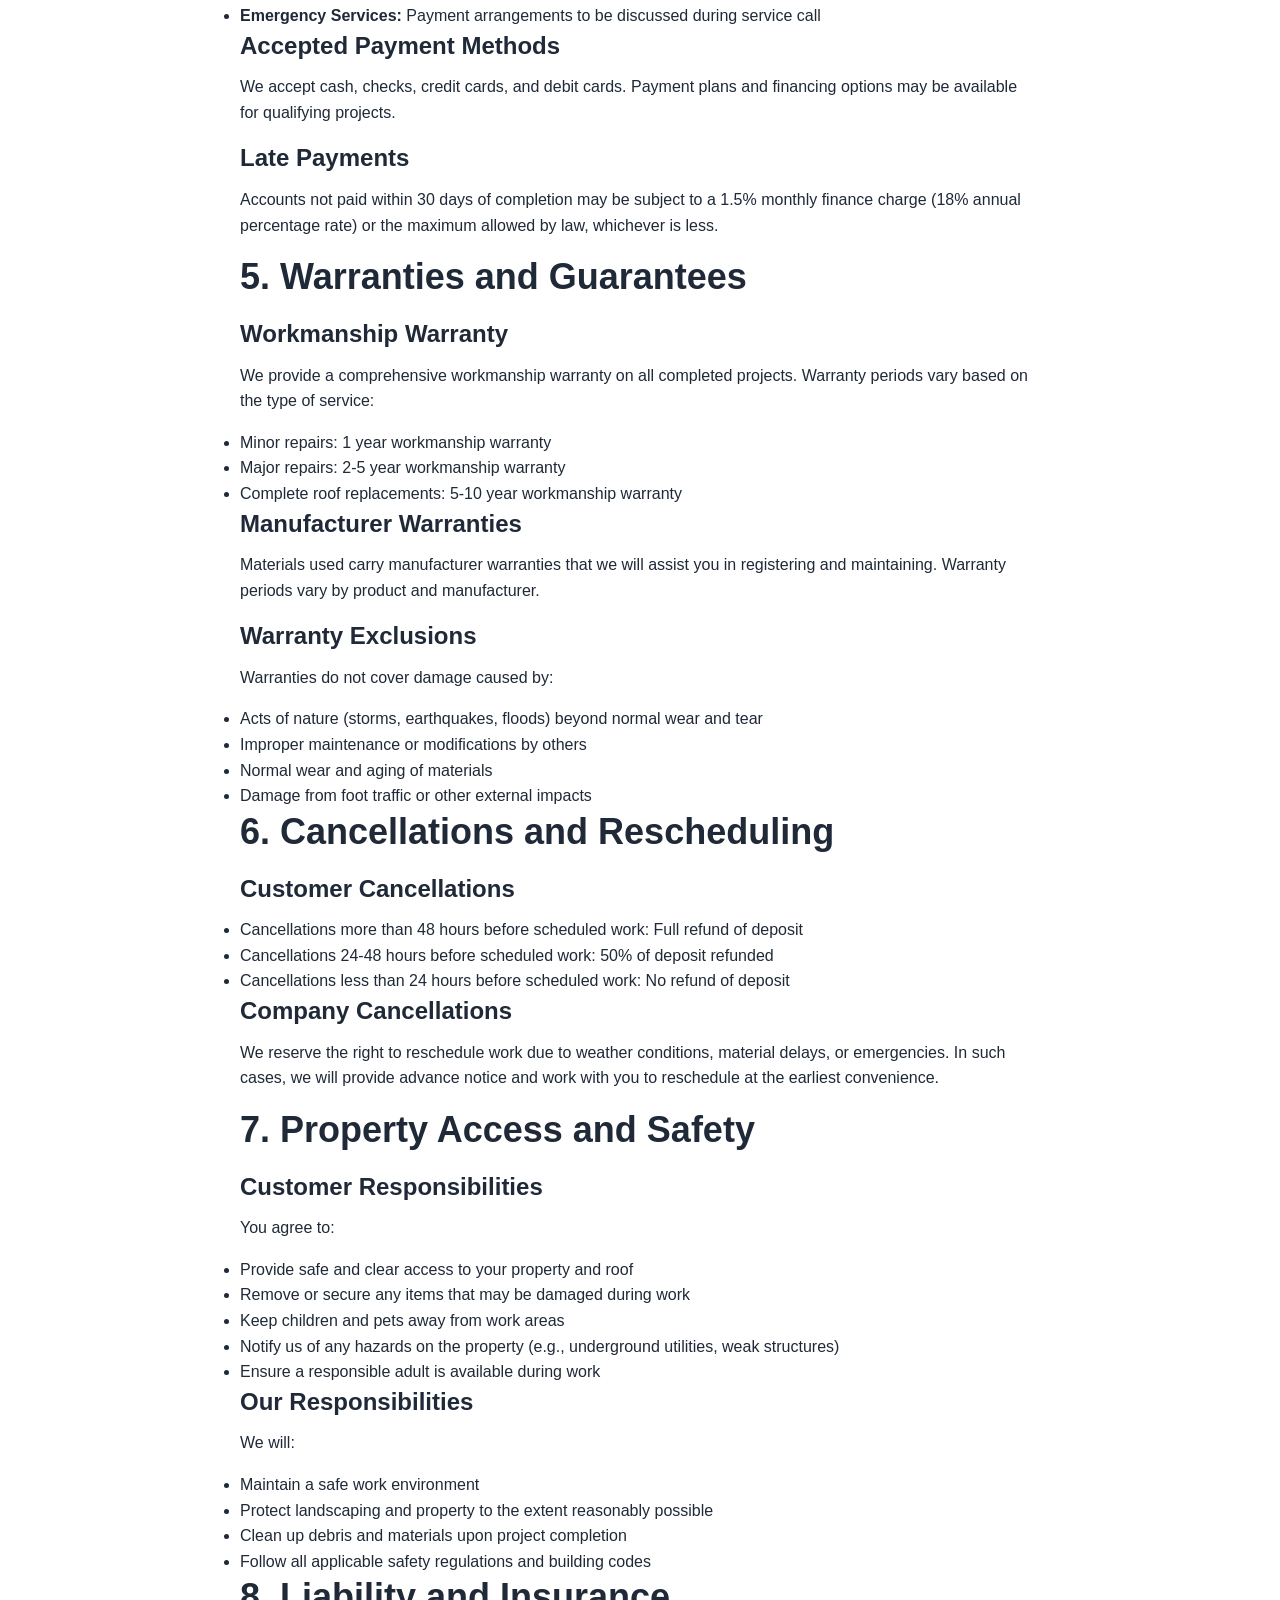
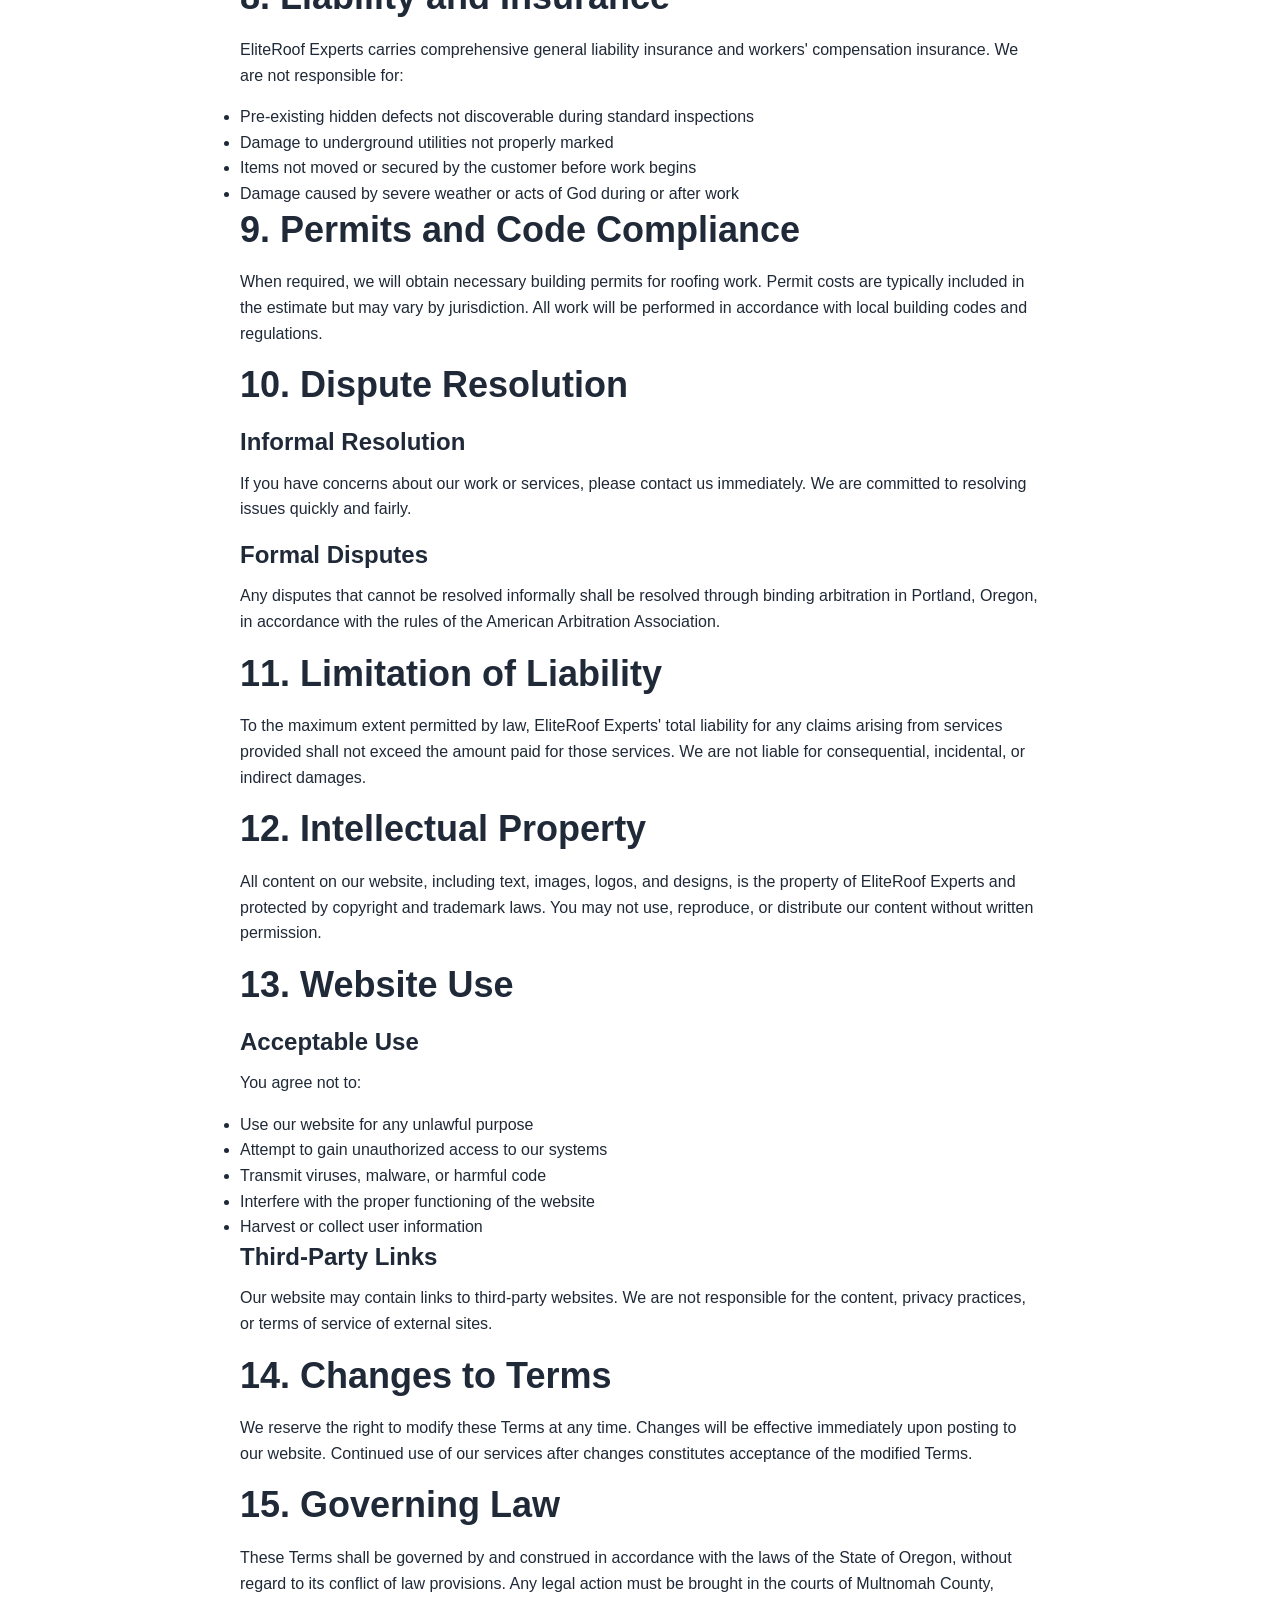
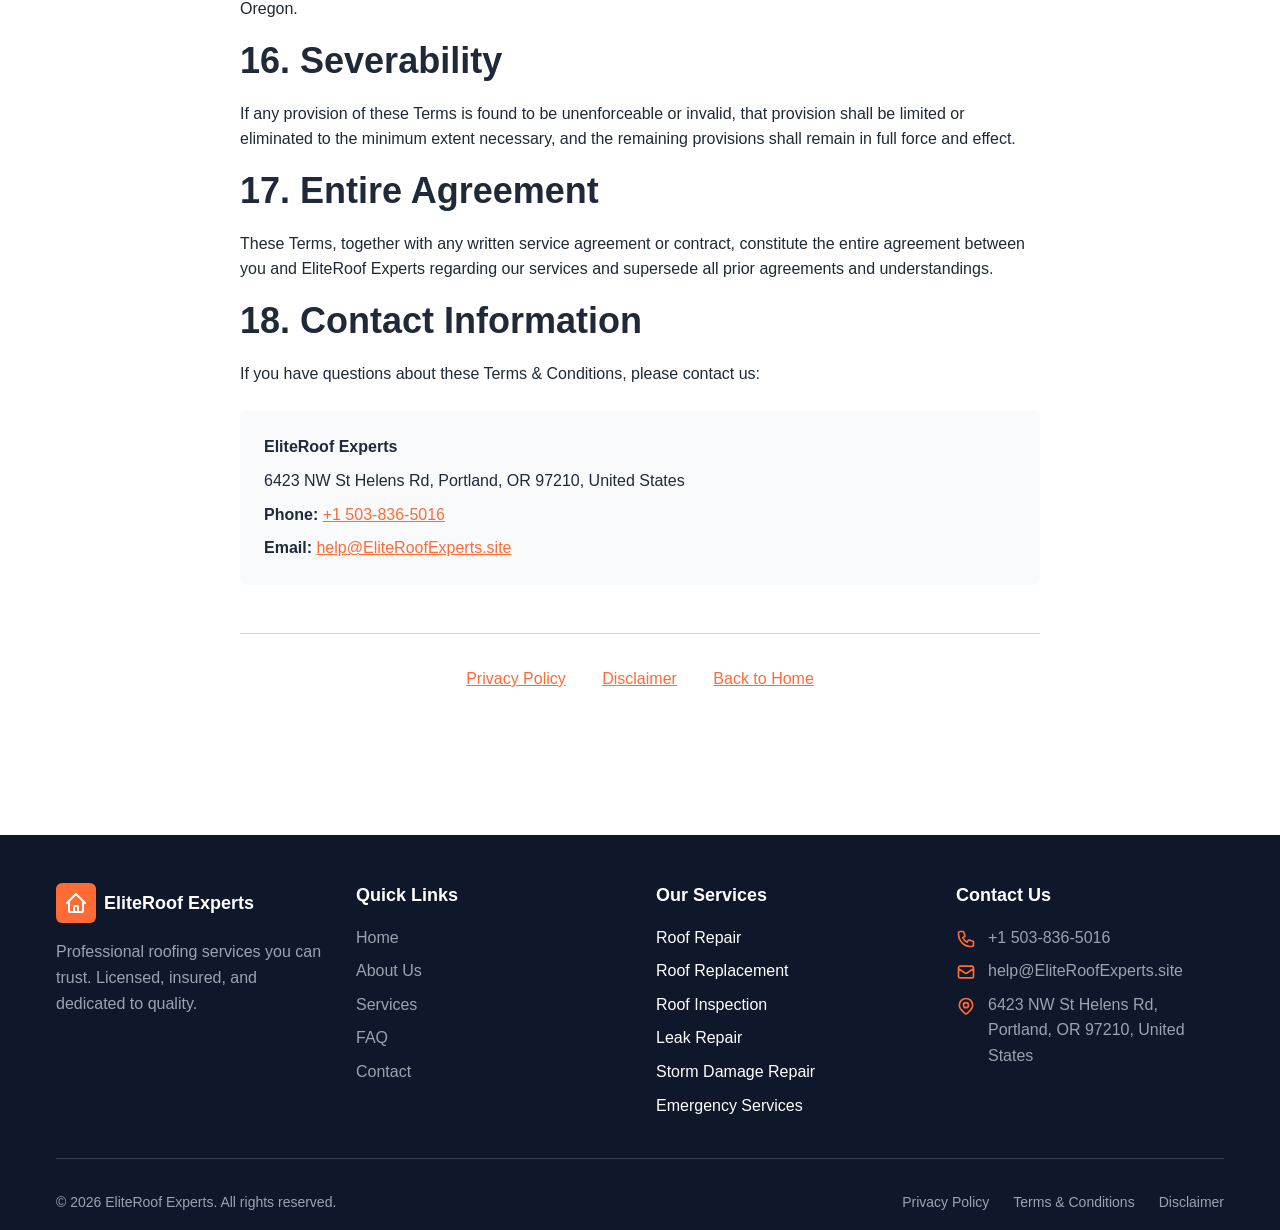
<file: terms.html>
<!DOCTYPE html>
<html lang="en">
<head>
  <meta charset="UTF-8">
  <meta name="viewport" content="width=device-width, initial-scale=1.0">
  <meta name="description" content="Terms and Conditions for EliteRoof Experts roofing services. Read our service agreement and policies.">
  <title>Terms & Conditions - EliteRoof Experts</title>
  <link rel="stylesheet" href="css/styles.css">
</head>
<body>
  <!-- Header (same as other pages) -->
  <header class="site-header">
    <div class="header-container container">
      <a href="index.html" class="logo">
        <div class="logo-icon">
          <svg fill="none" stroke="currentColor" viewBox="0 0 24 24">
            <path stroke-linecap="round" stroke-linejoin="round" stroke-width="2" d="M3 12l2-2m0 0l7-7 7 7M5 10v10a1 1 0 001 1h3m10-11l2 2m-2-2v10a1 1 0 01-1 1h-3m-6 0a1 1 0 001-1v-4a1 1 0 011-1h2a1 1 0 011 1v4a1 1 0 001 1m-6 0h6"></path>
          </svg>
        </div>
        <span class="logo-text">EliteRoof Experts</span>
      </a>
      
      <nav class="nav-desktop">
        <a href="index.html">Home</a>
        <a href="about.html">About Us</a>
        <a href="services.html">Services</a>
        <a href="faq.html">FAQ</a>
        <a href="contact.html">Contact</a>
      </nav>
      
      <div class="header-actions">
        <button class="btn btn-white" data-action="open-quote-modal">Get Free Quote</button>
        <a href="tel:+15038365016" class="btn btn-primary" style="display: flex; align-items: center; gap: 0.5rem;">
          <svg style="width: 1.25rem; height: 1.25rem;" fill="none" stroke="currentColor" viewBox="0 0 24 24">
            <path stroke-linecap="round" stroke-linejoin="round" stroke-width="2" d="M3 5a2 2 0 012-2h3.28a1 1 0 01.948.684l1.498 4.493a1 1 0 01-.502 1.21l-2.257 1.13a11.042 11.042 0 005.516 5.516l1.13-2.257a1 1 0 011.21-.502l4.493 1.498a1 1 0 01.684.949V19a2 2 0 01-2 2h-1C9.716 21 3 14.284 3 6V5z"></path>
          </svg>
          <span>+1 503-836-5016</span>
        </a>
      </div>
      
      <button class="mobile-menu-btn" id="mobile-menu-btn" aria-label="Toggle menu">
        <svg fill="none" stroke="currentColor" viewBox="0 0 24 24">
          <path stroke-linecap="round" stroke-linejoin="round" stroke-width="2" d="M4 6h16M4 12h16M4 18h16"></path>
        </svg>
      </button>
    </div>
    
    <div class="mobile-menu" id="mobile-menu">
      <a href="index.html">Home</a>
      <a href="about.html">About Us</a>
      <a href="services.html">Services</a>
      <a href="faq.html">FAQ</a>
      <a href="contact.html">Contact</a>
      <div class="mobile-menu-actions">
        <button class="btn btn-white" style="width: 100%;" data-action="open-quote-modal">Get Free Quote</button>
        <a href="tel:+15038365016" class="btn btn-primary" style="display: flex; align-items: center; justify-content: center; gap: 0.5rem;">
          <svg style="width: 1.25rem; height: 1.25rem;" fill="none" stroke="currentColor" viewBox="0 0 24 24">
            <path stroke-linecap="round" stroke-linejoin="round" stroke-width="2" d="M3 5a2 2 0 012-2h3.28a1 1 0 01.948.684l1.498 4.493a1 1 0 01-.502 1.21l-2.257 1.13a11.042 11.042 0 005.516 5.516l1.13-2.257a1 1 0 011.21-.502l4.493 1.498a1 1 0 01.684.949V19a2 2 0 01-2 2h-1C9.716 21 3 14.284 3 6V5z"></path>
          </svg>
          <span>Call Now</span>
        </a>
      </div>
    </div>
  </header>

  <!-- Main Content -->
  <main class="pt-20">
    <section class="section-white" style="padding: 4rem 0 8rem;">
      <div class="container">
        <div style="max-width: 800px; margin: 0 auto;">
          <h1>Terms & Conditions</h1>
          <p style="color: var(--color-gray-600); margin-bottom: 2rem; font-size: 1.125rem;">
            <strong>Last Updated:</strong> March 5, 2026
          </p>

          <div style="background: var(--color-gray-50); padding: 1.5rem; border-radius: 0.5rem; border-left: 4px solid var(--color-primary); margin-bottom: 3rem;">
            <p style="margin: 0;">
              These Terms and Conditions ("Terms") govern your use of EliteRoof Experts' services and website. By engaging our services or using our website, you agree to be bound by these Terms. Please read them carefully.
            </p>
          </div>

          <h2>1. Acceptance of Terms</h2>
          <p>By accessing our website, requesting a quote, or engaging our roofing services, you acknowledge that you have read, understood, and agree to be bound by these Terms and Conditions, as well as our Privacy Policy. If you do not agree with these Terms, please do not use our services.</p>

          <h2>2. Services Provided</h2>
          <p>EliteRoof Experts provides professional roofing services including, but not limited to:</p>
          <ul>
            <li>Residential and commercial roof repairs</li>
            <li>Complete roof replacements and installations</li>
            <li>Roof inspections and assessments</li>
            <li>Leak detection and repair</li>
            <li>Storm damage repair and emergency services</li>
            <li>Gutter services and maintenance</li>
            <li>Ventilation and insulation services</li>
          </ul>
          <p>All services are subject to availability, scheduling, and the specific terms outlined in individual service agreements or contracts.</p>

          <h2>3. Estimates and Quotes</h2>
          <h3>Free Inspections</h3>
          <p>We offer free roof inspections for properties within our service area. These inspections are visual assessments and do not constitute a comprehensive structural evaluation.</p>

          <h3>Written Estimates</h3>
          <p>All estimates and quotes provided are:</p>
          <ul>
            <li>Valid for 30 days from the date of issue unless otherwise specified</li>
            <li>Based on the information and conditions known at the time of inspection</li>
            <li>Subject to change if additional issues are discovered during work</li>
            <li>Not final until a written service agreement is signed by both parties</li>
          </ul>

          <h3>Additional Costs</h3>
          <p>If unforeseen conditions or additional work beyond the scope of the original estimate are discovered, we will notify you immediately and provide a revised estimate before proceeding with additional work.</p>

          <h2>4. Payment Terms</h2>
          <h3>Payment Schedule</h3>
          <ul>
            <li><strong>Small Repairs:</strong> Payment due upon completion</li>
            <li><strong>Major Projects:</strong> 50% deposit required to schedule work, with remaining balance due upon completion</li>
            <li><strong>Emergency Services:</strong> Payment arrangements to be discussed during service call</li>
          </ul>

          <h3>Accepted Payment Methods</h3>
          <p>We accept cash, checks, credit cards, and debit cards. Payment plans and financing options may be available for qualifying projects.</p>

          <h3>Late Payments</h3>
          <p>Accounts not paid within 30 days of completion may be subject to a 1.5% monthly finance charge (18% annual percentage rate) or the maximum allowed by law, whichever is less.</p>

          <h2>5. Warranties and Guarantees</h2>
          <h3>Workmanship Warranty</h3>
          <p>We provide a comprehensive workmanship warranty on all completed projects. Warranty periods vary based on the type of service:</p>
          <ul>
            <li>Minor repairs: 1 year workmanship warranty</li>
            <li>Major repairs: 2-5 year workmanship warranty</li>
            <li>Complete roof replacements: 5-10 year workmanship warranty</li>
          </ul>

          <h3>Manufacturer Warranties</h3>
          <p>Materials used carry manufacturer warranties that we will assist you in registering and maintaining. Warranty periods vary by product and manufacturer.</p>

          <h3>Warranty Exclusions</h3>
          <p>Warranties do not cover damage caused by:</p>
          <ul>
            <li>Acts of nature (storms, earthquakes, floods) beyond normal wear and tear</li>
            <li>Improper maintenance or modifications by others</li>
            <li>Normal wear and aging of materials</li>
            <li>Damage from foot traffic or other external impacts</li>
          </ul>

          <h2>6. Cancellations and Rescheduling</h2>
          <h3>Customer Cancellations</h3>
          <ul>
            <li>Cancellations more than 48 hours before scheduled work: Full refund of deposit</li>
            <li>Cancellations 24-48 hours before scheduled work: 50% of deposit refunded</li>
            <li>Cancellations less than 24 hours before scheduled work: No refund of deposit</li>
          </ul>

          <h3>Company Cancellations</h3>
          <p>We reserve the right to reschedule work due to weather conditions, material delays, or emergencies. In such cases, we will provide advance notice and work with you to reschedule at the earliest convenience.</p>

          <h2>7. Property Access and Safety</h2>
          <h3>Customer Responsibilities</h3>
          <p>You agree to:</p>
          <ul>
            <li>Provide safe and clear access to your property and roof</li>
            <li>Remove or secure any items that may be damaged during work</li>
            <li>Keep children and pets away from work areas</li>
            <li>Notify us of any hazards on the property (e.g., underground utilities, weak structures)</li>
            <li>Ensure a responsible adult is available during work</li>
          </ul>

          <h3>Our Responsibilities</h3>
          <p>We will:</p>
          <ul>
            <li>Maintain a safe work environment</li>
            <li>Protect landscaping and property to the extent reasonably possible</li>
            <li>Clean up debris and materials upon project completion</li>
            <li>Follow all applicable safety regulations and building codes</li>
          </ul>

          <h2>8. Liability and Insurance</h2>
          <p>EliteRoof Experts carries comprehensive general liability insurance and workers' compensation insurance. We are not responsible for:</p>
          <ul>
            <li>Pre-existing hidden defects not discoverable during standard inspections</li>
            <li>Damage to underground utilities not properly marked</li>
            <li>Items not moved or secured by the customer before work begins</li>
            <li>Damage caused by severe weather or acts of God during or after work</li>
          </ul>

          <h2>9. Permits and Code Compliance</h2>
          <p>When required, we will obtain necessary building permits for roofing work. Permit costs are typically included in the estimate but may vary by jurisdiction. All work will be performed in accordance with local building codes and regulations.</p>

          <h2>10. Dispute Resolution</h2>
          <h3>Informal Resolution</h3>
          <p>If you have concerns about our work or services, please contact us immediately. We are committed to resolving issues quickly and fairly.</p>

          <h3>Formal Disputes</h3>
          <p>Any disputes that cannot be resolved informally shall be resolved through binding arbitration in Portland, Oregon, in accordance with the rules of the American Arbitration Association.</p>

          <h2>11. Limitation of Liability</h2>
          <p>To the maximum extent permitted by law, EliteRoof Experts' total liability for any claims arising from services provided shall not exceed the amount paid for those services. We are not liable for consequential, incidental, or indirect damages.</p>

          <h2>12. Intellectual Property</h2>
          <p>All content on our website, including text, images, logos, and designs, is the property of EliteRoof Experts and protected by copyright and trademark laws. You may not use, reproduce, or distribute our content without written permission.</p>

          <h2>13. Website Use</h2>
          <h3>Acceptable Use</h3>
          <p>You agree not to:</p>
          <ul>
            <li>Use our website for any unlawful purpose</li>
            <li>Attempt to gain unauthorized access to our systems</li>
            <li>Transmit viruses, malware, or harmful code</li>
            <li>Interfere with the proper functioning of the website</li>
            <li>Harvest or collect user information</li>
          </ul>

          <h3>Third-Party Links</h3>
          <p>Our website may contain links to third-party websites. We are not responsible for the content, privacy practices, or terms of service of external sites.</p>

          <h2>14. Changes to Terms</h2>
          <p>We reserve the right to modify these Terms at any time. Changes will be effective immediately upon posting to our website. Continued use of our services after changes constitutes acceptance of the modified Terms.</p>

          <h2>15. Governing Law</h2>
          <p>These Terms shall be governed by and construed in accordance with the laws of the State of Oregon, without regard to its conflict of law provisions. Any legal action must be brought in the courts of Multnomah County, Oregon.</p>

          <h2>16. Severability</h2>
          <p>If any provision of these Terms is found to be unenforceable or invalid, that provision shall be limited or eliminated to the minimum extent necessary, and the remaining provisions shall remain in full force and effect.</p>

          <h2>17. Entire Agreement</h2>
          <p>These Terms, together with any written service agreement or contract, constitute the entire agreement between you and EliteRoof Experts regarding our services and supersede all prior agreements and understandings.</p>

          <h2>18. Contact Information</h2>
          <p>If you have questions about these Terms & Conditions, please contact us:</p>
          
          <div style="background: var(--color-gray-50); padding: 1.5rem; border-radius: 0.5rem; margin-top: 1.5rem;">
            <p style="margin: 0; font-weight: 600;">EliteRoof Experts</p>
            <p style="margin: 0.5rem 0 0;">6423 NW St Helens Rd, Portland, OR 97210, United States</p>
            <p style="margin: 0.5rem 0 0;"><strong>Phone:</strong> <a href="tel:+15038365016" style="color: var(--color-primary);">+1 503-836-5016</a></p>
            <p style="margin: 0.5rem 0 0;"><strong>Email:</strong> <a href="mailto:help@EliteRoofExperts.site" style="color: var(--color-primary);">help@EliteRoofExperts.site</a></p>
          </div>

          <div style="margin-top: 3rem; padding-top: 2rem; border-top: 1px solid var(--color-gray-300);">
            <p style="text-align: center;">
              <a href="privacy.html" style="color: var(--color-primary); margin: 0 1rem;">Privacy Policy</a>
              <a href="disclaimer.html" style="color: var(--color-primary); margin: 0 1rem;">Disclaimer</a>
              <a href="index.html" style="color: var(--color-primary); margin: 0 1rem;">Back to Home</a>
            </p>
          </div>
        </div>
      </div>
    </section>
  </main>

  <!-- Footer (same as other pages) -->
  <footer class="site-footer">
    <div class="container">
      <div class="footer-grid">
        <div class="footer-section">
          <div class="logo" style="margin-bottom: 1rem;">
            <div class="logo-icon">
              <svg fill="none" stroke="currentColor" viewBox="0 0 24 24" style="width: 1.5rem; height: 1.5rem;">
                <path stroke-linecap="round" stroke-linejoin="round" stroke-width="2" d="M3 12l2-2m0 0l7-7 7 7M5 10v10a1 1 0 001 1h3m10-11l2 2m-2-2v10a1 1 0 01-1 1h-3m-6 0a1 1 0 001-1v-4a1 1 0 011-1h2a1 1 0 011 1v4a1 1 0 001 1m-6 0h6"></path>
              </svg>
            </div>
            <span style="font-size: 1.125rem; font-weight: 700;">EliteRoof Experts</span>
          </div>
          <p style="color: var(--color-gray-400); margin-bottom: 1rem;">Professional roofing services you can trust. Licensed, insured, and dedicated to quality.</p>
        </div>
        
        <div class="footer-section">
          <h3>Quick Links</h3>
          <ul>
            <li><a href="index.html">Home</a></li>
            <li><a href="about.html">About Us</a></li>
            <li><a href="services.html">Services</a></li>
            <li><a href="faq.html">FAQ</a></li>
            <li><a href="contact.html">Contact</a></li>
          </ul>
        </div>
        
        <div class="footer-section">
          <h3>Our Services</h3>
          <ul>
            <li>Roof Repair</li>
            <li>Roof Replacement</li>
            <li>Roof Inspection</li>
            <li>Leak Repair</li>
            <li>Storm Damage Repair</li>
            <li>Emergency Services</li>
          </ul>
        </div>
        
        <div class="footer-section">
          <h3>Contact Us</h3>
          <ul style="list-style: none; padding: 0;">
            <li class="footer-contact-item">
              <svg class="footer-contact-icon" style="width: 1.25rem; height: 1.25rem;" fill="none" stroke="currentColor" viewBox="0 0 24 24">
                <path stroke-linecap="round" stroke-linejoin="round" stroke-width="2" d="M3 5a2 2 0 012-2h3.28a1 1 0 01.948.684l1.498 4.493a1 1 0 01-.502 1.21l-2.257 1.13a11.042 11.042 0 005.516 5.516l1.13-2.257a1 1 0 011.21-.502l4.493 1.498a1 1 0 01.684.949V19a2 2 0 01-2 2h-1C9.716 21 3 14.284 3 6V5z"></path>
              </svg>
              <a href="tel:+15038365016">+1 503-836-5016</a>
            </li>
            <li class="footer-contact-item">
              <svg class="footer-contact-icon" style="width: 1.25rem; height: 1.25rem;" fill="none" stroke="currentColor" viewBox="0 0 24 24">
                <path stroke-linecap="round" stroke-linejoin="round" stroke-width="2" d="M3 8l7.89 5.26a2 2 0 002.22 0L21 8M5 19h14a2 2 0 002-2V7a2 2 0 00-2-2H5a2 2 0 00-2 2v10a2 2 0 002 2z"></path>
              </svg>
              <a href="mailto:help@EliteRoofExperts.site">help@EliteRoofExperts.site</a>
            </li>
            <li class="footer-contact-item">
              <svg class="footer-contact-icon" style="width: 1.25rem; height: 1.25rem;" fill="none" stroke="currentColor" viewBox="0 0 24 24">
                <path stroke-linecap="round" stroke-linejoin="round" stroke-width="2" d="M17.657 16.657L13.414 20.9a1.998 1.998 0 01-2.827 0l-4.244-4.243a8 8 0 1111.314 0z"></path>
                <path stroke-linecap="round" stroke-linejoin="round" stroke-width="2" d="M15 11a3 3 0 11-6 0 3 3 0 016 0z"></path>
              </svg>
              <span style="color: var(--color-gray-400);">6423 NW St Helens Rd, Portland, OR 97210, United States</span>
            </li>
          </ul>
        </div>
      </div>
      
      <div class="footer-bottom">
        <p>© 2026 EliteRoof Experts. All rights reserved.</p>
        <div class="footer-links">
          <a href="privacy.html">Privacy Policy</a>
          <a href="terms.html">Terms & Conditions</a>
          <a href="disclaimer.html">Disclaimer</a>
        </div>
      </div>
    </div>
  </footer>

  <!-- Quote Modal -->
  <div class="modal-overlay" id="quote-modal">
    <div class="modal-content">
      <button class="modal-close" id="close-quote-modal" aria-label="Close modal">
        <svg fill="none" stroke="currentColor" viewBox="0 0 24 24">
          <path stroke-linecap="round" stroke-linejoin="round" stroke-width="2" d="M6 18L18 6M6 6l12 12"></path>
        </svg>
      </button>
      
      <h2 style="margin-bottom: 0.5rem;">Get Your Free Quote</h2>
      <p style="color: var(--color-gray-600); margin-bottom: 1.5rem;">Fill out the form below and we'll get back to you within 24 hours with a detailed estimate.</p>
      
      <form id="quote-form">
        <div class="form-group" style="margin-bottom: 1rem;">
          <label for="quote-name">Full Name *</label>
          <input type="text" id="quote-name" name="name" required placeholder="John Smith">
        </div>
        
        <div class="form-row">
          <div class="form-group">
            <label for="quote-email">Email Address *</label>
            <input type="email" id="quote-email" name="email" required placeholder="john@example.com">
          </div>
          <div class="form-group">
            <label for="quote-phone">Phone Number *</label>
            <input type="tel" id="quote-phone" name="phone" required placeholder="(555) 123-4567">
          </div>
        </div>
        
        <div class="form-group" style="margin-bottom: 1rem;">
          <label for="quote-address">Property Address *</label>
          <input type="text" id="quote-address" name="address" required placeholder="123 Main St, City, State ZIP">
        </div>
        
        <div class="form-group" style="margin-bottom: 1rem;">
          <label for="quote-service">Service Type *</label>
          <select id="quote-service" name="serviceType" required>
            <option value="">Select a service</option>
            <option value="roof-repair">Roof Repair</option>
            <option value="roof-replacement">Roof Replacement</option>
            <option value="roof-inspection">Roof Inspection</option>
            <option value="emergency-repair">Emergency Repair</option>
            <option value="gutter-services">Gutter Services</option>
            <option value="maintenance">Maintenance</option>
            <option value="other">Other</option>
          </select>
        </div>
        
        <div class="form-group" style="margin-bottom: 1rem;">
          <label for="quote-message">Project Details</label>
          <textarea id="quote-message" name="message" rows="4" placeholder="Tell us about your roofing needs..."></textarea>
        </div>
        
        <div style="display: flex; gap: 0.75rem; padding-top: 1rem; flex-direction: column;">
          <button type="submit" class="btn btn-primary" style="flex: 1;">Submit Quote Request</button>
          <button type="button" class="btn btn-secondary" style="flex: 1;" onclick="closeQuoteModal()">Cancel</button>
        </div>
      </form>
    </div>
  </div>

  <!-- Cookie Banner -->
  <div class="cookie-banner" id="cookie-banner">
    <div class="cookie-content">
      <div>
        <p style="margin-bottom: 0.5rem; font-weight: 600;">We use cookies</p>
        <p class="cookie-text">We use cookies to enhance your browsing experience and analyze our traffic. By clicking "Accept", you consent to our use of cookies. <a href="privacy.html">Learn more</a></p>
      </div>
      <div class="cookie-actions">
        <button class="btn btn-primary" id="accept-cookies">Accept</button>
        <button class="btn btn-secondary" id="decline-cookies">Decline</button>
      </div>
    </div>
  </div>

  <script src="js/main.js"></script>
</body>
</html>
</file>
<file: css/styles.css>
/* EliteRoof Experts - Main Stylesheet */

/* Reset and Base Styles */
* {
  margin: 0;
  padding: 0;
  box-sizing: border-box;
}

:root {
  --color-primary: #FF6B35; /* Orange */
  --color-primary-hover: #E55A28;
  --color-dark: #0F172A; /* Slate 900 */
  --color-dark-secondary: #1E293B; /* Slate 800 */
  --color-gray-50: #F9FAFB;
  --color-gray-100: #F3F4F6;
  --color-gray-200: #E5E7EB;
  --color-gray-300: #D1D5DB;
  --color-gray-400: #9CA3AF;
  --color-gray-500: #6B7280;
  --color-gray-600: #4B5563;
  --color-gray-700: #374151;
  --color-white: #FFFFFF;
}

body {
  font-family: -apple-system, BlinkMacSystemFont, 'Segoe UI', Roboto, Oxygen, Ubuntu, Cantarell, sans-serif;
  line-height: 1.6;
  color: #1F2937;
  background-color: var(--color-white);
}

.container {
  max-width: 1200px;
  margin: 0 auto;
  padding: 0 1rem;
}

/* Typography */
h1 {
  font-size: 3rem;
  font-weight: 700;
  line-height: 1.2;
  margin-bottom: 1.5rem;
}

h2 {
  font-size: 2.25rem;
  font-weight: 700;
  line-height: 1.3;
  margin-bottom: 1rem;
}

h3 {
  font-size: 1.5rem;
  font-weight: 600;
  line-height: 1.4;
  margin-bottom: 0.75rem;
}

p {
  margin-bottom: 1rem;
}

/* Header Styles */
.site-header {
  position: fixed;
  top: 0;
  left: 0;
  right: 0;
  z-index: 1000;
  background-color: rgba(15, 23, 42, 0.95);
  transition: all 0.3s ease;
}

.site-header.scrolled {
  background-color: #0F172A;
  box-shadow: 0 10px 15px -3px rgba(0, 0, 0, 0.1);
}

.header-container {
  display: flex;
  align-items: center;
  justify-content: space-between;
  height: 80px;
  padding: 0 1rem;
}

.logo {
  display: flex;
  align-items: center;
  gap: 0.5rem;
  text-decoration: none;
  color: var(--color-white);
}

.logo-icon {
  background-color: var(--color-primary);
  padding: 0.5rem;
  border-radius: 0.375rem;
  display: flex;
  align-items: center;
  justify-content: center;
}

.logo-icon svg {
  width: 2rem;
  height: 2rem;
  color: var(--color-white);
}

.logo-text {
  font-size: 1.25rem;
  font-weight: 700;
}

.nav-desktop {
  display: none;
  align-items: center;
  gap: 2rem;
}

.nav-desktop a {
  color: var(--color-white);
  text-decoration: none;
  transition: color 0.3s;
}

.nav-desktop a:hover {
  color: var(--color-primary);
}

.header-actions {
  display: none;
  align-items: center;
  gap: 1rem;
}

.btn {
  padding: 0.75rem 1.5rem;
  border-radius: 0.5rem;
  font-weight: 500;
  text-decoration: none;
  transition: all 0.3s;
  border: none;
  cursor: pointer;
  display: inline-block;
  text-align: center;
}

.btn-primary {
  background-color: var(--color-primary);
  color: var(--color-white);
}

.btn-primary:hover {
  background-color: var(--color-primary-hover);
}

.btn-white {
  background-color: var(--color-white);
  color: var(--color-dark);
}

.btn-white:hover {
  background-color: var(--color-gray-100);
}

.btn-secondary {
  background-color: var(--color-gray-200);
  color: var(--color-gray-700);
}

.btn-secondary:hover {
  background-color: var(--color-gray-300);
}

.btn-lg {
  padding: 1rem 2rem;
  font-size: 1.125rem;
}

.mobile-menu-btn {
  display: block;
  background: none;
  border: none;
  color: var(--color-white);
  padding: 0.5rem;
  cursor: pointer;
}

.mobile-menu-btn svg {
  width: 1.5rem;
  height: 1.5rem;
}

.mobile-menu {
  display: none;
  background-color: #1E293B;
  padding: 1rem 0;
}

.mobile-menu.active {
  display: block;
}

.mobile-menu a {
  display: block;
  padding: 0.75rem 1rem;
  color: var(--color-white);
  text-decoration: none;
}

.mobile-menu a:hover {
  background-color: #334155;
}

.mobile-menu-actions {
  padding: 1rem;
  display: flex;
  flex-direction: column;
  gap: 0.75rem;
}

/* Hero Section */
.hero {
  position: relative;
  height: 600px;
  display: flex;
  align-items: center;
  justify-content: center;
  color: var(--color-white);
  text-align: center;
  background-size: cover;
  background-position: center;
  margin-top: 80px;
}

.hero::before {
  content: '';
  position: absolute;
  top: 0;
  left: 0;
  right: 0;
  bottom: 0;
  background: linear-gradient(rgba(0, 0, 0, 0.6), rgba(0, 0, 0, 0.6));
  z-index: 1;
}

.hero-content {
  position: relative;
  z-index: 2;
  max-width: 900px;
  padding: 0 1rem;
}

.hero h1 {
  font-size: 3.5rem;
  margin-bottom: 1.5rem;
}

.hero p {
  font-size: 1.25rem;
  color: var(--color-gray-200);
  margin-bottom: 2rem;
  max-width: 700px;
  margin-left: auto;
  margin-right: auto;
}

.hero-actions {
  display: flex;
  flex-direction: column;
  gap: 1rem;
  align-items: center;
  justify-content: center;
}

/* Section Styles */
section {
  padding: 4rem 0;
}

.section-white {
  background-color: var(--color-white);
}

.section-gray {
  background-color: var(--color-gray-50);
}

.section-dark {
  background-color: var(--color-dark);
  color: var(--color-white);
}

.section-title {
  text-align: center;
  margin-bottom: 3rem;
}

.section-subtitle {
  text-align: center;
  color: var(--color-gray-600);
  max-width: 700px;
  margin: 0 auto 3rem;
}

/* Grid Layouts */
.grid {
  display: grid;
  gap: 2rem;
}

.grid-cols-1 {
  grid-template-columns: 1fr;
}

.grid-cols-2 {
  grid-template-columns: repeat(2, 1fr);
}

.grid-cols-3 {
  grid-template-columns: repeat(3, 1fr);
}

.grid-cols-4 {
  grid-template-columns: repeat(4, 1fr);
}

/* Card Styles */
.card {
  background-color: var(--color-white);
  border-radius: 0.5rem;
  padding: 1.5rem;
  box-shadow: 0 1px 3px rgba(0, 0, 0, 0.1);
  transition: box-shadow 0.3s;
  text-align: center;
}

.card:hover {
  box-shadow: 0 10px 25px rgba(0, 0, 0, 0.15);
}

.card-icon {
  display: inline-flex;
  align-items: center;
  justify-content: center;
  background-color: #FED7AA;
  padding: 1rem;
  border-radius: 50%;
  margin-bottom: 1rem;
}

.card-icon svg {
  width: 2rem;
  height: 2rem;
  color: var(--color-primary);
}

.service-card {
  background-color: var(--color-white);
  border-radius: 0.5rem;
  box-shadow: 0 1px 3px rgba(0, 0, 0, 0.1);
  overflow: hidden;
  padding: 1.5rem;
}

.service-card img {
  width: 100%;
  height: 192px;
  object-fit: cover;
  border-radius: 0.5rem;
  margin-bottom: 1rem;
}

.service-card h3 {
  margin-bottom: 0.5rem;
  color: var(--color-dark);
}

.service-card p {
  color: var(--color-gray-600);
  margin-bottom: 1rem;
}

.service-card a {
  color: var(--color-primary);
  text-decoration: none;
  transition: color 0.3s;
}

.service-card a:hover {
  color: var(--color-primary-hover);
}

/* Pricing Table */
.pricing-table {
  background-color: var(--color-white);
  border-radius: 0.5rem;
  box-shadow: 0 10px 25px rgba(0, 0, 0, 0.1);
  overflow: hidden;
  max-width: 1000px;
  margin: 0 auto;
}

.pricing-table table {
  width: 100%;
  border-collapse: collapse;
}

.pricing-table thead {
  background-color: var(--color-dark);
  color: var(--color-white);
}

.pricing-table th,
.pricing-table td {
  padding: 1.5rem;
  text-align: left;
}

.pricing-table tbody tr {
  border-bottom: 1px solid var(--color-gray-200);
}

.pricing-table tbody tr:hover {
  background-color: var(--color-gray-50);
}

.pricing-table td:last-child {
  color: var(--color-primary);
  font-weight: 600;
}

/* Gallery */
.gallery {
  display: grid;
  grid-template-columns: repeat(auto-fit, minmax(300px, 1fr));
  gap: 1.5rem;
}

.gallery img {
  width: 100%;
  height: 256px;
  object-fit: cover;
  border-radius: 0.5rem;
  box-shadow: 0 4px 6px rgba(0, 0, 0, 0.1);
  transition: box-shadow 0.3s;
}

.gallery img:hover {
  box-shadow: 0 10px 25px rgba(0, 0, 0, 0.15);
}

/* Service Areas */
.service-areas {
  display: grid;
  grid-template-columns: repeat(auto-fit, minmax(200px, 1fr));
  gap: 1rem;
  text-align: center;
  max-width: 1000px;
  margin: 0 auto;
}

.service-area {
  background-color: var(--color-white);
  padding: 1rem;
  border-radius: 0.5rem;
  box-shadow: 0 1px 3px rgba(0, 0, 0, 0.1);
}

/* Testimonials */
.testimonial {
  background-color: var(--color-white);
  border-radius: 0.5rem;
  padding: 1.5rem;
  box-shadow: 0 1px 3px rgba(0, 0, 0, 0.1);
}

.stars {
  display: flex;
  margin-bottom: 1rem;
}

.star {
  width: 1.25rem;
  height: 1.25rem;
  color: var(--color-primary);
  fill: var(--color-primary);
}

.testimonial-text {
  color: var(--color-gray-700);
  margin-bottom: 1rem;
}

.testimonial-author {
  color: var(--color-dark);
  font-weight: 600;
}

.testimonial-location {
  color: var(--color-gray-500);
  font-size: 0.875rem;
}

/* Contact Form */
.contact-form {
  background-color: var(--color-gray-50);
  padding: 2rem;
  border-radius: 0.5rem;
  box-shadow: 0 10px 25px rgba(0, 0, 0, 0.1);
}

.form-row {
  display: grid;
  grid-template-columns: 1fr;
  gap: 1.5rem;
  margin-bottom: 1.5rem;
}

.form-group {
  display: flex;
  flex-direction: column;
}

.form-group label {
  font-size: 0.875rem;
  color: var(--color-dark);
  margin-bottom: 0.5rem;
}

.form-group input,
.form-group select,
.form-group textarea {
  width: 100%;
  padding: 0.75rem 1rem;
  border: 1px solid var(--color-gray-300);
  border-radius: 0.5rem;
  font-size: 1rem;
  transition: all 0.3s;
}

.form-group input:focus,
.form-group select:focus,
.form-group textarea:focus {
  outline: none;
  border-color: var(--color-primary);
  box-shadow: 0 0 0 3px rgba(255, 107, 53, 0.1);
}

.form-group textarea {
  resize: vertical;
  min-height: 120px;
}

/* Quote Modal */
.modal-overlay {
  position: fixed;
  inset: 0;
  z-index: 2000;
  display: none;
  align-items: center;
  justify-content: center;
  background-color: rgba(0, 0, 0, 0.5);
  padding: 1rem;
}

.modal-overlay.active {
  display: flex;
}

.modal-content {
  position: relative;
  width: 100%;
  max-width: 42rem;
  max-height: 90vh;
  overflow-y: auto;
  background-color: var(--color-white);
  border-radius: 0.5rem;
  box-shadow: 0 25px 50px rgba(0, 0, 0, 0.25);
  padding: 2rem;
}

.modal-close {
  position: absolute;
  top: 1rem;
  right: 1rem;
  background: none;
  border: none;
  color: var(--color-gray-500);
  cursor: pointer;
  padding: 0.5rem;
  transition: color 0.3s;
}

.modal-close:hover {
  color: var(--color-gray-700);
}

.modal-close svg {
  width: 1.5rem;
  height: 1.5rem;
}

/* Cookie Banner */
.cookie-banner {
  position: fixed;
  bottom: 0;
  left: 0;
  right: 0;
  z-index: 1500;
  display: none;
  background-color: var(--color-dark);
  color: var(--color-white);
  padding: 1.5rem;
  box-shadow: 0 -4px 6px rgba(0, 0, 0, 0.1);
}

.cookie-banner.active {
  display: block;
}

.cookie-content {
  max-width: 1200px;
  margin: 0 auto;
  display: flex;
  flex-direction: column;
  gap: 1rem;
  align-items: center;
  justify-content: space-between;
}

.cookie-text {
  color: var(--color-gray-300);
}

.cookie-text a {
  color: var(--color-primary);
  text-decoration: underline;
}

.cookie-actions {
  display: flex;
  gap: 1rem;
  flex-wrap: wrap;
}

/* Footer */
.site-footer {
  background-color: var(--color-dark);
  color: var(--color-white);
  padding: 3rem 0 1rem;
}

.footer-grid {
  display: grid;
  grid-template-columns: 1fr;
  gap: 2rem;
  margin-bottom: 2rem;
}

.footer-section h3 {
  font-size: 1.125rem;
  margin-bottom: 1rem;
}

.footer-section ul {
  list-style: none;
}

.footer-section ul li {
  margin-bottom: 0.5rem;
}

.footer-section a {
  color: var(--color-gray-400);
  text-decoration: none;
  transition: color 0.3s;
}

.footer-section a:hover {
  color: var(--color-primary);
}

.footer-contact-item {
  display: flex;
  gap: 0.75rem;
  margin-bottom: 1rem;
}

.footer-contact-icon {
  color: var(--color-primary);
  flex-shrink: 0;
  margin-top: 0.25rem;
}

.footer-bottom {
  border-top: 1px solid #334155;
  padding-top: 2rem;
  display: flex;
  flex-direction: column;
  align-items: center;
  gap: 1rem;
}

.footer-bottom p {
  color: var(--color-gray-400);
  font-size: 0.875rem;
  margin-bottom: 0;
}

.footer-links {
  display: flex;
  gap: 1.5rem;
  flex-wrap: wrap;
  justify-content: center;
}

.footer-links a {
  color: var(--color-gray-400);
  text-decoration: none;
  font-size: 0.875rem;
}

/* FAQ Accordion */
.faq-item {
  background-color: var(--color-white);
  border: 1px solid var(--color-gray-200);
  border-radius: 0.5rem;
  margin-bottom: 1rem;
  overflow: hidden;
}

.faq-question {
  width: 100%;
  padding: 1.5rem;
  background: none;
  border: none;
  text-align: left;
  font-size: 1.125rem;
  font-weight: 600;
  color: var(--color-dark);
  cursor: pointer;
  display: flex;
  justify-content: space-between;
  align-items: center;
}

.faq-question:hover {
  background-color: var(--color-gray-50);
}

.faq-icon {
  transition: transform 0.3s;
}

.faq-item.active .faq-icon {
  transform: rotate(180deg);
}

.faq-answer {
  max-height: 0;
  overflow: hidden;
  transition: max-height 0.3s ease-out;
}

.faq-item.active .faq-answer {
  max-height: 500px;
}

.faq-answer-content {
  padding: 0 1.5rem 1.5rem;
  color: var(--color-gray-600);
}

/* Utility Classes */
.text-center {
  text-align: center;
}

.pt-20 {
  padding-top: 80px;
}

.mb-4 {
  margin-bottom: 1rem;
}

.mb-8 {
  margin-bottom: 2rem;
}

.mb-12 {
  margin-bottom: 3rem;
}

.flex {
  display: flex;
}

.flex-center {
  display: flex;
  align-items: center;
  justify-content: center;
}

.gap-4 {
  gap: 1rem;
}

/* Responsive Design */
@media (min-width: 640px) {
  .hero-actions {
    flex-direction: row;
  }
  
  .form-row {
    grid-template-columns: repeat(2, 1fr);
  }
}

@media (min-width: 768px) {
  .nav-desktop {
    display: flex;
  }
  
  .header-actions {
    display: flex;
  }
  
  .mobile-menu-btn {
    display: none;
  }
  
  .grid-cols-2 {
    grid-template-columns: repeat(2, 1fr);
  }
  
  .footer-grid {
    grid-template-columns: repeat(2, 1fr);
  }
  
  .footer-bottom {
    flex-direction: row;
    justify-content: space-between;
  }
  
  .cookie-content {
    flex-direction: row;
  }
}

@media (min-width: 1024px) {
  .grid-cols-3 {
    grid-template-columns: repeat(3, 1fr);
  }
  
  .grid-cols-4 {
    grid-template-columns: repeat(4, 1fr);
  }
  
  .footer-grid {
    grid-template-columns: repeat(4, 1fr);
  }
}

@media (max-width: 767px) {
  h1 {
    font-size: 2rem;
  }
  
  .hero h1 {
    font-size: 2.5rem;
  }
  
  h2 {
    font-size: 1.75rem;
  }
  
  .container {
    padding: 0 0.5rem;
  }
}
</file>
